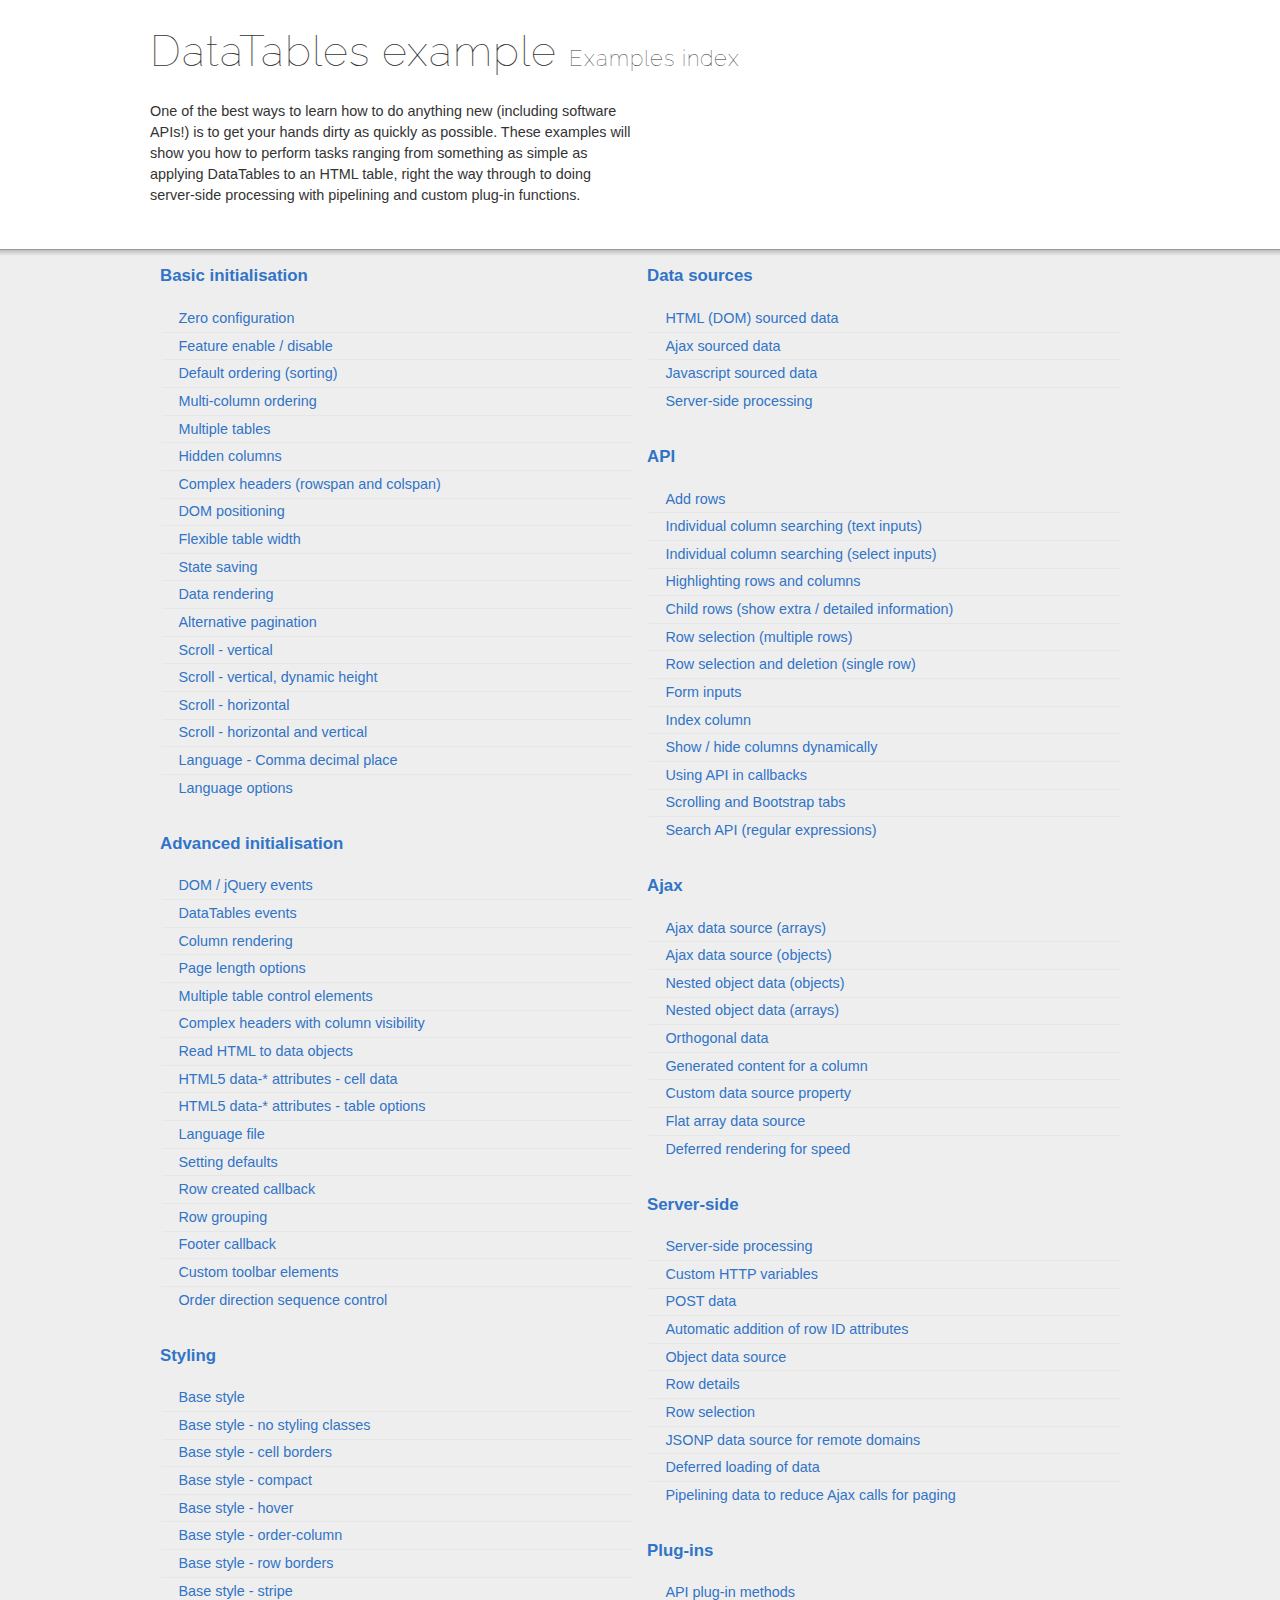
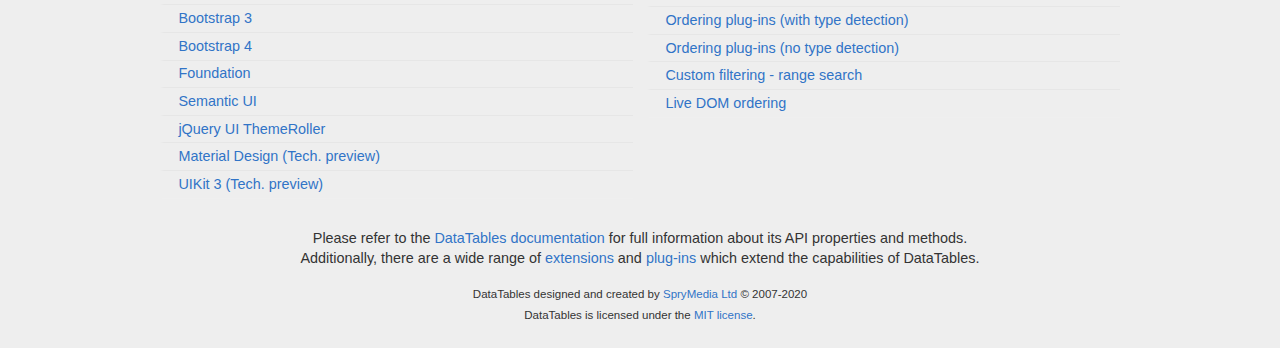
<file: vendor/datatables/datatables/examples/index.html>
<!DOCTYPE html>
<html>
<head>
	<meta charset="utf-8">
	<link rel="shortcut icon" type="image/ico" href="http://www.datatables.net/favicon.ico">
	<meta name="viewport" content="width=device-width, initial-scale=1, minimum-scale=1.0, user-scalable=no">
	<link rel="stylesheet" type="text/css" href="./resources/syntax/shCore.css">
	<link rel="stylesheet" type="text/css" href="./resources/demo.css">
	<script type="text/javascript" language="javascript" src="https://code.jquery.com/jquery-3.5.1.js"></script>
	<script type="text/javascript" language="javascript" src="./resources/syntax/shCore.js"></script>
	<script type="text/javascript" language="javascript" src="./resources/demo.js"></script>
	<title>DataTables examples - Examples index</title>
</head>
<body class="dt-example">
	<div class="container">
		<section>
			<h1>DataTables example <span>Examples index</span></h1>
			<div class="info">
				<p>One of the best ways to learn how to do anything new (including software APIs!) is to get your hands dirty as quickly as possible. These examples will show you
				how to perform tasks ranging from something as simple as applying DataTables to an HTML table, right the way through to doing server-side processing with
				pipelining and custom plug-in functions.</p>
			</div>
		</section>
	</div>
	<section>
		<div class="footer">
			<div class="gradient"></div>
			<div class="liner">
				<div class="toc">
					<div class="toc-group">
						<h3><a href="./basic_init/index.html">Basic initialisation</a></h3>
						<ul class="toc">
							<li>
								<a href="./basic_init/zero_configuration.html">Zero configuration</a>
							</li>
							<li>
								<a href="./basic_init/filter_only.html">Feature enable / disable</a>
							</li>
							<li>
								<a href="./basic_init/table_sorting.html">Default ordering (sorting)</a>
							</li>
							<li>
								<a href="./basic_init/multi_col_sort.html">Multi-column ordering</a>
							</li>
							<li>
								<a href="./basic_init/multiple_tables.html">Multiple tables</a>
							</li>
							<li>
								<a href="./basic_init/hidden_columns.html">Hidden columns</a>
							</li>
							<li>
								<a href="./basic_init/complex_header.html">Complex headers (rowspan and colspan)</a>
							</li>
							<li>
								<a href="./basic_init/dom.html">DOM positioning</a>
							</li>
							<li>
								<a href="./basic_init/flexible_width.html">Flexible table width</a>
							</li>
							<li>
								<a href="./basic_init/state_save.html">State saving</a>
							</li>
							<li>
								<a href="./basic_init/data_rendering.html">Data rendering</a>
							</li>
							<li>
								<a href="./basic_init/alt_pagination.html">Alternative pagination</a>
							</li>
							<li>
								<a href="./basic_init/scroll_y.html">Scroll - vertical</a>
							</li>
							<li>
								<a href="./basic_init/scroll_y_dynamic.html">Scroll - vertical, dynamic height</a>
							</li>
							<li>
								<a href="./basic_init/scroll_x.html">Scroll - horizontal</a>
							</li>
							<li>
								<a href="./basic_init/scroll_xy.html">Scroll - horizontal and vertical</a>
							</li>
							<li>
								<a href="./basic_init/comma-decimal.html">Language - Comma decimal place</a>
							</li>
							<li>
								<a href="./basic_init/language.html">Language options</a>
							</li>
						</ul>
					</div>
					<div class="toc-group">
						<h3><a href="./advanced_init/index.html">Advanced initialisation</a></h3>
						<ul class="toc">
							<li>
								<a href="./advanced_init/events_live.html">DOM / jQuery events</a>
							</li>
							<li>
								<a href="./advanced_init/dt_events.html">DataTables events</a>
							</li>
							<li>
								<a href="./advanced_init/column_render.html">Column rendering</a>
							</li>
							<li>
								<a href="./advanced_init/length_menu.html">Page length options</a>
							</li>
							<li>
								<a href="./advanced_init/dom_multiple_elements.html">Multiple table control elements</a>
							</li>
							<li>
								<a href="./advanced_init/complex_header.html">Complex headers with column visibility</a>
							</li>
							<li>
								<a href="./advanced_init/object_dom_read.html">Read HTML to data objects</a>
							</li>
							<li>
								<a href="./advanced_init/html5-data-attributes.html">HTML5 data-* attributes - cell data</a>
							</li>
							<li>
								<a href="./advanced_init/html5-data-options.html">HTML5 data-* attributes - table options</a>
							</li>
							<li>
								<a href="./advanced_init/language_file.html">Language file</a>
							</li>
							<li>
								<a href="./advanced_init/defaults.html">Setting defaults</a>
							</li>
							<li>
								<a href="./advanced_init/row_callback.html">Row created callback</a>
							</li>
							<li>
								<a href="./advanced_init/row_grouping.html">Row grouping</a>
							</li>
							<li>
								<a href="./advanced_init/footer_callback.html">Footer callback</a>
							</li>
							<li>
								<a href="./advanced_init/dom_toolbar.html">Custom toolbar elements</a>
							</li>
							<li>
								<a href="./advanced_init/sort_direction_control.html">Order direction sequence control</a>
							</li>
						</ul>
					</div>
					<div class="toc-group">
						<h3><a href="./styling/index.html">Styling</a></h3>
						<ul class="toc">
							<li>
								<a href="./styling/display.html">Base style</a>
							</li>
							<li>
								<a href="./styling/no-classes.html">Base style - no styling classes</a>
							</li>
							<li>
								<a href="./styling/cell-border.html">Base style - cell borders</a>
							</li>
							<li>
								<a href="./styling/compact.html">Base style - compact</a>
							</li>
							<li>
								<a href="./styling/hover.html">Base style - hover</a>
							</li>
							<li>
								<a href="./styling/order-column.html">Base style - order-column</a>
							</li>
							<li>
								<a href="./styling/row-border.html">Base style - row borders</a>
							</li>
							<li>
								<a href="./styling/stripe.html">Base style - stripe</a>
							</li>
							<li>
								<a href="./styling/bootstrap.html">Bootstrap 3</a>
							</li>
							<li>
								<a href="./styling/bootstrap4.html">Bootstrap 4</a>
							</li>
							<li>
								<a href="./styling/foundation.html">Foundation</a>
							</li>
							<li>
								<a href="./styling/semanticui.html">Semantic UI</a>
							</li>
							<li>
								<a href="./styling/jqueryUI.html">jQuery UI ThemeRoller</a>
							</li>
							<li>
								<a href="./styling/material.html">Material Design (Tech. preview)</a>
							</li>
							<li>
								<a href="./styling/uikit.html">UIKit 3 (Tech. preview)</a>
							</li>
						</ul>
					</div>
					<div class="toc-group">
						<h3><a href="./data_sources/index.html">Data sources</a></h3>
						<ul class="toc">
							<li>
								<a href="./data_sources/dom.html">HTML (DOM) sourced data</a>
							</li>
							<li>
								<a href="./data_sources/ajax.html">Ajax sourced data</a>
							</li>
							<li>
								<a href="./data_sources/js_array.html">Javascript sourced data</a>
							</li>
							<li>
								<a href="./data_sources/server_side.html">Server-side processing</a>
							</li>
						</ul>
					</div>
					<div class="toc-group">
						<h3><a href="./api/index.html">API</a></h3>
						<ul class="toc">
							<li>
								<a href="./api/add_row.html">Add rows</a>
							</li>
							<li>
								<a href="./api/multi_filter.html">Individual column searching (text inputs)</a>
							</li>
							<li>
								<a href="./api/multi_filter_select.html">Individual column searching (select inputs)</a>
							</li>
							<li>
								<a href="./api/highlight.html">Highlighting rows and columns</a>
							</li>
							<li>
								<a href="./api/row_details.html">Child rows (show extra / detailed information)</a>
							</li>
							<li>
								<a href="./api/select_row.html">Row selection (multiple rows)</a>
							</li>
							<li>
								<a href="./api/select_single_row.html">Row selection and deletion (single row)</a>
							</li>
							<li>
								<a href="./api/form.html">Form inputs</a>
							</li>
							<li>
								<a href="./api/counter_columns.html">Index column</a>
							</li>
							<li>
								<a href="./api/show_hide.html">Show / hide columns dynamically</a>
							</li>
							<li>
								<a href="./api/api_in_init.html">Using API in callbacks</a>
							</li>
							<li>
								<a href="./api/tabs_and_scrolling.html">Scrolling and Bootstrap tabs</a>
							</li>
							<li>
								<a href="./api/regex.html">Search API (regular expressions)</a>
							</li>
						</ul>
					</div>
					<div class="toc-group">
						<h3><a href="./ajax/index.html">Ajax</a></h3>
						<ul class="toc">
							<li>
								<a href="./ajax/simple.html">Ajax data source (arrays)</a>
							</li>
							<li>
								<a href="./ajax/objects.html">Ajax data source (objects)</a>
							</li>
							<li>
								<a href="./ajax/deep.html">Nested object data (objects)</a>
							</li>
							<li>
								<a href="./ajax/objects_subarrays.html">Nested object data (arrays)</a>
							</li>
							<li>
								<a href="./ajax/orthogonal-data.html">Orthogonal data</a>
							</li>
							<li>
								<a href="./ajax/null_data_source.html">Generated content for a column</a>
							</li>
							<li>
								<a href="./ajax/custom_data_property.html">Custom data source property</a>
							</li>
							<li>
								<a href="./ajax/custom_data_flat.html">Flat array data source</a>
							</li>
							<li>
								<a href="./ajax/defer_render.html">Deferred rendering for speed</a>
							</li>
						</ul>
					</div>
					<div class="toc-group">
						<h3><a href="./server_side/index.html">Server-side</a></h3>
						<ul class="toc">
							<li>
								<a href="./server_side/simple.html">Server-side processing</a>
							</li>
							<li>
								<a href="./server_side/custom_vars.html">Custom HTTP variables</a>
							</li>
							<li>
								<a href="./server_side/post.html">POST data</a>
							</li>
							<li>
								<a href="./server_side/ids.html">Automatic addition of row ID attributes</a>
							</li>
							<li>
								<a href="./server_side/object_data.html">Object data source</a>
							</li>
							<li>
								<a href="./server_side/row_details.html">Row details</a>
							</li>
							<li>
								<a href="./server_side/select_rows.html">Row selection</a>
							</li>
							<li>
								<a href="./server_side/jsonp.html">JSONP data source for remote domains</a>
							</li>
							<li>
								<a href="./server_side/defer_loading.html">Deferred loading of data</a>
							</li>
							<li>
								<a href="./server_side/pipeline.html">Pipelining data to reduce Ajax calls for paging</a>
							</li>
						</ul>
					</div>
					<div class="toc-group">
						<h3><a href="./plug-ins/index.html">Plug-ins</a></h3>
						<ul class="toc">
							<li>
								<a href="./plug-ins/api.html">API plug-in methods</a>
							</li>
							<li>
								<a href="./plug-ins/sorting_auto.html">Ordering plug-ins (with type detection)</a>
							</li>
							<li>
								<a href="./plug-ins/sorting_manual.html">Ordering plug-ins (no type detection)</a>
							</li>
							<li>
								<a href="./plug-ins/range_filtering.html">Custom filtering - range search</a>
							</li>
							<li>
								<a href="./plug-ins/dom_sort.html">Live DOM ordering</a>
							</li>
						</ul>
					</div>
				</div>
				<div class="epilogue">
					<p>Please refer to the <a href="http://www.datatables.net">DataTables documentation</a> for full information about its API properties and methods.<br>
					Additionally, there are a wide range of <a href="http://www.datatables.net/extensions">extensions</a> and <a href=
					"http://www.datatables.net/plug-ins">plug-ins</a> which extend the capabilities of DataTables.</p>
					<p class="copyright">DataTables designed and created by <a href="http://www.sprymedia.co.uk">SpryMedia Ltd</a> © 2007-2020<br>
					DataTables is licensed under the <a href="http://www.datatables.net/mit">MIT license</a>.</p>
				</div>
			</div>
		</div>
	</section>
</body>
</html>
</file>
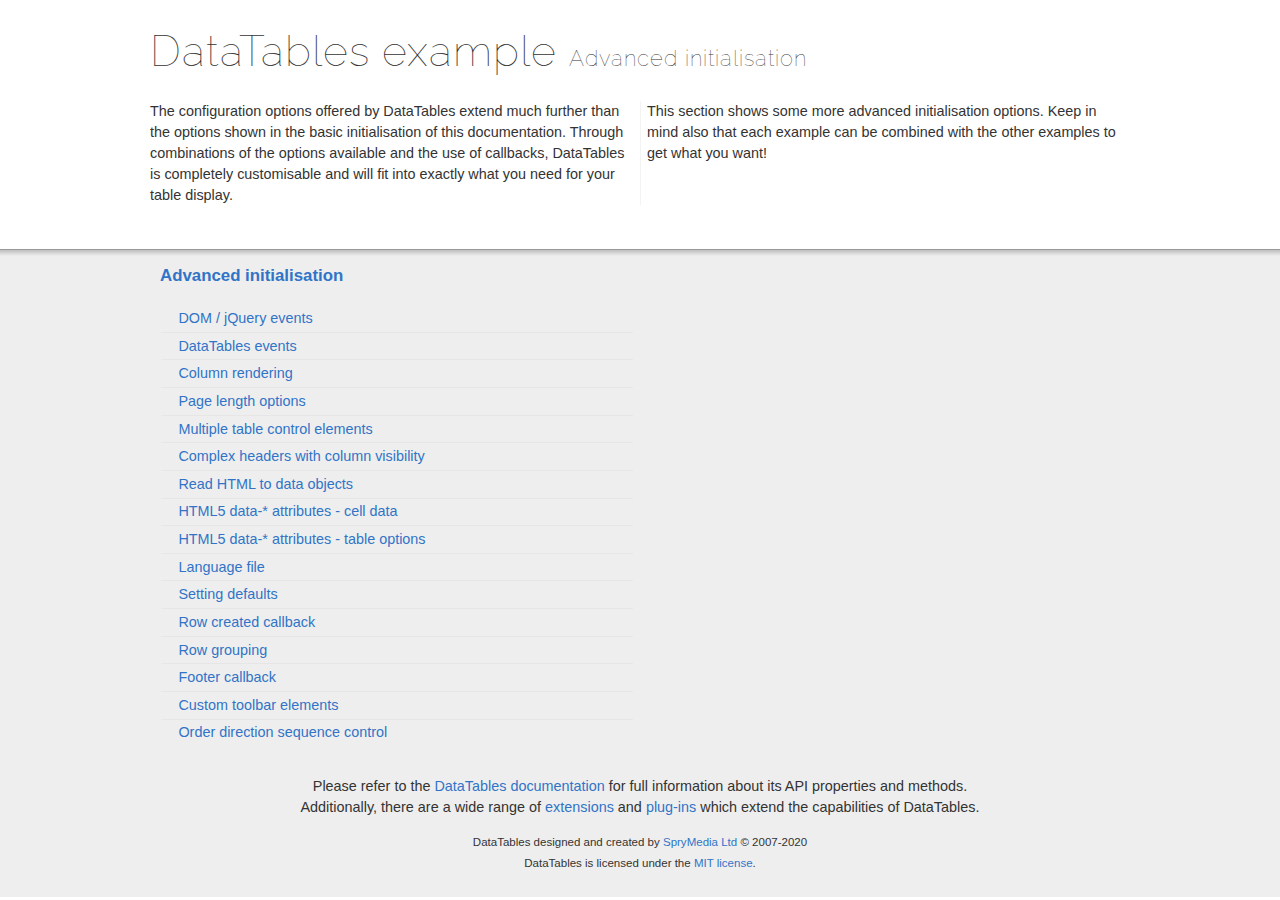
<file: vendor/datatables/datatables/examples/advanced_init/index.html>
<!DOCTYPE html>
<html>
<head>
	<meta charset="utf-8">
	<link rel="shortcut icon" type="image/ico" href="http://www.datatables.net/favicon.ico">
	<meta name="viewport" content="width=device-width, initial-scale=1, minimum-scale=1.0, user-scalable=no">
	<link rel="stylesheet" type="text/css" href="../resources/syntax/shCore.css">
	<link rel="stylesheet" type="text/css" href="../resources/demo.css">
	<script type="text/javascript" language="javascript" src="https://code.jquery.com/jquery-3.5.1.js"></script>
	<script type="text/javascript" language="javascript" src="../resources/syntax/shCore.js"></script>
	<script type="text/javascript" language="javascript" src="../resources/demo.js"></script>
	<title>DataTables examples - Advanced initialisation</title>
</head>
<body class="dt-example">
	<div class="container">
		<section>
			<h1>DataTables example <span>Advanced initialisation</span></h1>
			<div class="info">
				<p>The configuration options offered by DataTables extend much further than the options shown in the basic initialisation of this documentation. Through
				combinations of the options available and the use of callbacks, DataTables is completely customisable and will fit into exactly what you need for your table
				display.</p>
				<p>This section shows some more advanced initialisation options. Keep in mind also that each example can be combined with the other examples to get what you
				want!</p>
			</div>
		</section>
	</div>
	<section>
		<div class="footer">
			<div class="gradient"></div>
			<div class="liner">
				<div class="toc">
					<div class="toc-group">
						<h3><a href="./index.html">Advanced initialisation</a></h3>
						<ul class="toc">
							<li>
								<a href="./events_live.html">DOM / jQuery events</a>
							</li>
							<li>
								<a href="./dt_events.html">DataTables events</a>
							</li>
							<li>
								<a href="./column_render.html">Column rendering</a>
							</li>
							<li>
								<a href="./length_menu.html">Page length options</a>
							</li>
							<li>
								<a href="./dom_multiple_elements.html">Multiple table control elements</a>
							</li>
							<li>
								<a href="./complex_header.html">Complex headers with column visibility</a>
							</li>
							<li>
								<a href="./object_dom_read.html">Read HTML to data objects</a>
							</li>
							<li>
								<a href="./html5-data-attributes.html">HTML5 data-* attributes - cell data</a>
							</li>
							<li>
								<a href="./html5-data-options.html">HTML5 data-* attributes - table options</a>
							</li>
							<li>
								<a href="./language_file.html">Language file</a>
							</li>
							<li>
								<a href="./defaults.html">Setting defaults</a>
							</li>
							<li>
								<a href="./row_callback.html">Row created callback</a>
							</li>
							<li>
								<a href="./row_grouping.html">Row grouping</a>
							</li>
							<li>
								<a href="./footer_callback.html">Footer callback</a>
							</li>
							<li>
								<a href="./dom_toolbar.html">Custom toolbar elements</a>
							</li>
							<li>
								<a href="./sort_direction_control.html">Order direction sequence control</a>
							</li>
						</ul>
					</div>
				</div>
				<div class="epilogue">
					<p>Please refer to the <a href="http://www.datatables.net">DataTables documentation</a> for full information about its API properties and methods.<br>
					Additionally, there are a wide range of <a href="http://www.datatables.net/extensions">extensions</a> and <a href=
					"http://www.datatables.net/plug-ins">plug-ins</a> which extend the capabilities of DataTables.</p>
					<p class="copyright">DataTables designed and created by <a href="http://www.sprymedia.co.uk">SpryMedia Ltd</a> © 2007-2020<br>
					DataTables is licensed under the <a href="http://www.datatables.net/mit">MIT license</a>.</p>
				</div>
			</div>
		</div>
	</section>
</body>
</html>
</file>
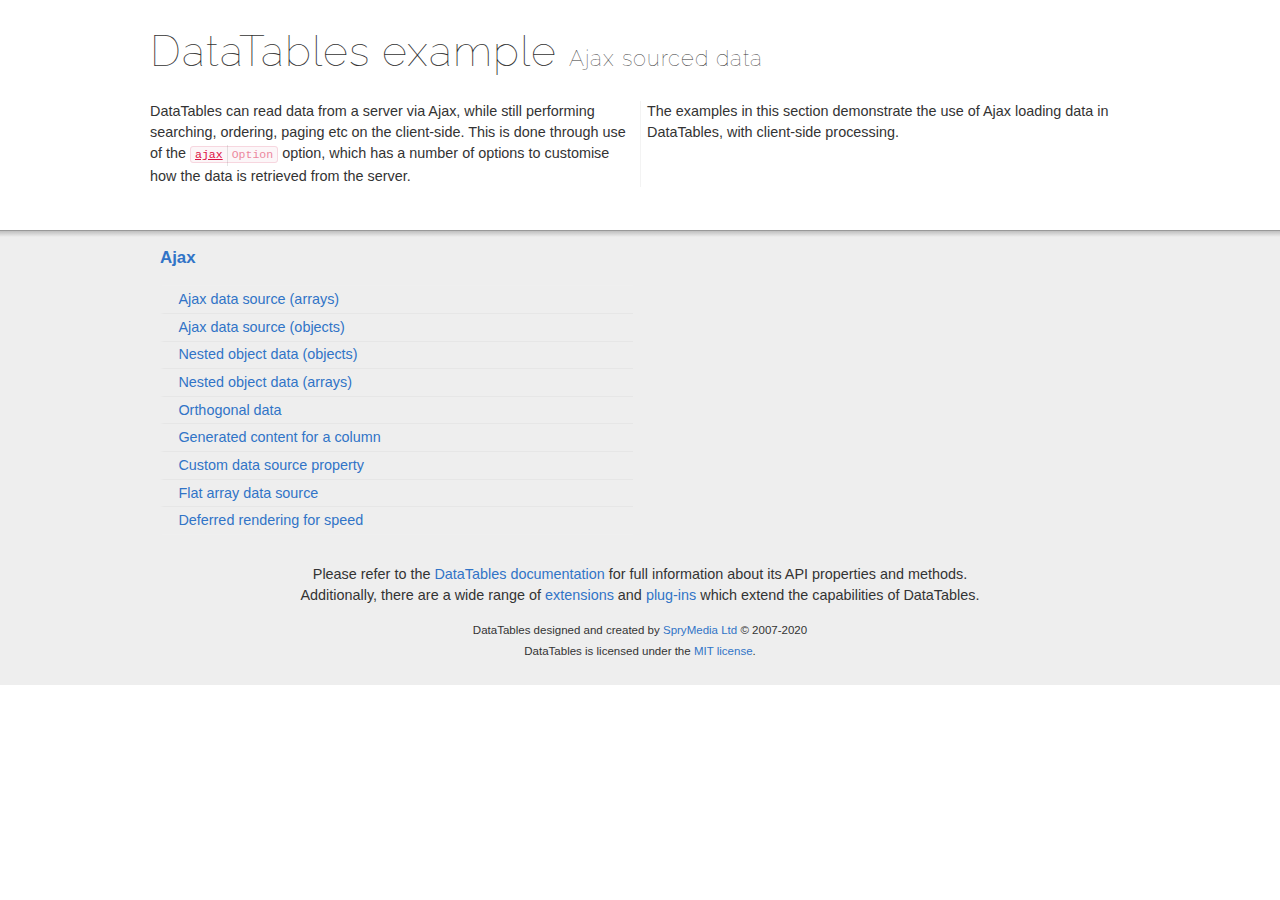
<file: vendor/datatables/datatables/examples/ajax/index.html>
<!DOCTYPE html>
<html>
<head>
	<meta charset="utf-8">
	<link rel="shortcut icon" type="image/ico" href="http://www.datatables.net/favicon.ico">
	<meta name="viewport" content="width=device-width, initial-scale=1, minimum-scale=1.0, user-scalable=no">
	<link rel="stylesheet" type="text/css" href="../resources/syntax/shCore.css">
	<link rel="stylesheet" type="text/css" href="../resources/demo.css">
	<script type="text/javascript" language="javascript" src="https://code.jquery.com/jquery-3.5.1.js"></script>
	<script type="text/javascript" language="javascript" src="../resources/syntax/shCore.js"></script>
	<script type="text/javascript" language="javascript" src="../resources/demo.js"></script>
	<title>DataTables examples - Ajax sourced data</title>
</head>
<body class="dt-example">
	<div class="container">
		<section>
			<h1>DataTables example <span>Ajax sourced data</span></h1>
			<div class="info">
				<p>DataTables can read data from a server via Ajax, while still performing searching, ordering, paging etc on the client-side. This is done through use of the
				<a href="//datatables.net/reference/option/ajax"><code class="option" title="DataTables initialisation option">ajax</code></a> option, which has a number of
				options to customise how the data is retrieved from the server.</p>
				<p>The examples in this section demonstrate the use of Ajax loading data in DataTables, with client-side processing.</p>
			</div>
		</section>
	</div>
	<section>
		<div class="footer">
			<div class="gradient"></div>
			<div class="liner">
				<div class="toc">
					<div class="toc-group">
						<h3><a href="./index.html">Ajax</a></h3>
						<ul class="toc">
							<li>
								<a href="./simple.html">Ajax data source (arrays)</a>
							</li>
							<li>
								<a href="./objects.html">Ajax data source (objects)</a>
							</li>
							<li>
								<a href="./deep.html">Nested object data (objects)</a>
							</li>
							<li>
								<a href="./objects_subarrays.html">Nested object data (arrays)</a>
							</li>
							<li>
								<a href="./orthogonal-data.html">Orthogonal data</a>
							</li>
							<li>
								<a href="./null_data_source.html">Generated content for a column</a>
							</li>
							<li>
								<a href="./custom_data_property.html">Custom data source property</a>
							</li>
							<li>
								<a href="./custom_data_flat.html">Flat array data source</a>
							</li>
							<li>
								<a href="./defer_render.html">Deferred rendering for speed</a>
							</li>
						</ul>
					</div>
				</div>
				<div class="epilogue">
					<p>Please refer to the <a href="http://www.datatables.net">DataTables documentation</a> for full information about its API properties and methods.<br>
					Additionally, there are a wide range of <a href="http://www.datatables.net/extensions">extensions</a> and <a href=
					"http://www.datatables.net/plug-ins">plug-ins</a> which extend the capabilities of DataTables.</p>
					<p class="copyright">DataTables designed and created by <a href="http://www.sprymedia.co.uk">SpryMedia Ltd</a> © 2007-2020<br>
					DataTables is licensed under the <a href="http://www.datatables.net/mit">MIT license</a>.</p>
				</div>
			</div>
		</div>
	</section>
</body>
</html>
</file>
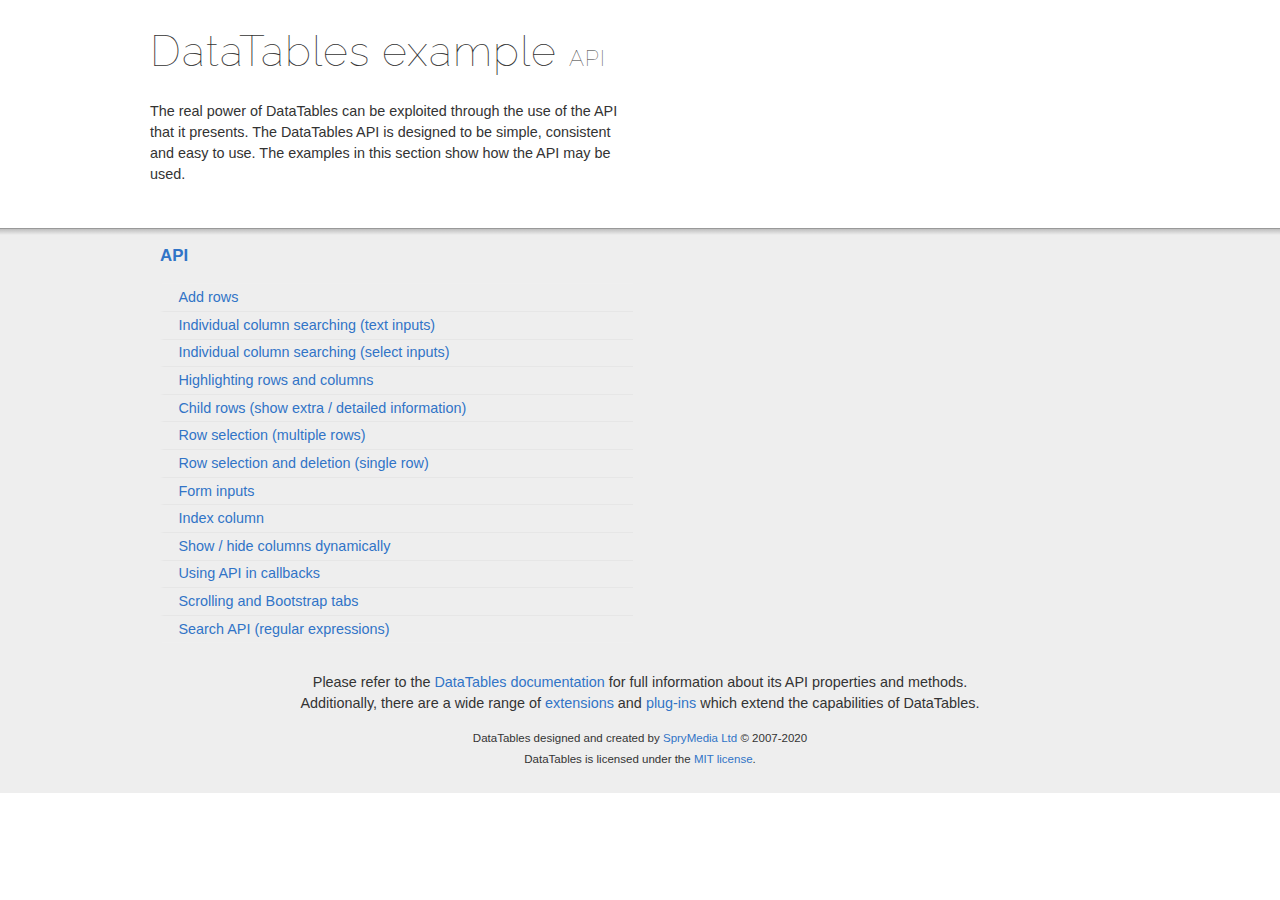
<file: vendor/datatables/datatables/examples/api/index.html>
<!DOCTYPE html>
<html>
<head>
	<meta charset="utf-8">
	<link rel="shortcut icon" type="image/ico" href="http://www.datatables.net/favicon.ico">
	<meta name="viewport" content="width=device-width, initial-scale=1, minimum-scale=1.0, user-scalable=no">
	<link rel="stylesheet" type="text/css" href="../resources/syntax/shCore.css">
	<link rel="stylesheet" type="text/css" href="../resources/demo.css">
	<script type="text/javascript" language="javascript" src="https://code.jquery.com/jquery-3.5.1.js"></script>
	<script type="text/javascript" language="javascript" src="../resources/syntax/shCore.js"></script>
	<script type="text/javascript" language="javascript" src="../resources/demo.js"></script>
	<title>DataTables examples - API</title>
</head>
<body class="dt-example">
	<div class="container">
		<section>
			<h1>DataTables example <span>API</span></h1>
			<div class="info">
				<p>The real power of DataTables can be exploited through the use of the API that it presents. The DataTables API is designed to be simple, consistent and easy to
				use. The examples in this section show how the API may be used.</p>
			</div>
		</section>
	</div>
	<section>
		<div class="footer">
			<div class="gradient"></div>
			<div class="liner">
				<div class="toc">
					<div class="toc-group">
						<h3><a href="./index.html">API</a></h3>
						<ul class="toc">
							<li>
								<a href="./add_row.html">Add rows</a>
							</li>
							<li>
								<a href="./multi_filter.html">Individual column searching (text inputs)</a>
							</li>
							<li>
								<a href="./multi_filter_select.html">Individual column searching (select inputs)</a>
							</li>
							<li>
								<a href="./highlight.html">Highlighting rows and columns</a>
							</li>
							<li>
								<a href="./row_details.html">Child rows (show extra / detailed information)</a>
							</li>
							<li>
								<a href="./select_row.html">Row selection (multiple rows)</a>
							</li>
							<li>
								<a href="./select_single_row.html">Row selection and deletion (single row)</a>
							</li>
							<li>
								<a href="./form.html">Form inputs</a>
							</li>
							<li>
								<a href="./counter_columns.html">Index column</a>
							</li>
							<li>
								<a href="./show_hide.html">Show / hide columns dynamically</a>
							</li>
							<li>
								<a href="./api_in_init.html">Using API in callbacks</a>
							</li>
							<li>
								<a href="./tabs_and_scrolling.html">Scrolling and Bootstrap tabs</a>
							</li>
							<li>
								<a href="./regex.html">Search API (regular expressions)</a>
							</li>
						</ul>
					</div>
				</div>
				<div class="epilogue">
					<p>Please refer to the <a href="http://www.datatables.net">DataTables documentation</a> for full information about its API properties and methods.<br>
					Additionally, there are a wide range of <a href="http://www.datatables.net/extensions">extensions</a> and <a href=
					"http://www.datatables.net/plug-ins">plug-ins</a> which extend the capabilities of DataTables.</p>
					<p class="copyright">DataTables designed and created by <a href="http://www.sprymedia.co.uk">SpryMedia Ltd</a> © 2007-2020<br>
					DataTables is licensed under the <a href="http://www.datatables.net/mit">MIT license</a>.</p>
				</div>
			</div>
		</div>
	</section>
</body>
</html>
</file>
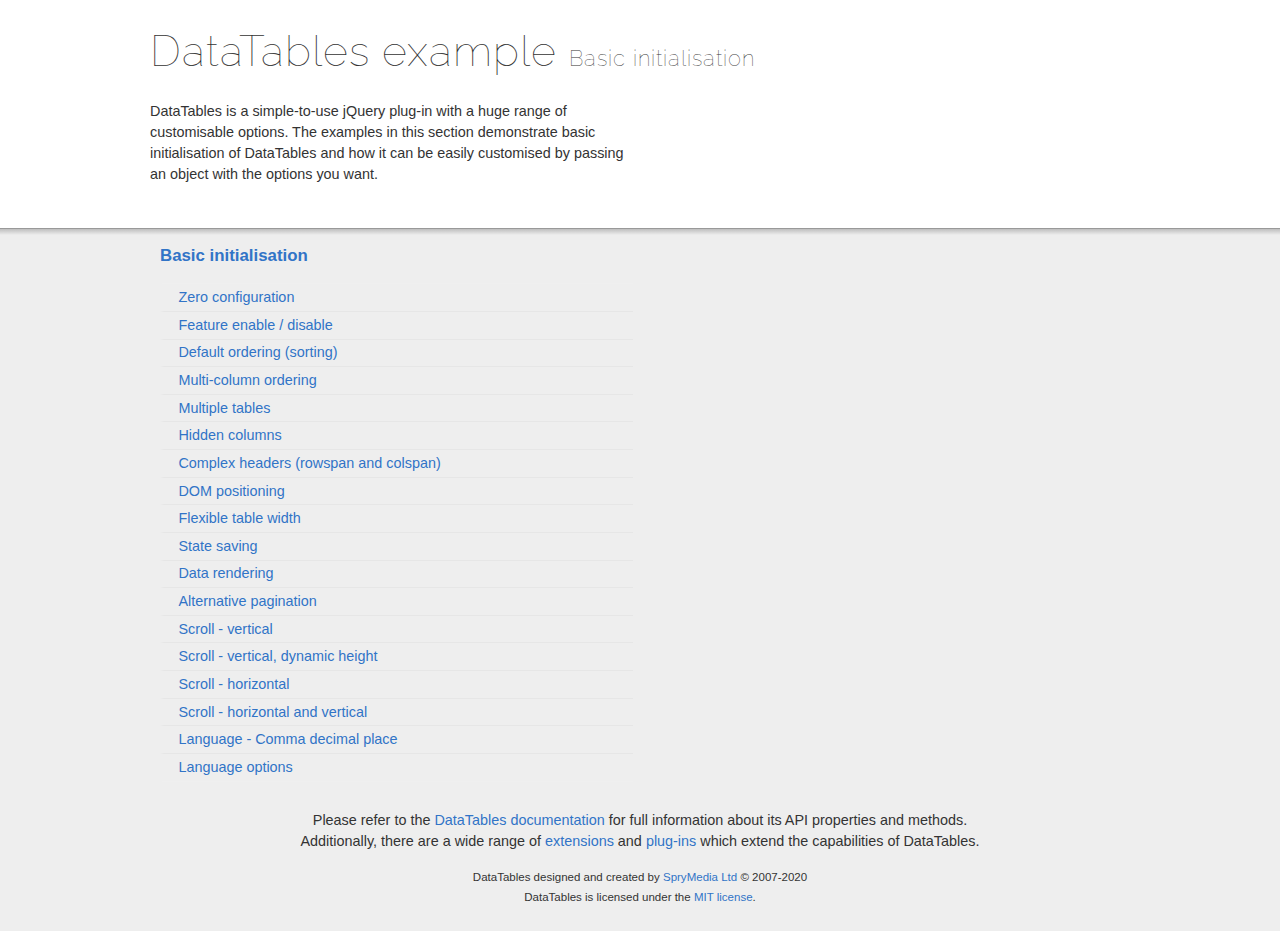
<file: vendor/datatables/datatables/examples/basic_init/index.html>
<!DOCTYPE html>
<html>
<head>
	<meta charset="utf-8">
	<link rel="shortcut icon" type="image/ico" href="http://www.datatables.net/favicon.ico">
	<meta name="viewport" content="width=device-width, initial-scale=1, minimum-scale=1.0, user-scalable=no">
	<link rel="stylesheet" type="text/css" href="../resources/syntax/shCore.css">
	<link rel="stylesheet" type="text/css" href="../resources/demo.css">
	<script type="text/javascript" language="javascript" src="https://code.jquery.com/jquery-3.5.1.js"></script>
	<script type="text/javascript" language="javascript" src="../resources/syntax/shCore.js"></script>
	<script type="text/javascript" language="javascript" src="../resources/demo.js"></script>
	<title>DataTables examples - Basic initialisation</title>
</head>
<body class="dt-example">
	<div class="container">
		<section>
			<h1>DataTables example <span>Basic initialisation</span></h1>
			<div class="info">
				<p>DataTables is a simple-to-use jQuery plug-in with a huge range of customisable options. The examples in this section demonstrate basic initialisation of
				DataTables and how it can be easily customised by passing an object with the options you want.</p>
			</div>
		</section>
	</div>
	<section>
		<div class="footer">
			<div class="gradient"></div>
			<div class="liner">
				<div class="toc">
					<div class="toc-group">
						<h3><a href="./index.html">Basic initialisation</a></h3>
						<ul class="toc">
							<li>
								<a href="./zero_configuration.html">Zero configuration</a>
							</li>
							<li>
								<a href="./filter_only.html">Feature enable / disable</a>
							</li>
							<li>
								<a href="./table_sorting.html">Default ordering (sorting)</a>
							</li>
							<li>
								<a href="./multi_col_sort.html">Multi-column ordering</a>
							</li>
							<li>
								<a href="./multiple_tables.html">Multiple tables</a>
							</li>
							<li>
								<a href="./hidden_columns.html">Hidden columns</a>
							</li>
							<li>
								<a href="./complex_header.html">Complex headers (rowspan and colspan)</a>
							</li>
							<li>
								<a href="./dom.html">DOM positioning</a>
							</li>
							<li>
								<a href="./flexible_width.html">Flexible table width</a>
							</li>
							<li>
								<a href="./state_save.html">State saving</a>
							</li>
							<li>
								<a href="./data_rendering.html">Data rendering</a>
							</li>
							<li>
								<a href="./alt_pagination.html">Alternative pagination</a>
							</li>
							<li>
								<a href="./scroll_y.html">Scroll - vertical</a>
							</li>
							<li>
								<a href="./scroll_y_dynamic.html">Scroll - vertical, dynamic height</a>
							</li>
							<li>
								<a href="./scroll_x.html">Scroll - horizontal</a>
							</li>
							<li>
								<a href="./scroll_xy.html">Scroll - horizontal and vertical</a>
							</li>
							<li>
								<a href="./comma-decimal.html">Language - Comma decimal place</a>
							</li>
							<li>
								<a href="./language.html">Language options</a>
							</li>
						</ul>
					</div>
				</div>
				<div class="epilogue">
					<p>Please refer to the <a href="http://www.datatables.net">DataTables documentation</a> for full information about its API properties and methods.<br>
					Additionally, there are a wide range of <a href="http://www.datatables.net/extensions">extensions</a> and <a href=
					"http://www.datatables.net/plug-ins">plug-ins</a> which extend the capabilities of DataTables.</p>
					<p class="copyright">DataTables designed and created by <a href="http://www.sprymedia.co.uk">SpryMedia Ltd</a> © 2007-2020<br>
					DataTables is licensed under the <a href="http://www.datatables.net/mit">MIT license</a>.</p>
				</div>
			</div>
		</div>
	</section>
</body>
</html>
</file>
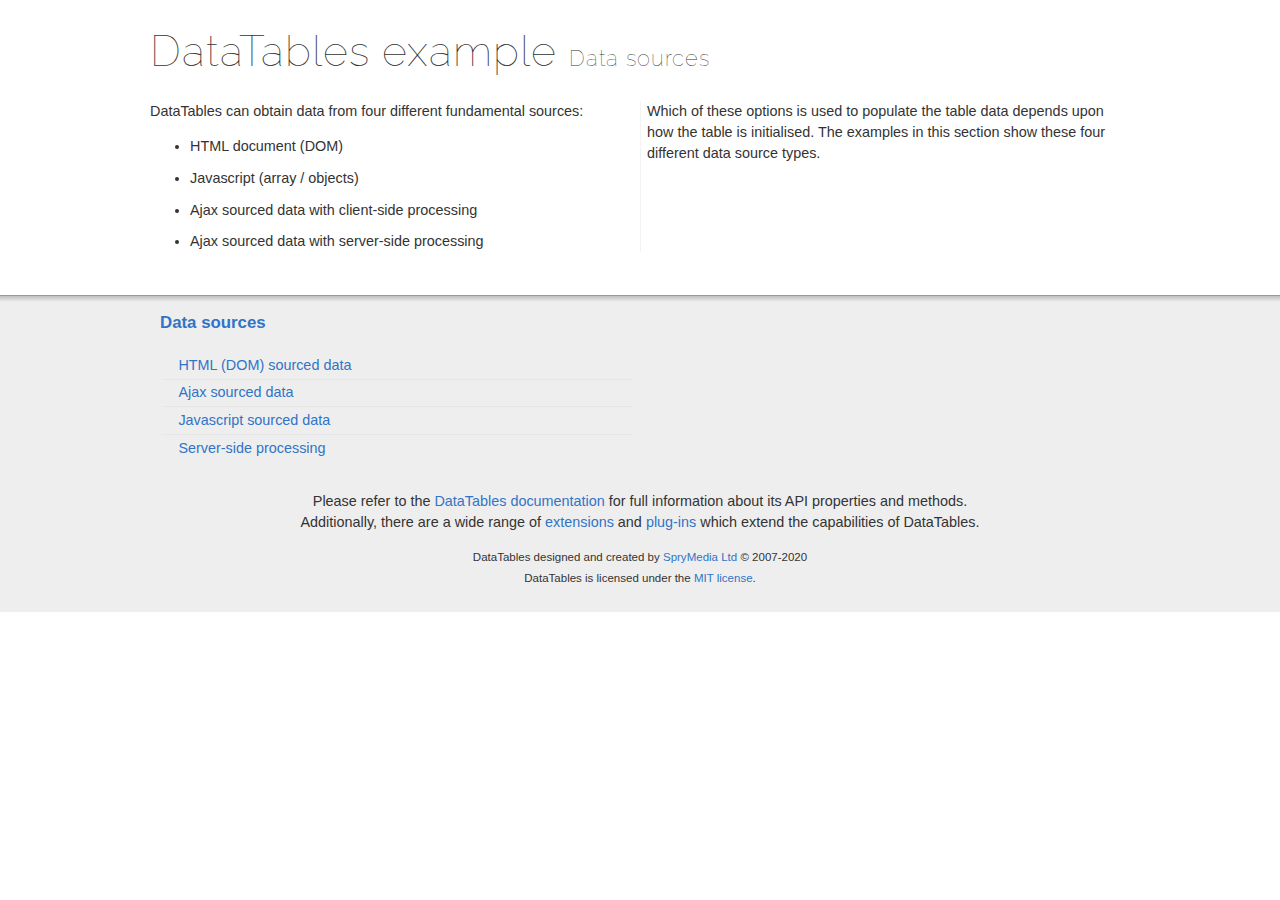
<file: vendor/datatables/datatables/examples/data_sources/index.html>
<!DOCTYPE html>
<html>
<head>
	<meta charset="utf-8">
	<link rel="shortcut icon" type="image/ico" href="http://www.datatables.net/favicon.ico">
	<meta name="viewport" content="width=device-width, initial-scale=1, minimum-scale=1.0, user-scalable=no">
	<link rel="stylesheet" type="text/css" href="../resources/syntax/shCore.css">
	<link rel="stylesheet" type="text/css" href="../resources/demo.css">
	<script type="text/javascript" language="javascript" src="https://code.jquery.com/jquery-3.5.1.js"></script>
	<script type="text/javascript" language="javascript" src="../resources/syntax/shCore.js"></script>
	<script type="text/javascript" language="javascript" src="../resources/demo.js"></script>
	<title>DataTables examples - Data sources</title>
</head>
<body class="dt-example">
	<div class="container">
		<section>
			<h1>DataTables example <span>Data sources</span></h1>
			<div class="info">
				<p>DataTables can obtain data from four different fundamental sources:</p>
				<ul class="markdown">
					<li>HTML document (DOM)</li>
					<li>Javascript (array / objects)</li>
					<li>Ajax sourced data with client-side processing</li>
					<li>Ajax sourced data with server-side processing</li>
				</ul>
				<p>Which of these options is used to populate the table data depends upon how the table is initialised. The examples in this section show these four different data
				source types.</p>
			</div>
		</section>
	</div>
	<section>
		<div class="footer">
			<div class="gradient"></div>
			<div class="liner">
				<div class="toc">
					<div class="toc-group">
						<h3><a href="./index.html">Data sources</a></h3>
						<ul class="toc">
							<li>
								<a href="./dom.html">HTML (DOM) sourced data</a>
							</li>
							<li>
								<a href="./ajax.html">Ajax sourced data</a>
							</li>
							<li>
								<a href="./js_array.html">Javascript sourced data</a>
							</li>
							<li>
								<a href="./server_side.html">Server-side processing</a>
							</li>
						</ul>
					</div>
				</div>
				<div class="epilogue">
					<p>Please refer to the <a href="http://www.datatables.net">DataTables documentation</a> for full information about its API properties and methods.<br>
					Additionally, there are a wide range of <a href="http://www.datatables.net/extensions">extensions</a> and <a href=
					"http://www.datatables.net/plug-ins">plug-ins</a> which extend the capabilities of DataTables.</p>
					<p class="copyright">DataTables designed and created by <a href="http://www.sprymedia.co.uk">SpryMedia Ltd</a> © 2007-2020<br>
					DataTables is licensed under the <a href="http://www.datatables.net/mit">MIT license</a>.</p>
				</div>
			</div>
		</div>
	</section>
</body>
</html>
</file>
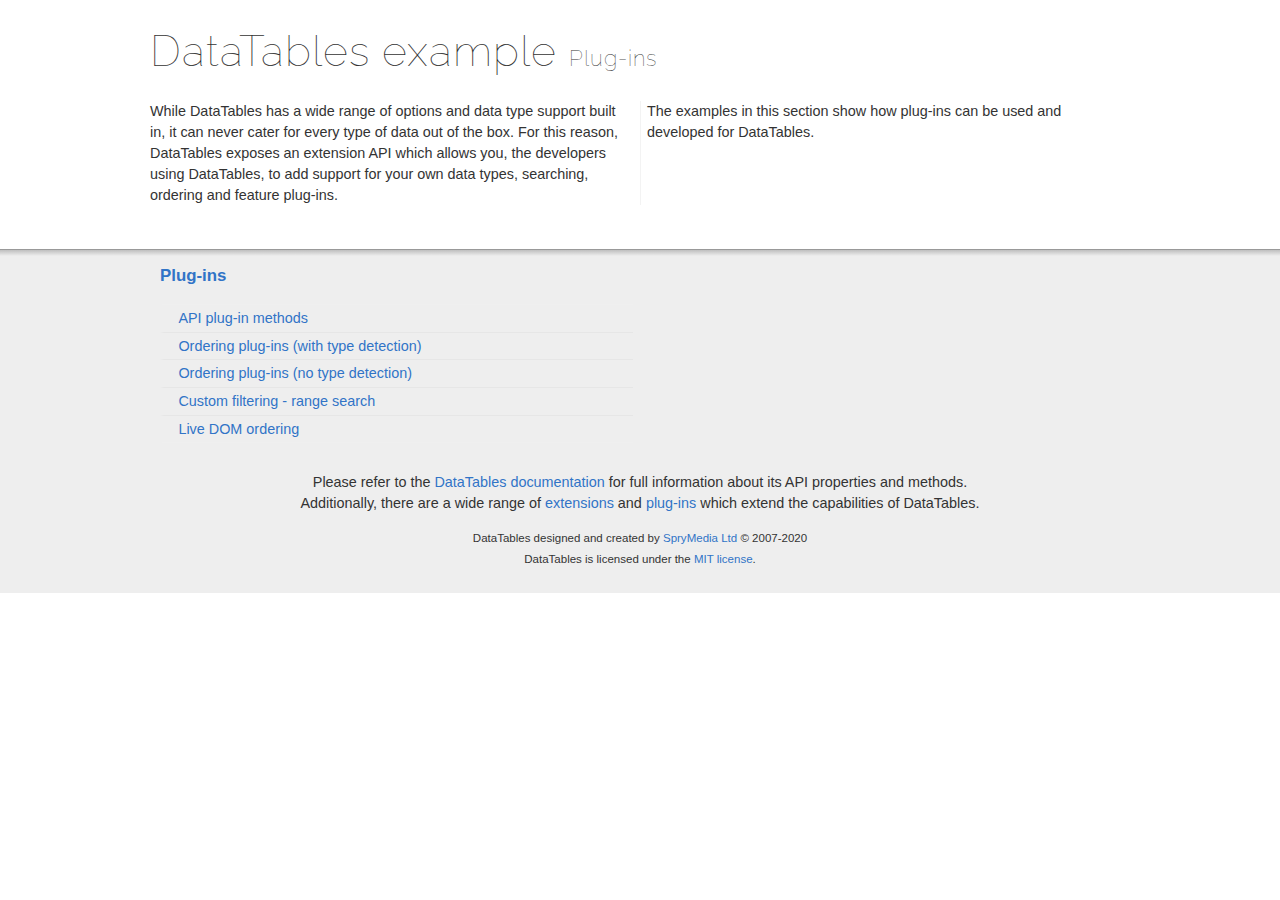
<file: vendor/datatables/datatables/examples/plug-ins/index.html>
<!DOCTYPE html>
<html>
<head>
	<meta charset="utf-8">
	<link rel="shortcut icon" type="image/ico" href="http://www.datatables.net/favicon.ico">
	<meta name="viewport" content="width=device-width, initial-scale=1, minimum-scale=1.0, user-scalable=no">
	<link rel="stylesheet" type="text/css" href="../resources/syntax/shCore.css">
	<link rel="stylesheet" type="text/css" href="../resources/demo.css">
	<script type="text/javascript" language="javascript" src="https://code.jquery.com/jquery-3.5.1.js"></script>
	<script type="text/javascript" language="javascript" src="../resources/syntax/shCore.js"></script>
	<script type="text/javascript" language="javascript" src="../resources/demo.js"></script>
	<title>DataTables examples - Plug-ins</title>
</head>
<body class="dt-example">
	<div class="container">
		<section>
			<h1>DataTables example <span>Plug-ins</span></h1>
			<div class="info">
				<p>While DataTables has a wide range of options and data type support built in, it can never cater for every type of data out of the box. For this reason,
				DataTables exposes an extension API which allows you, the developers using DataTables, to add support for your own data types, searching, ordering and feature
				plug-ins.</p>
				<p>The examples in this section show how plug-ins can be used and developed for DataTables.</p>
			</div>
		</section>
	</div>
	<section>
		<div class="footer">
			<div class="gradient"></div>
			<div class="liner">
				<div class="toc">
					<div class="toc-group">
						<h3><a href="./index.html">Plug-ins</a></h3>
						<ul class="toc">
							<li>
								<a href="./api.html">API plug-in methods</a>
							</li>
							<li>
								<a href="./sorting_auto.html">Ordering plug-ins (with type detection)</a>
							</li>
							<li>
								<a href="./sorting_manual.html">Ordering plug-ins (no type detection)</a>
							</li>
							<li>
								<a href="./range_filtering.html">Custom filtering - range search</a>
							</li>
							<li>
								<a href="./dom_sort.html">Live DOM ordering</a>
							</li>
						</ul>
					</div>
				</div>
				<div class="epilogue">
					<p>Please refer to the <a href="http://www.datatables.net">DataTables documentation</a> for full information about its API properties and methods.<br>
					Additionally, there are a wide range of <a href="http://www.datatables.net/extensions">extensions</a> and <a href=
					"http://www.datatables.net/plug-ins">plug-ins</a> which extend the capabilities of DataTables.</p>
					<p class="copyright">DataTables designed and created by <a href="http://www.sprymedia.co.uk">SpryMedia Ltd</a> © 2007-2020<br>
					DataTables is licensed under the <a href="http://www.datatables.net/mit">MIT license</a>.</p>
				</div>
			</div>
		</div>
	</section>
</body>
</html>
</file>
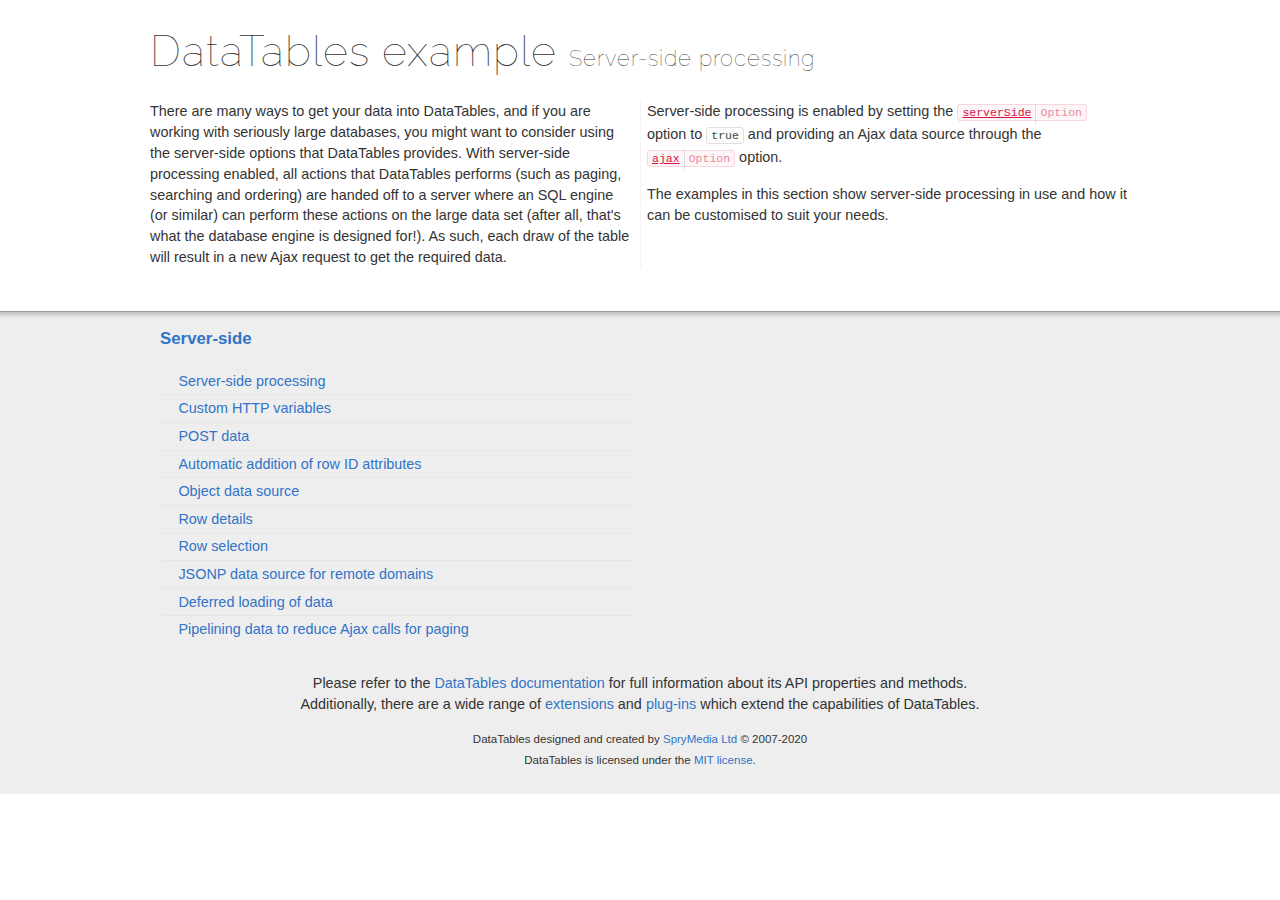
<file: vendor/datatables/datatables/examples/server_side/index.html>
<!DOCTYPE html>
<html>
<head>
	<meta charset="utf-8">
	<link rel="shortcut icon" type="image/ico" href="http://www.datatables.net/favicon.ico">
	<meta name="viewport" content="width=device-width, initial-scale=1, minimum-scale=1.0, user-scalable=no">
	<link rel="stylesheet" type="text/css" href="../resources/syntax/shCore.css">
	<link rel="stylesheet" type="text/css" href="../resources/demo.css">
	<script type="text/javascript" language="javascript" src="https://code.jquery.com/jquery-3.5.1.js"></script>
	<script type="text/javascript" language="javascript" src="../resources/syntax/shCore.js"></script>
	<script type="text/javascript" language="javascript" src="../resources/demo.js"></script>
	<title>DataTables examples - Server-side processing</title>
</head>
<body class="dt-example">
	<div class="container">
		<section>
			<h1>DataTables example <span>Server-side processing</span></h1>
			<div class="info">
				<p>There are many ways to get your data into DataTables, and if you are working with seriously large databases, you might want to consider using the server-side
				options that DataTables provides. With server-side processing enabled, all actions that DataTables performs (such as paging, searching and ordering) are handed off
				to a server where an SQL engine (or similar) can perform these actions on the large data set (after all, that's what the database engine is designed for!). As
				such, each draw of the table will result in a new Ajax request to get the required data.</p>
				<p>Server-side processing is enabled by setting the <a href="//datatables.net/reference/option/serverSide"><code class="option" title=
				"DataTables initialisation option">serverSide</code></a> option to <code>true</code> and providing an Ajax data source through the <a href=
				"//datatables.net/reference/option/ajax"><code class="option" title="DataTables initialisation option">ajax</code></a> option.</p>
				<p>The examples in this section show server-side processing in use and how it can be customised to suit your needs.</p>
			</div>
		</section>
	</div>
	<section>
		<div class="footer">
			<div class="gradient"></div>
			<div class="liner">
				<div class="toc">
					<div class="toc-group">
						<h3><a href="./index.html">Server-side</a></h3>
						<ul class="toc">
							<li>
								<a href="./simple.html">Server-side processing</a>
							</li>
							<li>
								<a href="./custom_vars.html">Custom HTTP variables</a>
							</li>
							<li>
								<a href="./post.html">POST data</a>
							</li>
							<li>
								<a href="./ids.html">Automatic addition of row ID attributes</a>
							</li>
							<li>
								<a href="./object_data.html">Object data source</a>
							</li>
							<li>
								<a href="./row_details.html">Row details</a>
							</li>
							<li>
								<a href="./select_rows.html">Row selection</a>
							</li>
							<li>
								<a href="./jsonp.html">JSONP data source for remote domains</a>
							</li>
							<li>
								<a href="./defer_loading.html">Deferred loading of data</a>
							</li>
							<li>
								<a href="./pipeline.html">Pipelining data to reduce Ajax calls for paging</a>
							</li>
						</ul>
					</div>
				</div>
				<div class="epilogue">
					<p>Please refer to the <a href="http://www.datatables.net">DataTables documentation</a> for full information about its API properties and methods.<br>
					Additionally, there are a wide range of <a href="http://www.datatables.net/extensions">extensions</a> and <a href=
					"http://www.datatables.net/plug-ins">plug-ins</a> which extend the capabilities of DataTables.</p>
					<p class="copyright">DataTables designed and created by <a href="http://www.sprymedia.co.uk">SpryMedia Ltd</a> © 2007-2020<br>
					DataTables is licensed under the <a href="http://www.datatables.net/mit">MIT license</a>.</p>
				</div>
			</div>
		</div>
	</section>
</body>
</html>
</file>
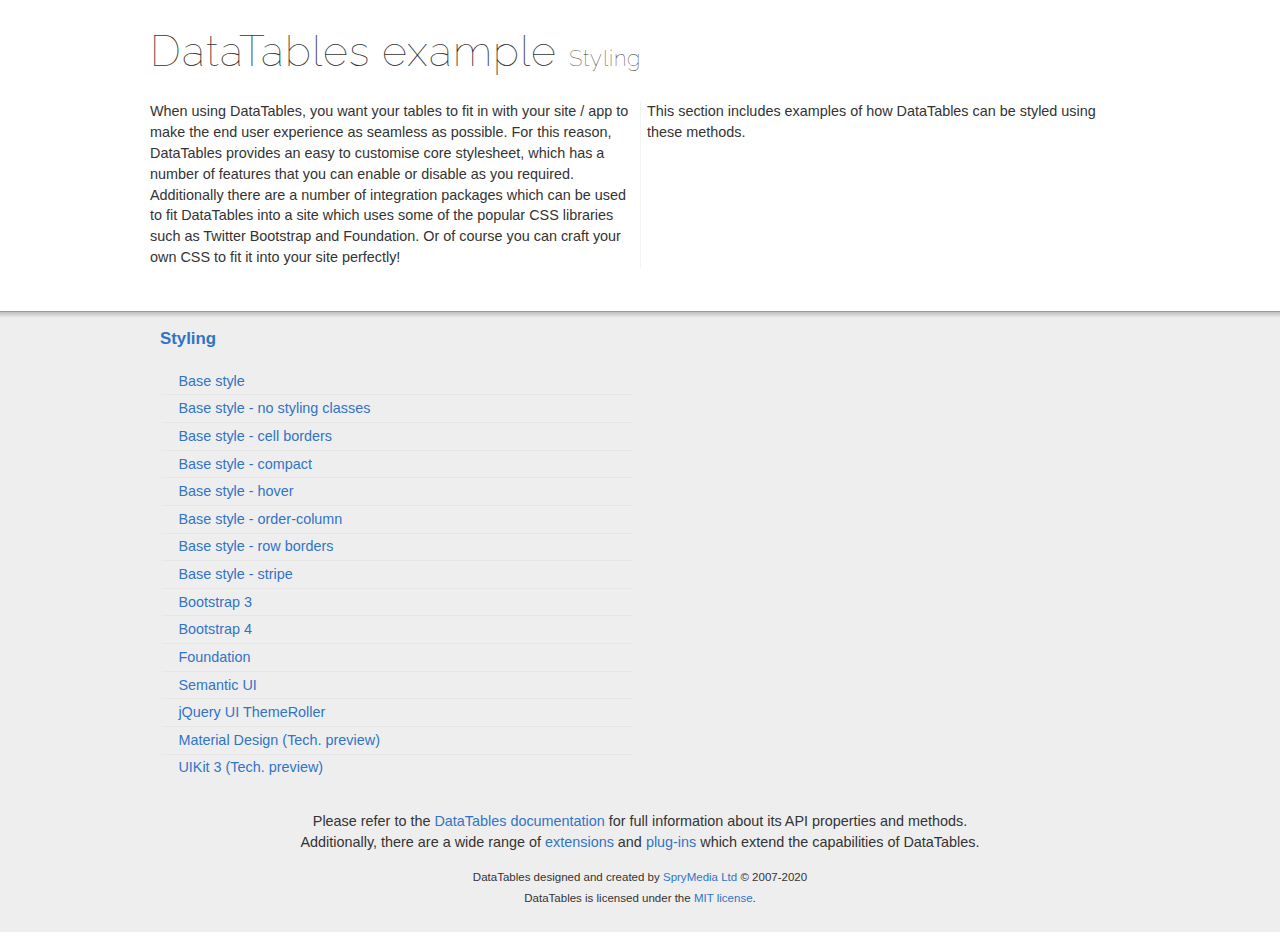
<file: vendor/datatables/datatables/examples/styling/index.html>
<!DOCTYPE html>
<html>
<head>
	<meta charset="utf-8">
	<link rel="shortcut icon" type="image/ico" href="http://www.datatables.net/favicon.ico">
	<meta name="viewport" content="width=device-width, initial-scale=1, minimum-scale=1.0, user-scalable=no">
	<link rel="stylesheet" type="text/css" href="../resources/syntax/shCore.css">
	<link rel="stylesheet" type="text/css" href="../resources/demo.css">
	<script type="text/javascript" language="javascript" src="https://code.jquery.com/jquery-3.5.1.js"></script>
	<script type="text/javascript" language="javascript" src="../resources/syntax/shCore.js"></script>
	<script type="text/javascript" language="javascript" src="../resources/demo.js"></script>
	<title>DataTables examples - Styling</title>
</head>
<body class="dt-example">
	<div class="container">
		<section>
			<h1>DataTables example <span>Styling</span></h1>
			<div class="info">
				<p>When using DataTables, you want your tables to fit in with your site / app to make the end user experience as seamless as possible. For this reason, DataTables
				provides an easy to customise core stylesheet, which has a number of features that you can enable or disable as you required. Additionally there are a number of
				integration packages which can be used to fit DataTables into a site which uses some of the popular CSS libraries such as Twitter Bootstrap and Foundation. Or of
				course you can craft your own CSS to fit it into your site perfectly!</p>
				<p>This section includes examples of how DataTables can be styled using these methods.</p>
			</div>
		</section>
	</div>
	<section>
		<div class="footer">
			<div class="gradient"></div>
			<div class="liner">
				<div class="toc">
					<div class="toc-group">
						<h3><a href="./index.html">Styling</a></h3>
						<ul class="toc">
							<li>
								<a href="./display.html">Base style</a>
							</li>
							<li>
								<a href="./no-classes.html">Base style - no styling classes</a>
							</li>
							<li>
								<a href="./cell-border.html">Base style - cell borders</a>
							</li>
							<li>
								<a href="./compact.html">Base style - compact</a>
							</li>
							<li>
								<a href="./hover.html">Base style - hover</a>
							</li>
							<li>
								<a href="./order-column.html">Base style - order-column</a>
							</li>
							<li>
								<a href="./row-border.html">Base style - row borders</a>
							</li>
							<li>
								<a href="./stripe.html">Base style - stripe</a>
							</li>
							<li>
								<a href="./bootstrap.html">Bootstrap 3</a>
							</li>
							<li>
								<a href="./bootstrap4.html">Bootstrap 4</a>
							</li>
							<li>
								<a href="./foundation.html">Foundation</a>
							</li>
							<li>
								<a href="./semanticui.html">Semantic UI</a>
							</li>
							<li>
								<a href="./jqueryUI.html">jQuery UI ThemeRoller</a>
							</li>
							<li>
								<a href="./material.html">Material Design (Tech. preview)</a>
							</li>
							<li>
								<a href="./uikit.html">UIKit 3 (Tech. preview)</a>
							</li>
						</ul>
					</div>
				</div>
				<div class="epilogue">
					<p>Please refer to the <a href="http://www.datatables.net">DataTables documentation</a> for full information about its API properties and methods.<br>
					Additionally, there are a wide range of <a href="http://www.datatables.net/extensions">extensions</a> and <a href=
					"http://www.datatables.net/plug-ins">plug-ins</a> which extend the capabilities of DataTables.</p>
					<p class="copyright">DataTables designed and created by <a href="http://www.sprymedia.co.uk">SpryMedia Ltd</a> © 2007-2020<br>
					DataTables is licensed under the <a href="http://www.datatables.net/mit">MIT license</a>.</p>
				</div>
			</div>
		</div>
	</section>
</body>
</html>
</file>
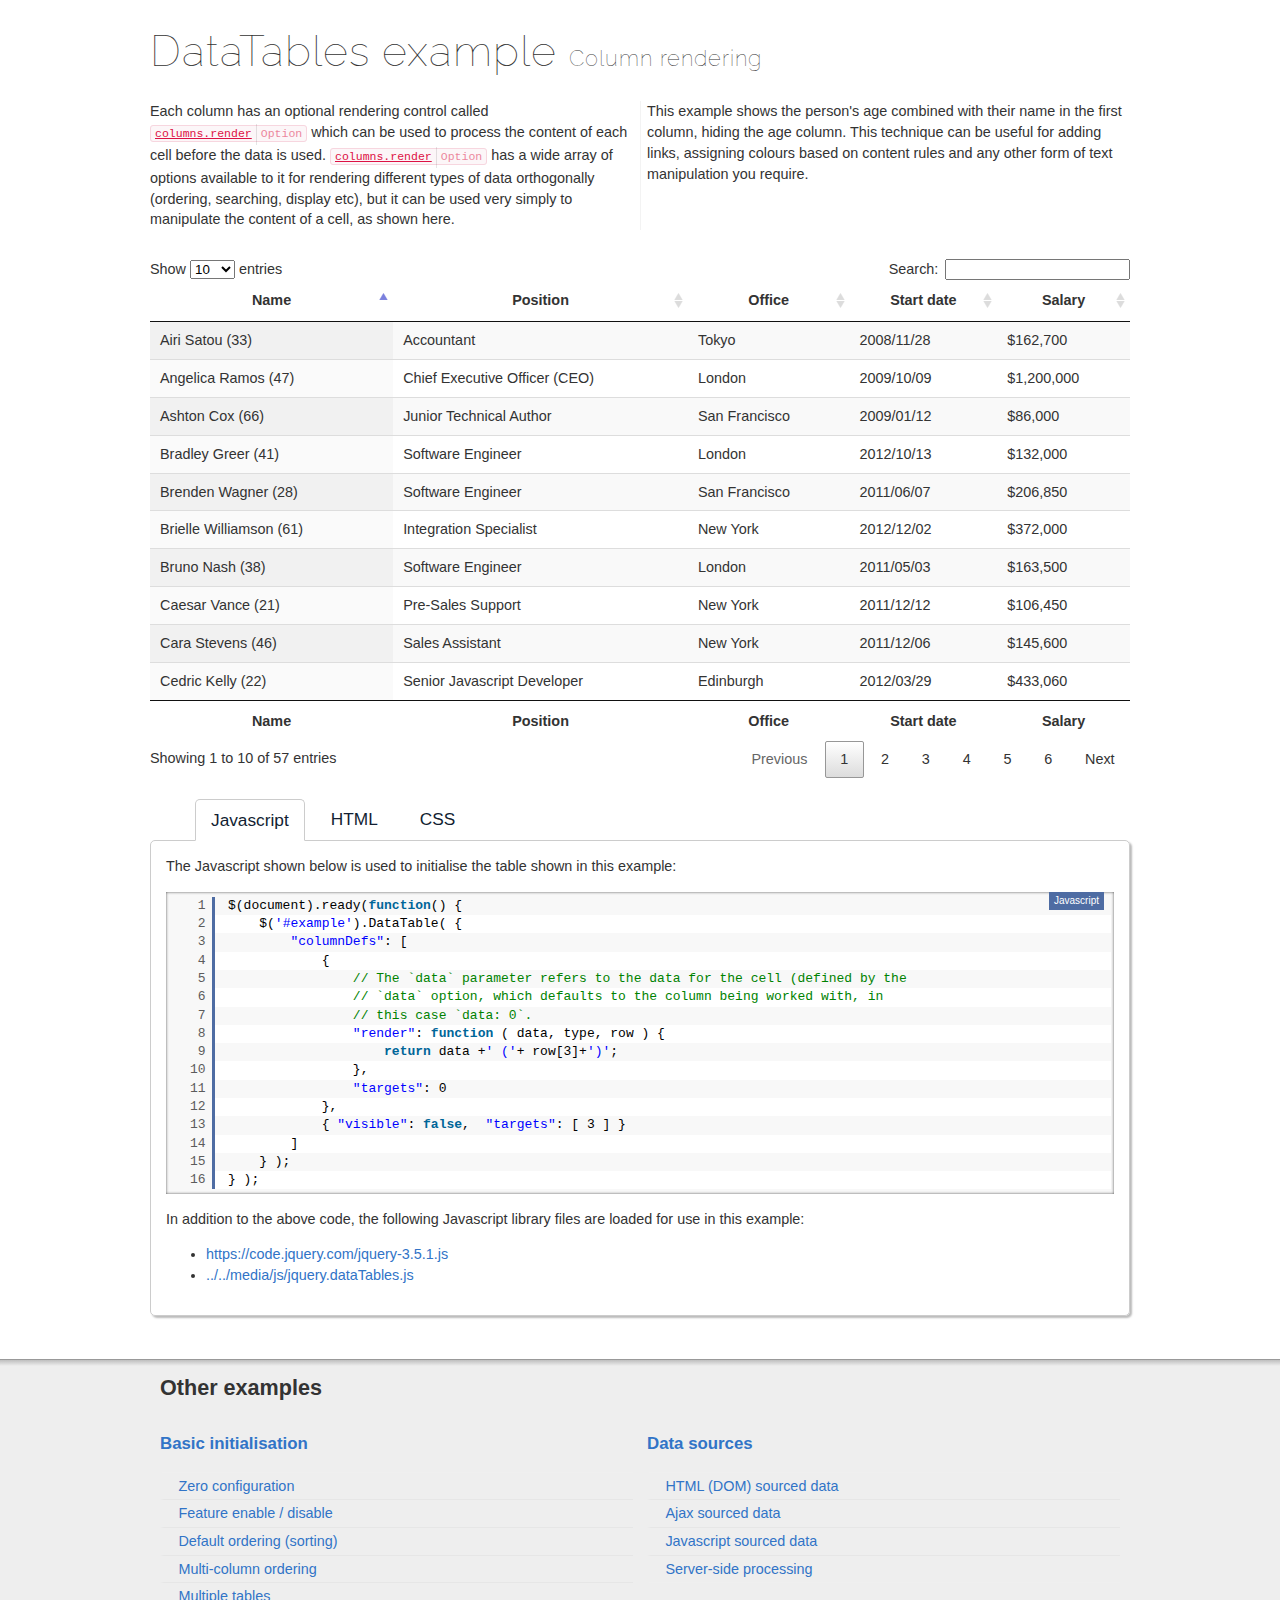
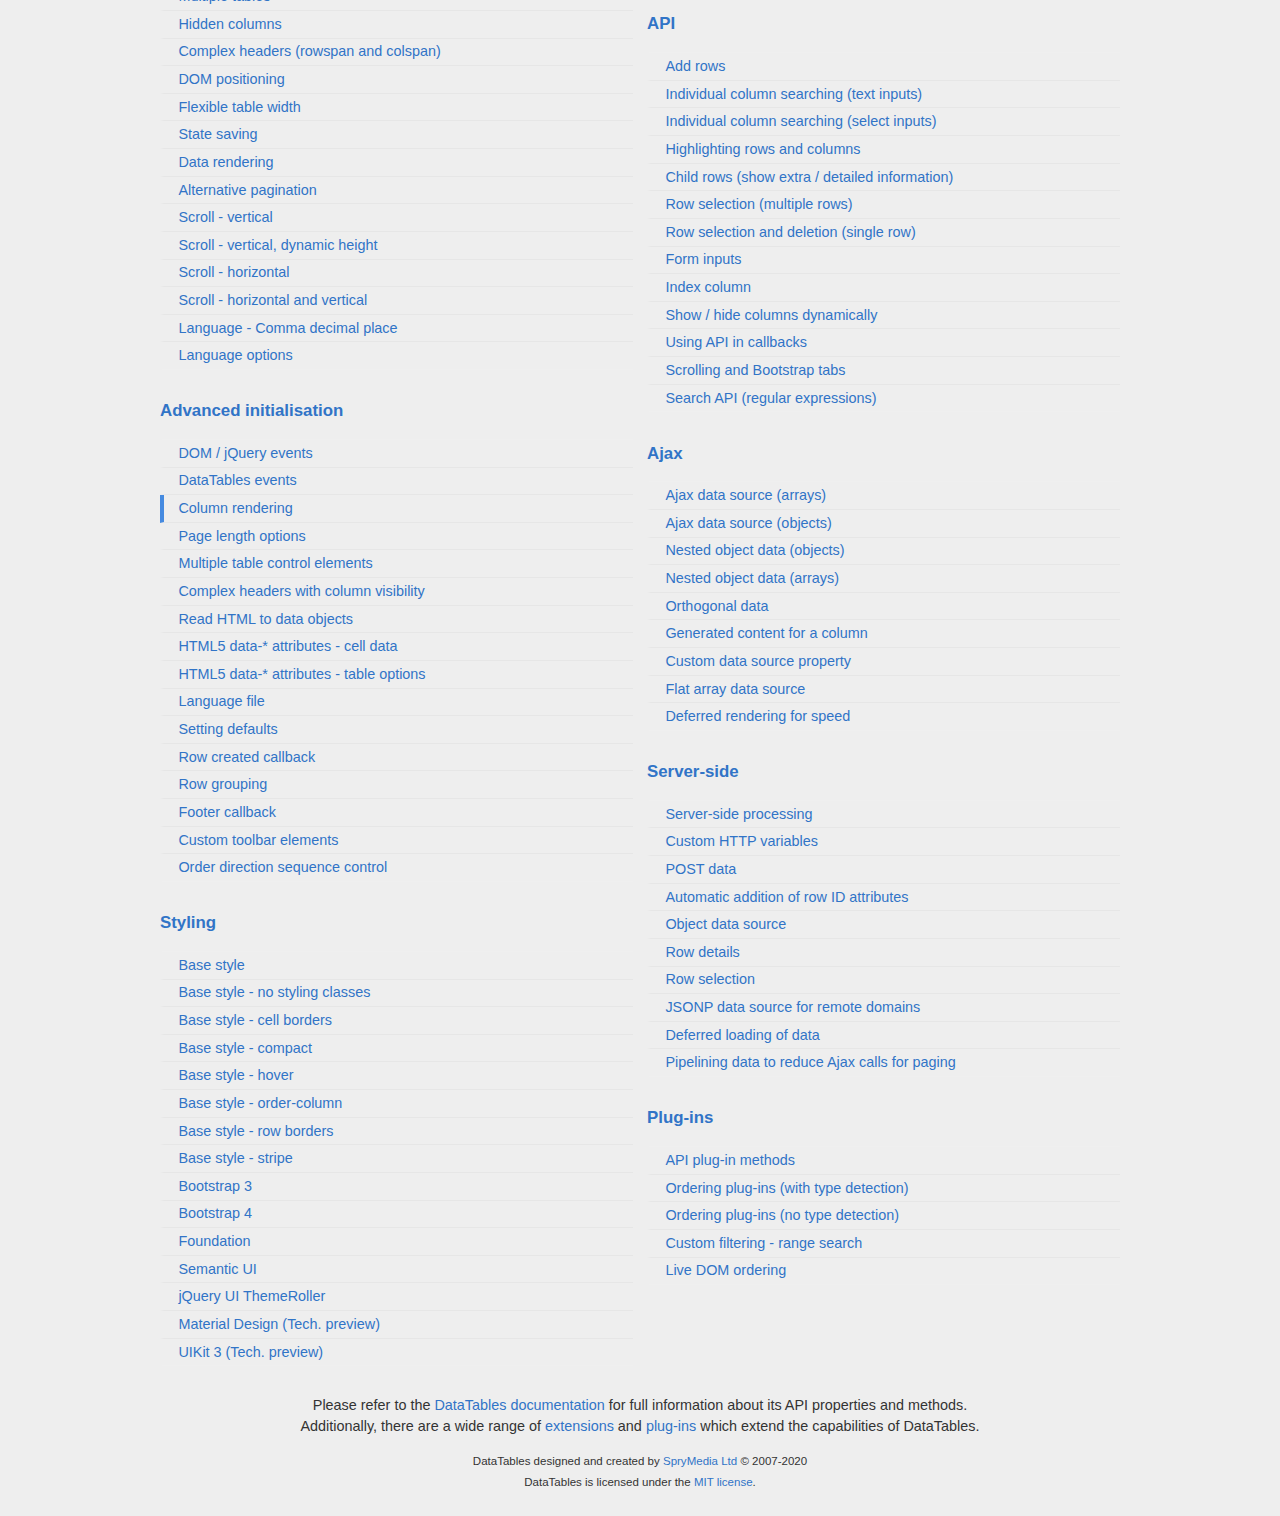
<file: vendor/datatables/datatables/examples/advanced_init/column_render.html>
<!DOCTYPE html>
<html>
<head>
	<meta charset="utf-8">
	<link rel="shortcut icon" type="image/ico" href="http://www.datatables.net/favicon.ico">
	<meta name="viewport" content="width=device-width, initial-scale=1, minimum-scale=1.0, user-scalable=no">
	<title>DataTables example - Column rendering</title>
	<link rel="stylesheet" type="text/css" href="../../media/css/jquery.dataTables.css">
	<link rel="stylesheet" type="text/css" href="../resources/syntax/shCore.css">
	<link rel="stylesheet" type="text/css" href="../resources/demo.css">
	<style type="text/css" class="init">
	
	</style>
	<script type="text/javascript" language="javascript" src="https://code.jquery.com/jquery-3.5.1.js"></script>
	<script type="text/javascript" language="javascript" src="../../media/js/jquery.dataTables.js"></script>
	<script type="text/javascript" language="javascript" src="../resources/syntax/shCore.js"></script>
	<script type="text/javascript" language="javascript" src="../resources/demo.js"></script>
	<script type="text/javascript" language="javascript" class="init">
	

$(document).ready(function() {
	$('#example').DataTable( {
		"columnDefs": [ 
			{
				// The `data` parameter refers to the data for the cell (defined by the
				// `data` option, which defaults to the column being worked with, in
				// this case `data: 0`.
				"render": function ( data, type, row ) {
					return data +' ('+ row[3]+')';
				},
				"targets": 0
			},
			{ "visible": false,  "targets": [ 3 ] }
		]
	} );
} );


	</script>
</head>
<body class="dt-example">
	<div class="container">
		<section>
			<h1>DataTables example <span>Column rendering</span></h1>
			<div class="info">
				<p>Each column has an optional rendering control called <a href="//datatables.net/reference/option/columns.render"><code class="option" title=
				"DataTables initialisation option">columns.render</code></a> which can be used to process the content of each cell before the data is used. <a href=
				"//datatables.net/reference/option/columns.render"><code class="option" title="DataTables initialisation option">columns.render</code></a> has a wide array of
				options available to it for rendering different types of data orthogonally (ordering, searching, display etc), but it can be used very simply to manipulate the
				content of a cell, as shown here.</p>
				<p>This example shows the person's age combined with their name in the first column, hiding the age column. This technique can be useful for adding links,
				assigning colours based on content rules and any other form of text manipulation you require.</p>
			</div>
			<div class="demo-html"></div>
			<table id="example" class="display" style="width:100%">
				<thead>
					<tr>
						<th>Name</th>
						<th>Position</th>
						<th>Office</th>
						<th>Age</th>
						<th>Start date</th>
						<th>Salary</th>
					</tr>
				</thead>
				<tbody>
					<tr>
						<td>Tiger Nixon</td>
						<td>System Architect</td>
						<td>Edinburgh</td>
						<td>61</td>
						<td>2011/04/25</td>
						<td>$320,800</td>
					</tr>
					<tr>
						<td>Garrett Winters</td>
						<td>Accountant</td>
						<td>Tokyo</td>
						<td>63</td>
						<td>2011/07/25</td>
						<td>$170,750</td>
					</tr>
					<tr>
						<td>Ashton Cox</td>
						<td>Junior Technical Author</td>
						<td>San Francisco</td>
						<td>66</td>
						<td>2009/01/12</td>
						<td>$86,000</td>
					</tr>
					<tr>
						<td>Cedric Kelly</td>
						<td>Senior Javascript Developer</td>
						<td>Edinburgh</td>
						<td>22</td>
						<td>2012/03/29</td>
						<td>$433,060</td>
					</tr>
					<tr>
						<td>Airi Satou</td>
						<td>Accountant</td>
						<td>Tokyo</td>
						<td>33</td>
						<td>2008/11/28</td>
						<td>$162,700</td>
					</tr>
					<tr>
						<td>Brielle Williamson</td>
						<td>Integration Specialist</td>
						<td>New York</td>
						<td>61</td>
						<td>2012/12/02</td>
						<td>$372,000</td>
					</tr>
					<tr>
						<td>Herrod Chandler</td>
						<td>Sales Assistant</td>
						<td>San Francisco</td>
						<td>59</td>
						<td>2012/08/06</td>
						<td>$137,500</td>
					</tr>
					<tr>
						<td>Rhona Davidson</td>
						<td>Integration Specialist</td>
						<td>Tokyo</td>
						<td>55</td>
						<td>2010/10/14</td>
						<td>$327,900</td>
					</tr>
					<tr>
						<td>Colleen Hurst</td>
						<td>Javascript Developer</td>
						<td>San Francisco</td>
						<td>39</td>
						<td>2009/09/15</td>
						<td>$205,500</td>
					</tr>
					<tr>
						<td>Sonya Frost</td>
						<td>Software Engineer</td>
						<td>Edinburgh</td>
						<td>23</td>
						<td>2008/12/13</td>
						<td>$103,600</td>
					</tr>
					<tr>
						<td>Jena Gaines</td>
						<td>Office Manager</td>
						<td>London</td>
						<td>30</td>
						<td>2008/12/19</td>
						<td>$90,560</td>
					</tr>
					<tr>
						<td>Quinn Flynn</td>
						<td>Support Lead</td>
						<td>Edinburgh</td>
						<td>22</td>
						<td>2013/03/03</td>
						<td>$342,000</td>
					</tr>
					<tr>
						<td>Charde Marshall</td>
						<td>Regional Director</td>
						<td>San Francisco</td>
						<td>36</td>
						<td>2008/10/16</td>
						<td>$470,600</td>
					</tr>
					<tr>
						<td>Haley Kennedy</td>
						<td>Senior Marketing Designer</td>
						<td>London</td>
						<td>43</td>
						<td>2012/12/18</td>
						<td>$313,500</td>
					</tr>
					<tr>
						<td>Tatyana Fitzpatrick</td>
						<td>Regional Director</td>
						<td>London</td>
						<td>19</td>
						<td>2010/03/17</td>
						<td>$385,750</td>
					</tr>
					<tr>
						<td>Michael Silva</td>
						<td>Marketing Designer</td>
						<td>London</td>
						<td>66</td>
						<td>2012/11/27</td>
						<td>$198,500</td>
					</tr>
					<tr>
						<td>Paul Byrd</td>
						<td>Chief Financial Officer (CFO)</td>
						<td>New York</td>
						<td>64</td>
						<td>2010/06/09</td>
						<td>$725,000</td>
					</tr>
					<tr>
						<td>Gloria Little</td>
						<td>Systems Administrator</td>
						<td>New York</td>
						<td>59</td>
						<td>2009/04/10</td>
						<td>$237,500</td>
					</tr>
					<tr>
						<td>Bradley Greer</td>
						<td>Software Engineer</td>
						<td>London</td>
						<td>41</td>
						<td>2012/10/13</td>
						<td>$132,000</td>
					</tr>
					<tr>
						<td>Dai Rios</td>
						<td>Personnel Lead</td>
						<td>Edinburgh</td>
						<td>35</td>
						<td>2012/09/26</td>
						<td>$217,500</td>
					</tr>
					<tr>
						<td>Jenette Caldwell</td>
						<td>Development Lead</td>
						<td>New York</td>
						<td>30</td>
						<td>2011/09/03</td>
						<td>$345,000</td>
					</tr>
					<tr>
						<td>Yuri Berry</td>
						<td>Chief Marketing Officer (CMO)</td>
						<td>New York</td>
						<td>40</td>
						<td>2009/06/25</td>
						<td>$675,000</td>
					</tr>
					<tr>
						<td>Caesar Vance</td>
						<td>Pre-Sales Support</td>
						<td>New York</td>
						<td>21</td>
						<td>2011/12/12</td>
						<td>$106,450</td>
					</tr>
					<tr>
						<td>Doris Wilder</td>
						<td>Sales Assistant</td>
						<td>Sydney</td>
						<td>23</td>
						<td>2010/09/20</td>
						<td>$85,600</td>
					</tr>
					<tr>
						<td>Angelica Ramos</td>
						<td>Chief Executive Officer (CEO)</td>
						<td>London</td>
						<td>47</td>
						<td>2009/10/09</td>
						<td>$1,200,000</td>
					</tr>
					<tr>
						<td>Gavin Joyce</td>
						<td>Developer</td>
						<td>Edinburgh</td>
						<td>42</td>
						<td>2010/12/22</td>
						<td>$92,575</td>
					</tr>
					<tr>
						<td>Jennifer Chang</td>
						<td>Regional Director</td>
						<td>Singapore</td>
						<td>28</td>
						<td>2010/11/14</td>
						<td>$357,650</td>
					</tr>
					<tr>
						<td>Brenden Wagner</td>
						<td>Software Engineer</td>
						<td>San Francisco</td>
						<td>28</td>
						<td>2011/06/07</td>
						<td>$206,850</td>
					</tr>
					<tr>
						<td>Fiona Green</td>
						<td>Chief Operating Officer (COO)</td>
						<td>San Francisco</td>
						<td>48</td>
						<td>2010/03/11</td>
						<td>$850,000</td>
					</tr>
					<tr>
						<td>Shou Itou</td>
						<td>Regional Marketing</td>
						<td>Tokyo</td>
						<td>20</td>
						<td>2011/08/14</td>
						<td>$163,000</td>
					</tr>
					<tr>
						<td>Michelle House</td>
						<td>Integration Specialist</td>
						<td>Sydney</td>
						<td>37</td>
						<td>2011/06/02</td>
						<td>$95,400</td>
					</tr>
					<tr>
						<td>Suki Burks</td>
						<td>Developer</td>
						<td>London</td>
						<td>53</td>
						<td>2009/10/22</td>
						<td>$114,500</td>
					</tr>
					<tr>
						<td>Prescott Bartlett</td>
						<td>Technical Author</td>
						<td>London</td>
						<td>27</td>
						<td>2011/05/07</td>
						<td>$145,000</td>
					</tr>
					<tr>
						<td>Gavin Cortez</td>
						<td>Team Leader</td>
						<td>San Francisco</td>
						<td>22</td>
						<td>2008/10/26</td>
						<td>$235,500</td>
					</tr>
					<tr>
						<td>Martena Mccray</td>
						<td>Post-Sales support</td>
						<td>Edinburgh</td>
						<td>46</td>
						<td>2011/03/09</td>
						<td>$324,050</td>
					</tr>
					<tr>
						<td>Unity Butler</td>
						<td>Marketing Designer</td>
						<td>San Francisco</td>
						<td>47</td>
						<td>2009/12/09</td>
						<td>$85,675</td>
					</tr>
					<tr>
						<td>Howard Hatfield</td>
						<td>Office Manager</td>
						<td>San Francisco</td>
						<td>51</td>
						<td>2008/12/16</td>
						<td>$164,500</td>
					</tr>
					<tr>
						<td>Hope Fuentes</td>
						<td>Secretary</td>
						<td>San Francisco</td>
						<td>41</td>
						<td>2010/02/12</td>
						<td>$109,850</td>
					</tr>
					<tr>
						<td>Vivian Harrell</td>
						<td>Financial Controller</td>
						<td>San Francisco</td>
						<td>62</td>
						<td>2009/02/14</td>
						<td>$452,500</td>
					</tr>
					<tr>
						<td>Timothy Mooney</td>
						<td>Office Manager</td>
						<td>London</td>
						<td>37</td>
						<td>2008/12/11</td>
						<td>$136,200</td>
					</tr>
					<tr>
						<td>Jackson Bradshaw</td>
						<td>Director</td>
						<td>New York</td>
						<td>65</td>
						<td>2008/09/26</td>
						<td>$645,750</td>
					</tr>
					<tr>
						<td>Olivia Liang</td>
						<td>Support Engineer</td>
						<td>Singapore</td>
						<td>64</td>
						<td>2011/02/03</td>
						<td>$234,500</td>
					</tr>
					<tr>
						<td>Bruno Nash</td>
						<td>Software Engineer</td>
						<td>London</td>
						<td>38</td>
						<td>2011/05/03</td>
						<td>$163,500</td>
					</tr>
					<tr>
						<td>Sakura Yamamoto</td>
						<td>Support Engineer</td>
						<td>Tokyo</td>
						<td>37</td>
						<td>2009/08/19</td>
						<td>$139,575</td>
					</tr>
					<tr>
						<td>Thor Walton</td>
						<td>Developer</td>
						<td>New York</td>
						<td>61</td>
						<td>2013/08/11</td>
						<td>$98,540</td>
					</tr>
					<tr>
						<td>Finn Camacho</td>
						<td>Support Engineer</td>
						<td>San Francisco</td>
						<td>47</td>
						<td>2009/07/07</td>
						<td>$87,500</td>
					</tr>
					<tr>
						<td>Serge Baldwin</td>
						<td>Data Coordinator</td>
						<td>Singapore</td>
						<td>64</td>
						<td>2012/04/09</td>
						<td>$138,575</td>
					</tr>
					<tr>
						<td>Zenaida Frank</td>
						<td>Software Engineer</td>
						<td>New York</td>
						<td>63</td>
						<td>2010/01/04</td>
						<td>$125,250</td>
					</tr>
					<tr>
						<td>Zorita Serrano</td>
						<td>Software Engineer</td>
						<td>San Francisco</td>
						<td>56</td>
						<td>2012/06/01</td>
						<td>$115,000</td>
					</tr>
					<tr>
						<td>Jennifer Acosta</td>
						<td>Junior Javascript Developer</td>
						<td>Edinburgh</td>
						<td>43</td>
						<td>2013/02/01</td>
						<td>$75,650</td>
					</tr>
					<tr>
						<td>Cara Stevens</td>
						<td>Sales Assistant</td>
						<td>New York</td>
						<td>46</td>
						<td>2011/12/06</td>
						<td>$145,600</td>
					</tr>
					<tr>
						<td>Hermione Butler</td>
						<td>Regional Director</td>
						<td>London</td>
						<td>47</td>
						<td>2011/03/21</td>
						<td>$356,250</td>
					</tr>
					<tr>
						<td>Lael Greer</td>
						<td>Systems Administrator</td>
						<td>London</td>
						<td>21</td>
						<td>2009/02/27</td>
						<td>$103,500</td>
					</tr>
					<tr>
						<td>Jonas Alexander</td>
						<td>Developer</td>
						<td>San Francisco</td>
						<td>30</td>
						<td>2010/07/14</td>
						<td>$86,500</td>
					</tr>
					<tr>
						<td>Shad Decker</td>
						<td>Regional Director</td>
						<td>Edinburgh</td>
						<td>51</td>
						<td>2008/11/13</td>
						<td>$183,000</td>
					</tr>
					<tr>
						<td>Michael Bruce</td>
						<td>Javascript Developer</td>
						<td>Singapore</td>
						<td>29</td>
						<td>2011/06/27</td>
						<td>$183,000</td>
					</tr>
					<tr>
						<td>Donna Snider</td>
						<td>Customer Support</td>
						<td>New York</td>
						<td>27</td>
						<td>2011/01/25</td>
						<td>$112,000</td>
					</tr>
				</tbody>
				<tfoot>
					<tr>
						<th>Name</th>
						<th>Position</th>
						<th>Office</th>
						<th>Age</th>
						<th>Start date</th>
						<th>Salary</th>
					</tr>
				</tfoot>
			</table>
			<ul class="tabs">
				<li class="active">Javascript</li>
				<li>HTML</li>
				<li>CSS</li>
				<li>Ajax</li>
				<li>Server-side script</li>
			</ul>
			<div class="tabs">
				<div class="js">
					<p>The Javascript shown below is used to initialise the table shown in this example:</p><code class="multiline language-js">$(document).ready(function() {
	$('#example').DataTable( {
		&quot;columnDefs&quot;: [ 
			{
				// The `data` parameter refers to the data for the cell (defined by the
				// `data` option, which defaults to the column being worked with, in
				// this case `data: 0`.
				&quot;render&quot;: function ( data, type, row ) {
					return data +' ('+ row[3]+')';
				},
				&quot;targets&quot;: 0
			},
			{ &quot;visible&quot;: false,  &quot;targets&quot;: [ 3 ] }
		]
	} );
} );</code>
					<p>In addition to the above code, the following Javascript library files are loaded for use in this example:</p>
					<ul>
						<li>
							<a href="https://code.jquery.com/jquery-3.5.1.js">https://code.jquery.com/jquery-3.5.1.js</a>
						</li>
						<li>
							<a href="../../media/js/jquery.dataTables.js">../../media/js/jquery.dataTables.js</a>
						</li>
					</ul>
				</div>
				<div class="table">
					<p>The HTML shown below is the raw HTML table element, before it has been enhanced by DataTables:</p>
				</div>
				<div class="css">
					<div>
						<p>This example uses a little bit of additional CSS beyond what is loaded from the library files (below), in order to correctly display the table. The
						additional CSS used is shown below:</p><code class="multiline language-css"></code>
					</div>
					<p>The following CSS library files are loaded for use in this example to provide the styling of the table:</p>
					<ul>
						<li>
							<a href="../../media/css/jquery.dataTables.css">../../media/css/jquery.dataTables.css</a>
						</li>
					</ul>
				</div>
				<div class="ajax">
					<p>This table loads data by Ajax. The latest data that has been loaded is shown below. This data will update automatically as any additional data is
					loaded.</p>
				</div>
				<div class="php">
					<p>The script used to perform the server-side processing for this table is shown below. Please note that this is just an example script using PHP. Server-side
					processing scripts can be written in any language, using <a href="//datatables.net/manual/server-side">the protocol described in the DataTables
					documentation</a>.</p>
				</div>
			</div>
		</section>
	</div>
	<section>
		<div class="footer">
			<div class="gradient"></div>
			<div class="liner">
				<h2>Other examples</h2>
				<div class="toc">
					<div class="toc-group">
						<h3><a href="../basic_init/index.html">Basic initialisation</a></h3>
						<ul class="toc">
							<li>
								<a href="../basic_init/zero_configuration.html">Zero configuration</a>
							</li>
							<li>
								<a href="../basic_init/filter_only.html">Feature enable / disable</a>
							</li>
							<li>
								<a href="../basic_init/table_sorting.html">Default ordering (sorting)</a>
							</li>
							<li>
								<a href="../basic_init/multi_col_sort.html">Multi-column ordering</a>
							</li>
							<li>
								<a href="../basic_init/multiple_tables.html">Multiple tables</a>
							</li>
							<li>
								<a href="../basic_init/hidden_columns.html">Hidden columns</a>
							</li>
							<li>
								<a href="../basic_init/complex_header.html">Complex headers (rowspan and colspan)</a>
							</li>
							<li>
								<a href="../basic_init/dom.html">DOM positioning</a>
							</li>
							<li>
								<a href="../basic_init/flexible_width.html">Flexible table width</a>
							</li>
							<li>
								<a href="../basic_init/state_save.html">State saving</a>
							</li>
							<li>
								<a href="../basic_init/data_rendering.html">Data rendering</a>
							</li>
							<li>
								<a href="../basic_init/alt_pagination.html">Alternative pagination</a>
							</li>
							<li>
								<a href="../basic_init/scroll_y.html">Scroll - vertical</a>
							</li>
							<li>
								<a href="../basic_init/scroll_y_dynamic.html">Scroll - vertical, dynamic height</a>
							</li>
							<li>
								<a href="../basic_init/scroll_x.html">Scroll - horizontal</a>
							</li>
							<li>
								<a href="../basic_init/scroll_xy.html">Scroll - horizontal and vertical</a>
							</li>
							<li>
								<a href="../basic_init/comma-decimal.html">Language - Comma decimal place</a>
							</li>
							<li>
								<a href="../basic_init/language.html">Language options</a>
							</li>
						</ul>
					</div>
					<div class="toc-group">
						<h3><a href="./index.html">Advanced initialisation</a></h3>
						<ul class="toc active">
							<li>
								<a href="./events_live.html">DOM / jQuery events</a>
							</li>
							<li>
								<a href="./dt_events.html">DataTables events</a>
							</li>
							<li class="active">
								<a href="./column_render.html">Column rendering</a>
							</li>
							<li>
								<a href="./length_menu.html">Page length options</a>
							</li>
							<li>
								<a href="./dom_multiple_elements.html">Multiple table control elements</a>
							</li>
							<li>
								<a href="./complex_header.html">Complex headers with column visibility</a>
							</li>
							<li>
								<a href="./object_dom_read.html">Read HTML to data objects</a>
							</li>
							<li>
								<a href="./html5-data-attributes.html">HTML5 data-* attributes - cell data</a>
							</li>
							<li>
								<a href="./html5-data-options.html">HTML5 data-* attributes - table options</a>
							</li>
							<li>
								<a href="./language_file.html">Language file</a>
							</li>
							<li>
								<a href="./defaults.html">Setting defaults</a>
							</li>
							<li>
								<a href="./row_callback.html">Row created callback</a>
							</li>
							<li>
								<a href="./row_grouping.html">Row grouping</a>
							</li>
							<li>
								<a href="./footer_callback.html">Footer callback</a>
							</li>
							<li>
								<a href="./dom_toolbar.html">Custom toolbar elements</a>
							</li>
							<li>
								<a href="./sort_direction_control.html">Order direction sequence control</a>
							</li>
						</ul>
					</div>
					<div class="toc-group">
						<h3><a href="../styling/index.html">Styling</a></h3>
						<ul class="toc">
							<li>
								<a href="../styling/display.html">Base style</a>
							</li>
							<li>
								<a href="../styling/no-classes.html">Base style - no styling classes</a>
							</li>
							<li>
								<a href="../styling/cell-border.html">Base style - cell borders</a>
							</li>
							<li>
								<a href="../styling/compact.html">Base style - compact</a>
							</li>
							<li>
								<a href="../styling/hover.html">Base style - hover</a>
							</li>
							<li>
								<a href="../styling/order-column.html">Base style - order-column</a>
							</li>
							<li>
								<a href="../styling/row-border.html">Base style - row borders</a>
							</li>
							<li>
								<a href="../styling/stripe.html">Base style - stripe</a>
							</li>
							<li>
								<a href="../styling/bootstrap.html">Bootstrap 3</a>
							</li>
							<li>
								<a href="../styling/bootstrap4.html">Bootstrap 4</a>
							</li>
							<li>
								<a href="../styling/foundation.html">Foundation</a>
							</li>
							<li>
								<a href="../styling/semanticui.html">Semantic UI</a>
							</li>
							<li>
								<a href="../styling/jqueryUI.html">jQuery UI ThemeRoller</a>
							</li>
							<li>
								<a href="../styling/material.html">Material Design (Tech. preview)</a>
							</li>
							<li>
								<a href="../styling/uikit.html">UIKit 3 (Tech. preview)</a>
							</li>
						</ul>
					</div>
					<div class="toc-group">
						<h3><a href="../data_sources/index.html">Data sources</a></h3>
						<ul class="toc">
							<li>
								<a href="../data_sources/dom.html">HTML (DOM) sourced data</a>
							</li>
							<li>
								<a href="../data_sources/ajax.html">Ajax sourced data</a>
							</li>
							<li>
								<a href="../data_sources/js_array.html">Javascript sourced data</a>
							</li>
							<li>
								<a href="../data_sources/server_side.html">Server-side processing</a>
							</li>
						</ul>
					</div>
					<div class="toc-group">
						<h3><a href="../api/index.html">API</a></h3>
						<ul class="toc">
							<li>
								<a href="../api/add_row.html">Add rows</a>
							</li>
							<li>
								<a href="../api/multi_filter.html">Individual column searching (text inputs)</a>
							</li>
							<li>
								<a href="../api/multi_filter_select.html">Individual column searching (select inputs)</a>
							</li>
							<li>
								<a href="../api/highlight.html">Highlighting rows and columns</a>
							</li>
							<li>
								<a href="../api/row_details.html">Child rows (show extra / detailed information)</a>
							</li>
							<li>
								<a href="../api/select_row.html">Row selection (multiple rows)</a>
							</li>
							<li>
								<a href="../api/select_single_row.html">Row selection and deletion (single row)</a>
							</li>
							<li>
								<a href="../api/form.html">Form inputs</a>
							</li>
							<li>
								<a href="../api/counter_columns.html">Index column</a>
							</li>
							<li>
								<a href="../api/show_hide.html">Show / hide columns dynamically</a>
							</li>
							<li>
								<a href="../api/api_in_init.html">Using API in callbacks</a>
							</li>
							<li>
								<a href="../api/tabs_and_scrolling.html">Scrolling and Bootstrap tabs</a>
							</li>
							<li>
								<a href="../api/regex.html">Search API (regular expressions)</a>
							</li>
						</ul>
					</div>
					<div class="toc-group">
						<h3><a href="../ajax/index.html">Ajax</a></h3>
						<ul class="toc">
							<li>
								<a href="../ajax/simple.html">Ajax data source (arrays)</a>
							</li>
							<li>
								<a href="../ajax/objects.html">Ajax data source (objects)</a>
							</li>
							<li>
								<a href="../ajax/deep.html">Nested object data (objects)</a>
							</li>
							<li>
								<a href="../ajax/objects_subarrays.html">Nested object data (arrays)</a>
							</li>
							<li>
								<a href="../ajax/orthogonal-data.html">Orthogonal data</a>
							</li>
							<li>
								<a href="../ajax/null_data_source.html">Generated content for a column</a>
							</li>
							<li>
								<a href="../ajax/custom_data_property.html">Custom data source property</a>
							</li>
							<li>
								<a href="../ajax/custom_data_flat.html">Flat array data source</a>
							</li>
							<li>
								<a href="../ajax/defer_render.html">Deferred rendering for speed</a>
							</li>
						</ul>
					</div>
					<div class="toc-group">
						<h3><a href="../server_side/index.html">Server-side</a></h3>
						<ul class="toc">
							<li>
								<a href="../server_side/simple.html">Server-side processing</a>
							</li>
							<li>
								<a href="../server_side/custom_vars.html">Custom HTTP variables</a>
							</li>
							<li>
								<a href="../server_side/post.html">POST data</a>
							</li>
							<li>
								<a href="../server_side/ids.html">Automatic addition of row ID attributes</a>
							</li>
							<li>
								<a href="../server_side/object_data.html">Object data source</a>
							</li>
							<li>
								<a href="../server_side/row_details.html">Row details</a>
							</li>
							<li>
								<a href="../server_side/select_rows.html">Row selection</a>
							</li>
							<li>
								<a href="../server_side/jsonp.html">JSONP data source for remote domains</a>
							</li>
							<li>
								<a href="../server_side/defer_loading.html">Deferred loading of data</a>
							</li>
							<li>
								<a href="../server_side/pipeline.html">Pipelining data to reduce Ajax calls for paging</a>
							</li>
						</ul>
					</div>
					<div class="toc-group">
						<h3><a href="../plug-ins/index.html">Plug-ins</a></h3>
						<ul class="toc">
							<li>
								<a href="../plug-ins/api.html">API plug-in methods</a>
							</li>
							<li>
								<a href="../plug-ins/sorting_auto.html">Ordering plug-ins (with type detection)</a>
							</li>
							<li>
								<a href="../plug-ins/sorting_manual.html">Ordering plug-ins (no type detection)</a>
							</li>
							<li>
								<a href="../plug-ins/range_filtering.html">Custom filtering - range search</a>
							</li>
							<li>
								<a href="../plug-ins/dom_sort.html">Live DOM ordering</a>
							</li>
						</ul>
					</div>
				</div>
				<div class="epilogue">
					<p>Please refer to the <a href="http://www.datatables.net">DataTables documentation</a> for full information about its API properties and methods.<br>
					Additionally, there are a wide range of <a href="http://www.datatables.net/extensions">extensions</a> and <a href=
					"http://www.datatables.net/plug-ins">plug-ins</a> which extend the capabilities of DataTables.</p>
					<p class="copyright">DataTables designed and created by <a href="http://www.sprymedia.co.uk">SpryMedia Ltd</a> © 2007-2020<br>
					DataTables is licensed under the <a href="http://www.datatables.net/mit">MIT license</a>.</p>
				</div>
			</div>
		</div>
	</section>
</body>
</html>
</file>
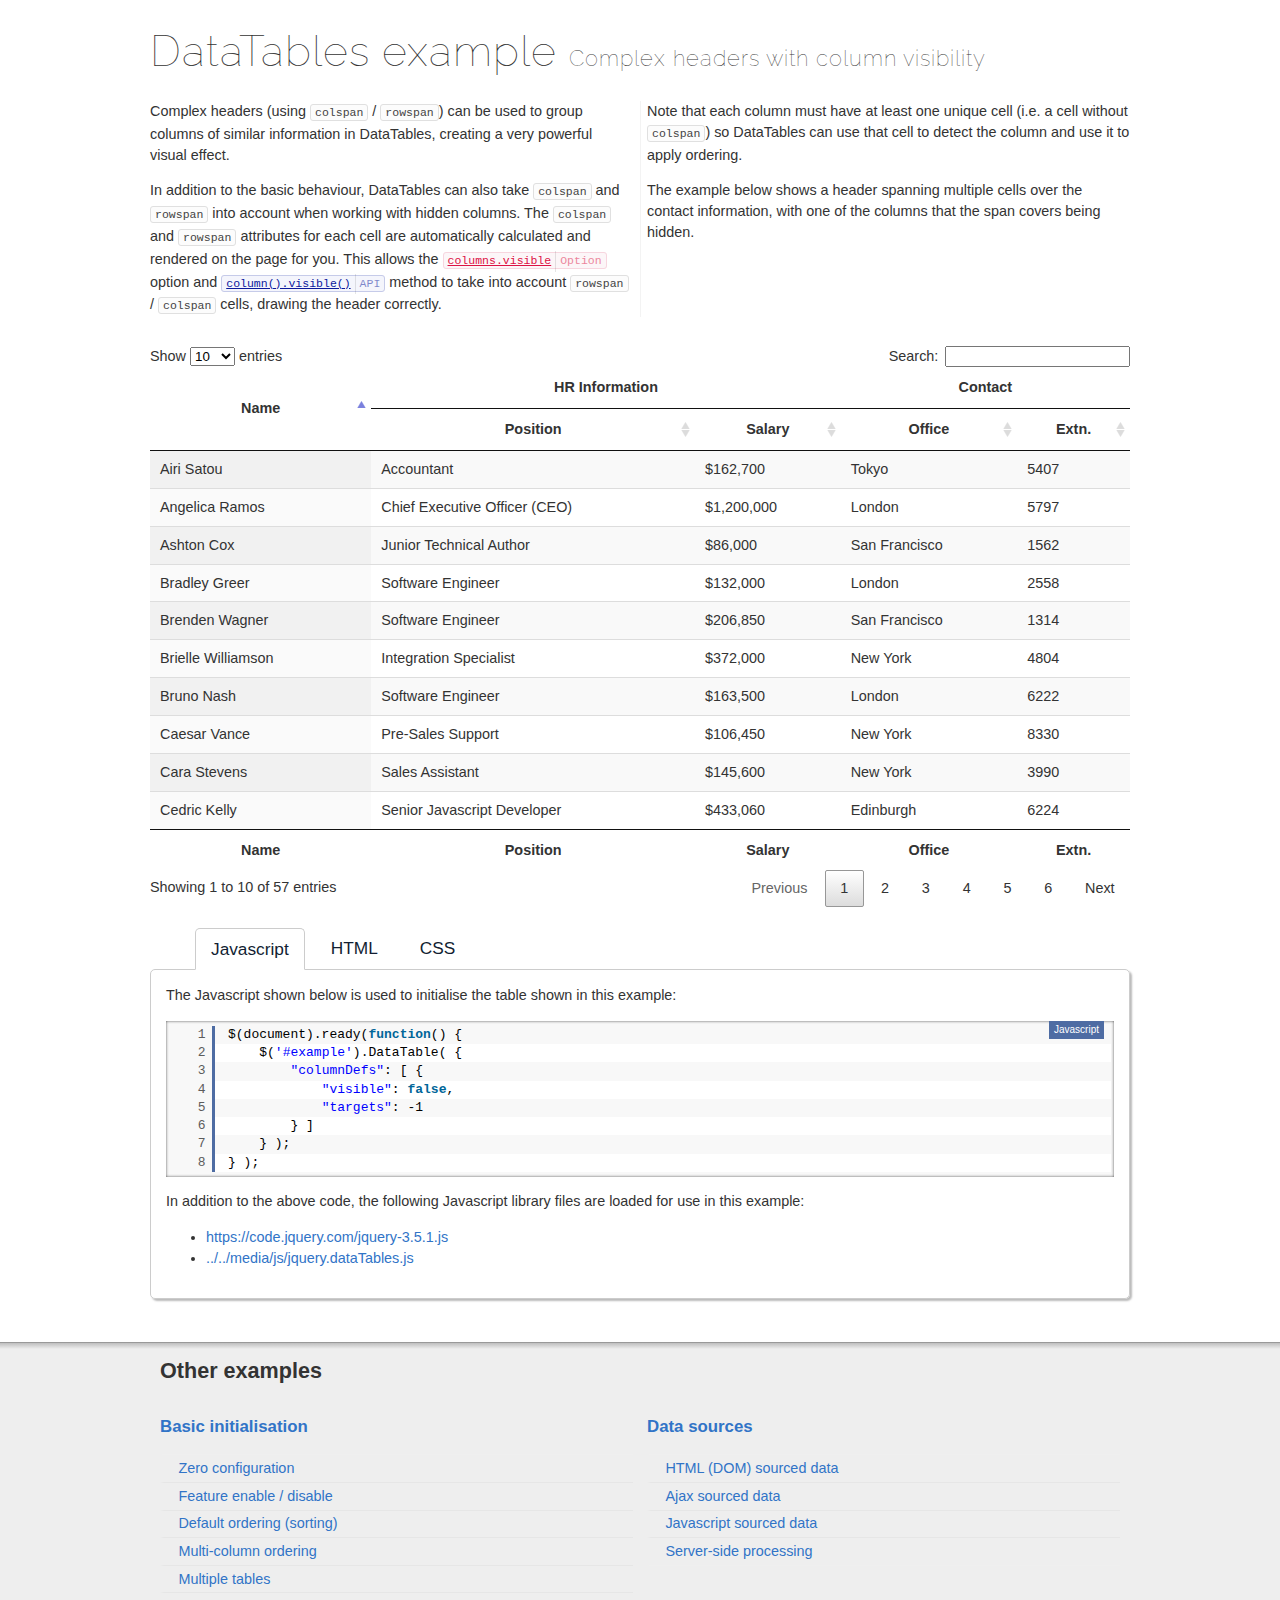
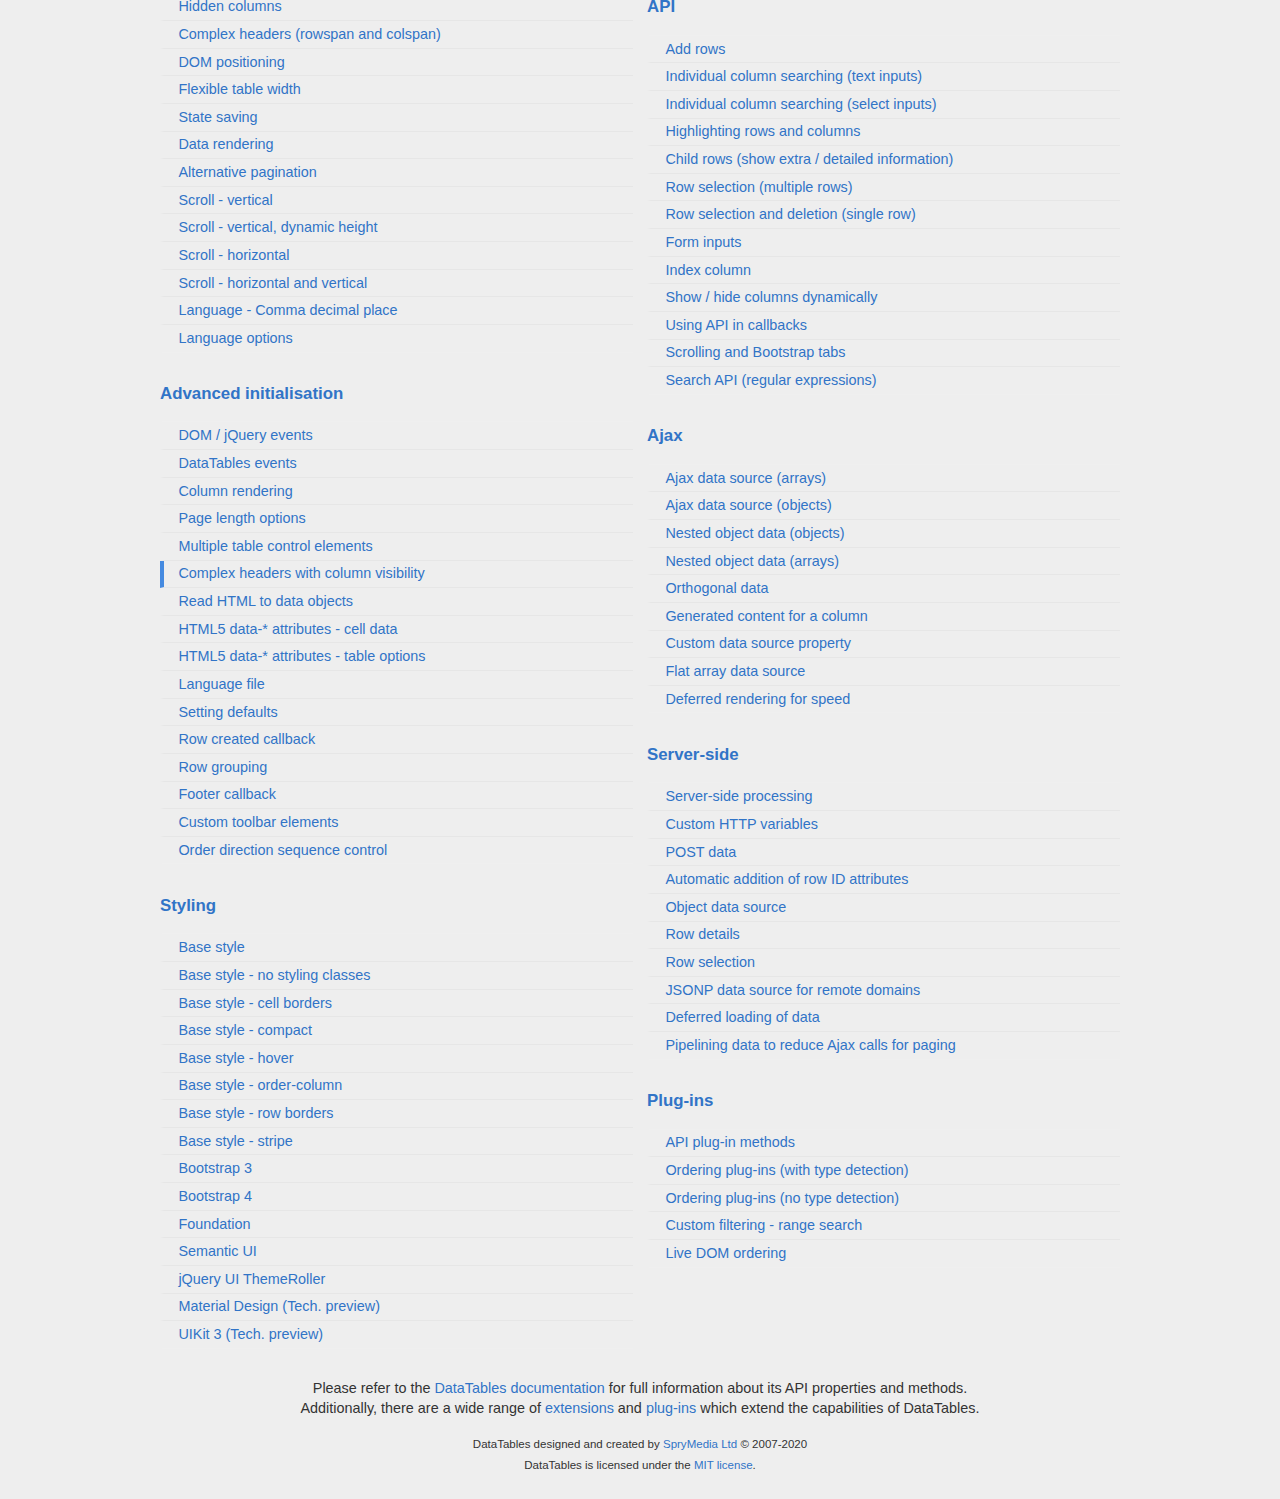
<file: vendor/datatables/datatables/examples/advanced_init/complex_header.html>
<!DOCTYPE html>
<html>
<head>
	<meta charset="utf-8">
	<link rel="shortcut icon" type="image/ico" href="http://www.datatables.net/favicon.ico">
	<meta name="viewport" content="width=device-width, initial-scale=1, minimum-scale=1.0, user-scalable=no">
	<title>DataTables example - Complex headers with column visibility</title>
	<link rel="stylesheet" type="text/css" href="../../media/css/jquery.dataTables.css">
	<link rel="stylesheet" type="text/css" href="../resources/syntax/shCore.css">
	<link rel="stylesheet" type="text/css" href="../resources/demo.css">
	<style type="text/css" class="init">
	
	</style>
	<script type="text/javascript" language="javascript" src="https://code.jquery.com/jquery-3.5.1.js"></script>
	<script type="text/javascript" language="javascript" src="../../media/js/jquery.dataTables.js"></script>
	<script type="text/javascript" language="javascript" src="../resources/syntax/shCore.js"></script>
	<script type="text/javascript" language="javascript" src="../resources/demo.js"></script>
	<script type="text/javascript" language="javascript" class="init">
	

$(document).ready(function() {
	$('#example').DataTable( {
		"columnDefs": [ {
			"visible": false,
			"targets": -1
		} ]
	} );
} );


	</script>
</head>
<body class="dt-example">
	<div class="container">
		<section>
			<h1>DataTables example <span>Complex headers with column visibility</span></h1>
			<div class="info">
				<p>Complex headers (using <code>colspan</code> / <code>rowspan</code>) can be used to group columns of similar information in DataTables, creating a very powerful
				visual effect.</p>
				<p>In addition to the basic behaviour, DataTables can also take <code>colspan</code> and <code>rowspan</code> into account when working with hidden columns. The
				<code>colspan</code> and <code>rowspan</code> attributes for each cell are automatically calculated and rendered on the page for you. This allows the <a href=
				"//datatables.net/reference/option/columns.visible"><code class="option" title="DataTables initialisation option">columns.visible</code></a> option and <a href=
				"//datatables.net/reference/api/column().visible()"><code class="api" title="DataTables API method">column().visible()</code></a> method to take into account
				<code>rowspan</code> / <code>colspan</code> cells, drawing the header correctly.</p>
				<p>Note that each column must have at least one unique cell (i.e. a cell without <code>colspan</code>) so DataTables can use that cell to detect the column and use
				it to apply ordering.</p>
				<p>The example below shows a header spanning multiple cells over the contact information, with one of the columns that the span covers being hidden.</p>
			</div>
			<div class="demo-html"></div>
			<table id="example" class="display" style="width:100%">
				<thead>
					<tr>
						<th rowspan="2">Name</th>
						<th colspan="2">HR Information</th>
						<th colspan="3">Contact</th>
					</tr>
					<tr>
						<th>Position</th>
						<th>Salary</th>
						<th>Office</th>
						<th>Extn.</th>
						<th>E-mail</th>
					</tr>
				</thead>
				<tbody>
					<tr>
						<td>Tiger Nixon</td>
						<td>System Architect</td>
						<td>$320,800</td>
						<td>Edinburgh</td>
						<td>5421</td>
						<td>t.nixon@datatables.net</td>
					</tr>
					<tr>
						<td>Garrett Winters</td>
						<td>Accountant</td>
						<td>$170,750</td>
						<td>Tokyo</td>
						<td>8422</td>
						<td>g.winters@datatables.net</td>
					</tr>
					<tr>
						<td>Ashton Cox</td>
						<td>Junior Technical Author</td>
						<td>$86,000</td>
						<td>San Francisco</td>
						<td>1562</td>
						<td>a.cox@datatables.net</td>
					</tr>
					<tr>
						<td>Cedric Kelly</td>
						<td>Senior Javascript Developer</td>
						<td>$433,060</td>
						<td>Edinburgh</td>
						<td>6224</td>
						<td>c.kelly@datatables.net</td>
					</tr>
					<tr>
						<td>Airi Satou</td>
						<td>Accountant</td>
						<td>$162,700</td>
						<td>Tokyo</td>
						<td>5407</td>
						<td>a.satou@datatables.net</td>
					</tr>
					<tr>
						<td>Brielle Williamson</td>
						<td>Integration Specialist</td>
						<td>$372,000</td>
						<td>New York</td>
						<td>4804</td>
						<td>b.williamson@datatables.net</td>
					</tr>
					<tr>
						<td>Herrod Chandler</td>
						<td>Sales Assistant</td>
						<td>$137,500</td>
						<td>San Francisco</td>
						<td>9608</td>
						<td>h.chandler@datatables.net</td>
					</tr>
					<tr>
						<td>Rhona Davidson</td>
						<td>Integration Specialist</td>
						<td>$327,900</td>
						<td>Tokyo</td>
						<td>6200</td>
						<td>r.davidson@datatables.net</td>
					</tr>
					<tr>
						<td>Colleen Hurst</td>
						<td>Javascript Developer</td>
						<td>$205,500</td>
						<td>San Francisco</td>
						<td>2360</td>
						<td>c.hurst@datatables.net</td>
					</tr>
					<tr>
						<td>Sonya Frost</td>
						<td>Software Engineer</td>
						<td>$103,600</td>
						<td>Edinburgh</td>
						<td>1667</td>
						<td>s.frost@datatables.net</td>
					</tr>
					<tr>
						<td>Jena Gaines</td>
						<td>Office Manager</td>
						<td>$90,560</td>
						<td>London</td>
						<td>3814</td>
						<td>j.gaines@datatables.net</td>
					</tr>
					<tr>
						<td>Quinn Flynn</td>
						<td>Support Lead</td>
						<td>$342,000</td>
						<td>Edinburgh</td>
						<td>9497</td>
						<td>q.flynn@datatables.net</td>
					</tr>
					<tr>
						<td>Charde Marshall</td>
						<td>Regional Director</td>
						<td>$470,600</td>
						<td>San Francisco</td>
						<td>6741</td>
						<td>c.marshall@datatables.net</td>
					</tr>
					<tr>
						<td>Haley Kennedy</td>
						<td>Senior Marketing Designer</td>
						<td>$313,500</td>
						<td>London</td>
						<td>3597</td>
						<td>h.kennedy@datatables.net</td>
					</tr>
					<tr>
						<td>Tatyana Fitzpatrick</td>
						<td>Regional Director</td>
						<td>$385,750</td>
						<td>London</td>
						<td>1965</td>
						<td>t.fitzpatrick@datatables.net</td>
					</tr>
					<tr>
						<td>Michael Silva</td>
						<td>Marketing Designer</td>
						<td>$198,500</td>
						<td>London</td>
						<td>1581</td>
						<td>m.silva@datatables.net</td>
					</tr>
					<tr>
						<td>Paul Byrd</td>
						<td>Chief Financial Officer (CFO)</td>
						<td>$725,000</td>
						<td>New York</td>
						<td>3059</td>
						<td>p.byrd@datatables.net</td>
					</tr>
					<tr>
						<td>Gloria Little</td>
						<td>Systems Administrator</td>
						<td>$237,500</td>
						<td>New York</td>
						<td>1721</td>
						<td>g.little@datatables.net</td>
					</tr>
					<tr>
						<td>Bradley Greer</td>
						<td>Software Engineer</td>
						<td>$132,000</td>
						<td>London</td>
						<td>2558</td>
						<td>b.greer@datatables.net</td>
					</tr>
					<tr>
						<td>Dai Rios</td>
						<td>Personnel Lead</td>
						<td>$217,500</td>
						<td>Edinburgh</td>
						<td>2290</td>
						<td>d.rios@datatables.net</td>
					</tr>
					<tr>
						<td>Jenette Caldwell</td>
						<td>Development Lead</td>
						<td>$345,000</td>
						<td>New York</td>
						<td>1937</td>
						<td>j.caldwell@datatables.net</td>
					</tr>
					<tr>
						<td>Yuri Berry</td>
						<td>Chief Marketing Officer (CMO)</td>
						<td>$675,000</td>
						<td>New York</td>
						<td>6154</td>
						<td>y.berry@datatables.net</td>
					</tr>
					<tr>
						<td>Caesar Vance</td>
						<td>Pre-Sales Support</td>
						<td>$106,450</td>
						<td>New York</td>
						<td>8330</td>
						<td>c.vance@datatables.net</td>
					</tr>
					<tr>
						<td>Doris Wilder</td>
						<td>Sales Assistant</td>
						<td>$85,600</td>
						<td>Sydney</td>
						<td>3023</td>
						<td>d.wilder@datatables.net</td>
					</tr>
					<tr>
						<td>Angelica Ramos</td>
						<td>Chief Executive Officer (CEO)</td>
						<td>$1,200,000</td>
						<td>London</td>
						<td>5797</td>
						<td>a.ramos@datatables.net</td>
					</tr>
					<tr>
						<td>Gavin Joyce</td>
						<td>Developer</td>
						<td>$92,575</td>
						<td>Edinburgh</td>
						<td>8822</td>
						<td>g.joyce@datatables.net</td>
					</tr>
					<tr>
						<td>Jennifer Chang</td>
						<td>Regional Director</td>
						<td>$357,650</td>
						<td>Singapore</td>
						<td>9239</td>
						<td>j.chang@datatables.net</td>
					</tr>
					<tr>
						<td>Brenden Wagner</td>
						<td>Software Engineer</td>
						<td>$206,850</td>
						<td>San Francisco</td>
						<td>1314</td>
						<td>b.wagner@datatables.net</td>
					</tr>
					<tr>
						<td>Fiona Green</td>
						<td>Chief Operating Officer (COO)</td>
						<td>$850,000</td>
						<td>San Francisco</td>
						<td>2947</td>
						<td>f.green@datatables.net</td>
					</tr>
					<tr>
						<td>Shou Itou</td>
						<td>Regional Marketing</td>
						<td>$163,000</td>
						<td>Tokyo</td>
						<td>8899</td>
						<td>s.itou@datatables.net</td>
					</tr>
					<tr>
						<td>Michelle House</td>
						<td>Integration Specialist</td>
						<td>$95,400</td>
						<td>Sydney</td>
						<td>2769</td>
						<td>m.house@datatables.net</td>
					</tr>
					<tr>
						<td>Suki Burks</td>
						<td>Developer</td>
						<td>$114,500</td>
						<td>London</td>
						<td>6832</td>
						<td>s.burks@datatables.net</td>
					</tr>
					<tr>
						<td>Prescott Bartlett</td>
						<td>Technical Author</td>
						<td>$145,000</td>
						<td>London</td>
						<td>3606</td>
						<td>p.bartlett@datatables.net</td>
					</tr>
					<tr>
						<td>Gavin Cortez</td>
						<td>Team Leader</td>
						<td>$235,500</td>
						<td>San Francisco</td>
						<td>2860</td>
						<td>g.cortez@datatables.net</td>
					</tr>
					<tr>
						<td>Martena Mccray</td>
						<td>Post-Sales support</td>
						<td>$324,050</td>
						<td>Edinburgh</td>
						<td>8240</td>
						<td>m.mccray@datatables.net</td>
					</tr>
					<tr>
						<td>Unity Butler</td>
						<td>Marketing Designer</td>
						<td>$85,675</td>
						<td>San Francisco</td>
						<td>5384</td>
						<td>u.butler@datatables.net</td>
					</tr>
					<tr>
						<td>Howard Hatfield</td>
						<td>Office Manager</td>
						<td>$164,500</td>
						<td>San Francisco</td>
						<td>7031</td>
						<td>h.hatfield@datatables.net</td>
					</tr>
					<tr>
						<td>Hope Fuentes</td>
						<td>Secretary</td>
						<td>$109,850</td>
						<td>San Francisco</td>
						<td>6318</td>
						<td>h.fuentes@datatables.net</td>
					</tr>
					<tr>
						<td>Vivian Harrell</td>
						<td>Financial Controller</td>
						<td>$452,500</td>
						<td>San Francisco</td>
						<td>9422</td>
						<td>v.harrell@datatables.net</td>
					</tr>
					<tr>
						<td>Timothy Mooney</td>
						<td>Office Manager</td>
						<td>$136,200</td>
						<td>London</td>
						<td>7580</td>
						<td>t.mooney@datatables.net</td>
					</tr>
					<tr>
						<td>Jackson Bradshaw</td>
						<td>Director</td>
						<td>$645,750</td>
						<td>New York</td>
						<td>1042</td>
						<td>j.bradshaw@datatables.net</td>
					</tr>
					<tr>
						<td>Olivia Liang</td>
						<td>Support Engineer</td>
						<td>$234,500</td>
						<td>Singapore</td>
						<td>2120</td>
						<td>o.liang@datatables.net</td>
					</tr>
					<tr>
						<td>Bruno Nash</td>
						<td>Software Engineer</td>
						<td>$163,500</td>
						<td>London</td>
						<td>6222</td>
						<td>b.nash@datatables.net</td>
					</tr>
					<tr>
						<td>Sakura Yamamoto</td>
						<td>Support Engineer</td>
						<td>$139,575</td>
						<td>Tokyo</td>
						<td>9383</td>
						<td>s.yamamoto@datatables.net</td>
					</tr>
					<tr>
						<td>Thor Walton</td>
						<td>Developer</td>
						<td>$98,540</td>
						<td>New York</td>
						<td>8327</td>
						<td>t.walton@datatables.net</td>
					</tr>
					<tr>
						<td>Finn Camacho</td>
						<td>Support Engineer</td>
						<td>$87,500</td>
						<td>San Francisco</td>
						<td>2927</td>
						<td>f.camacho@datatables.net</td>
					</tr>
					<tr>
						<td>Serge Baldwin</td>
						<td>Data Coordinator</td>
						<td>$138,575</td>
						<td>Singapore</td>
						<td>8352</td>
						<td>s.baldwin@datatables.net</td>
					</tr>
					<tr>
						<td>Zenaida Frank</td>
						<td>Software Engineer</td>
						<td>$125,250</td>
						<td>New York</td>
						<td>7439</td>
						<td>z.frank@datatables.net</td>
					</tr>
					<tr>
						<td>Zorita Serrano</td>
						<td>Software Engineer</td>
						<td>$115,000</td>
						<td>San Francisco</td>
						<td>4389</td>
						<td>z.serrano@datatables.net</td>
					</tr>
					<tr>
						<td>Jennifer Acosta</td>
						<td>Junior Javascript Developer</td>
						<td>$75,650</td>
						<td>Edinburgh</td>
						<td>3431</td>
						<td>j.acosta@datatables.net</td>
					</tr>
					<tr>
						<td>Cara Stevens</td>
						<td>Sales Assistant</td>
						<td>$145,600</td>
						<td>New York</td>
						<td>3990</td>
						<td>c.stevens@datatables.net</td>
					</tr>
					<tr>
						<td>Hermione Butler</td>
						<td>Regional Director</td>
						<td>$356,250</td>
						<td>London</td>
						<td>1016</td>
						<td>h.butler@datatables.net</td>
					</tr>
					<tr>
						<td>Lael Greer</td>
						<td>Systems Administrator</td>
						<td>$103,500</td>
						<td>London</td>
						<td>6733</td>
						<td>l.greer@datatables.net</td>
					</tr>
					<tr>
						<td>Jonas Alexander</td>
						<td>Developer</td>
						<td>$86,500</td>
						<td>San Francisco</td>
						<td>8196</td>
						<td>j.alexander@datatables.net</td>
					</tr>
					<tr>
						<td>Shad Decker</td>
						<td>Regional Director</td>
						<td>$183,000</td>
						<td>Edinburgh</td>
						<td>6373</td>
						<td>s.decker@datatables.net</td>
					</tr>
					<tr>
						<td>Michael Bruce</td>
						<td>Javascript Developer</td>
						<td>$183,000</td>
						<td>Singapore</td>
						<td>5384</td>
						<td>m.bruce@datatables.net</td>
					</tr>
					<tr>
						<td>Donna Snider</td>
						<td>Customer Support</td>
						<td>$112,000</td>
						<td>New York</td>
						<td>4226</td>
						<td>d.snider@datatables.net</td>
					</tr>
				</tbody>
				<tfoot>
					<tr>
						<th>Name</th>
						<th>Position</th>
						<th>Salary</th>
						<th>Office</th>
						<th>Extn.</th>
						<th>E-mail</th>
					</tr>
				</tfoot>
			</table>
			<ul class="tabs">
				<li class="active">Javascript</li>
				<li>HTML</li>
				<li>CSS</li>
				<li>Ajax</li>
				<li>Server-side script</li>
			</ul>
			<div class="tabs">
				<div class="js">
					<p>The Javascript shown below is used to initialise the table shown in this example:</p><code class="multiline language-js">$(document).ready(function() {
	$('#example').DataTable( {
		&quot;columnDefs&quot;: [ {
			&quot;visible&quot;: false,
			&quot;targets&quot;: -1
		} ]
	} );
} );</code>
					<p>In addition to the above code, the following Javascript library files are loaded for use in this example:</p>
					<ul>
						<li>
							<a href="https://code.jquery.com/jquery-3.5.1.js">https://code.jquery.com/jquery-3.5.1.js</a>
						</li>
						<li>
							<a href="../../media/js/jquery.dataTables.js">../../media/js/jquery.dataTables.js</a>
						</li>
					</ul>
				</div>
				<div class="table">
					<p>The HTML shown below is the raw HTML table element, before it has been enhanced by DataTables:</p>
				</div>
				<div class="css">
					<div>
						<p>This example uses a little bit of additional CSS beyond what is loaded from the library files (below), in order to correctly display the table. The
						additional CSS used is shown below:</p><code class="multiline language-css"></code>
					</div>
					<p>The following CSS library files are loaded for use in this example to provide the styling of the table:</p>
					<ul>
						<li>
							<a href="../../media/css/jquery.dataTables.css">../../media/css/jquery.dataTables.css</a>
						</li>
					</ul>
				</div>
				<div class="ajax">
					<p>This table loads data by Ajax. The latest data that has been loaded is shown below. This data will update automatically as any additional data is
					loaded.</p>
				</div>
				<div class="php">
					<p>The script used to perform the server-side processing for this table is shown below. Please note that this is just an example script using PHP. Server-side
					processing scripts can be written in any language, using <a href="//datatables.net/manual/server-side">the protocol described in the DataTables
					documentation</a>.</p>
				</div>
			</div>
		</section>
	</div>
	<section>
		<div class="footer">
			<div class="gradient"></div>
			<div class="liner">
				<h2>Other examples</h2>
				<div class="toc">
					<div class="toc-group">
						<h3><a href="../basic_init/index.html">Basic initialisation</a></h3>
						<ul class="toc">
							<li>
								<a href="../basic_init/zero_configuration.html">Zero configuration</a>
							</li>
							<li>
								<a href="../basic_init/filter_only.html">Feature enable / disable</a>
							</li>
							<li>
								<a href="../basic_init/table_sorting.html">Default ordering (sorting)</a>
							</li>
							<li>
								<a href="../basic_init/multi_col_sort.html">Multi-column ordering</a>
							</li>
							<li>
								<a href="../basic_init/multiple_tables.html">Multiple tables</a>
							</li>
							<li>
								<a href="../basic_init/hidden_columns.html">Hidden columns</a>
							</li>
							<li>
								<a href="../basic_init/complex_header.html">Complex headers (rowspan and colspan)</a>
							</li>
							<li>
								<a href="../basic_init/dom.html">DOM positioning</a>
							</li>
							<li>
								<a href="../basic_init/flexible_width.html">Flexible table width</a>
							</li>
							<li>
								<a href="../basic_init/state_save.html">State saving</a>
							</li>
							<li>
								<a href="../basic_init/data_rendering.html">Data rendering</a>
							</li>
							<li>
								<a href="../basic_init/alt_pagination.html">Alternative pagination</a>
							</li>
							<li>
								<a href="../basic_init/scroll_y.html">Scroll - vertical</a>
							</li>
							<li>
								<a href="../basic_init/scroll_y_dynamic.html">Scroll - vertical, dynamic height</a>
							</li>
							<li>
								<a href="../basic_init/scroll_x.html">Scroll - horizontal</a>
							</li>
							<li>
								<a href="../basic_init/scroll_xy.html">Scroll - horizontal and vertical</a>
							</li>
							<li>
								<a href="../basic_init/comma-decimal.html">Language - Comma decimal place</a>
							</li>
							<li>
								<a href="../basic_init/language.html">Language options</a>
							</li>
						</ul>
					</div>
					<div class="toc-group">
						<h3><a href="./index.html">Advanced initialisation</a></h3>
						<ul class="toc active">
							<li>
								<a href="./events_live.html">DOM / jQuery events</a>
							</li>
							<li>
								<a href="./dt_events.html">DataTables events</a>
							</li>
							<li>
								<a href="./column_render.html">Column rendering</a>
							</li>
							<li>
								<a href="./length_menu.html">Page length options</a>
							</li>
							<li>
								<a href="./dom_multiple_elements.html">Multiple table control elements</a>
							</li>
							<li class="active">
								<a href="./complex_header.html">Complex headers with column visibility</a>
							</li>
							<li>
								<a href="./object_dom_read.html">Read HTML to data objects</a>
							</li>
							<li>
								<a href="./html5-data-attributes.html">HTML5 data-* attributes - cell data</a>
							</li>
							<li>
								<a href="./html5-data-options.html">HTML5 data-* attributes - table options</a>
							</li>
							<li>
								<a href="./language_file.html">Language file</a>
							</li>
							<li>
								<a href="./defaults.html">Setting defaults</a>
							</li>
							<li>
								<a href="./row_callback.html">Row created callback</a>
							</li>
							<li>
								<a href="./row_grouping.html">Row grouping</a>
							</li>
							<li>
								<a href="./footer_callback.html">Footer callback</a>
							</li>
							<li>
								<a href="./dom_toolbar.html">Custom toolbar elements</a>
							</li>
							<li>
								<a href="./sort_direction_control.html">Order direction sequence control</a>
							</li>
						</ul>
					</div>
					<div class="toc-group">
						<h3><a href="../styling/index.html">Styling</a></h3>
						<ul class="toc">
							<li>
								<a href="../styling/display.html">Base style</a>
							</li>
							<li>
								<a href="../styling/no-classes.html">Base style - no styling classes</a>
							</li>
							<li>
								<a href="../styling/cell-border.html">Base style - cell borders</a>
							</li>
							<li>
								<a href="../styling/compact.html">Base style - compact</a>
							</li>
							<li>
								<a href="../styling/hover.html">Base style - hover</a>
							</li>
							<li>
								<a href="../styling/order-column.html">Base style - order-column</a>
							</li>
							<li>
								<a href="../styling/row-border.html">Base style - row borders</a>
							</li>
							<li>
								<a href="../styling/stripe.html">Base style - stripe</a>
							</li>
							<li>
								<a href="../styling/bootstrap.html">Bootstrap 3</a>
							</li>
							<li>
								<a href="../styling/bootstrap4.html">Bootstrap 4</a>
							</li>
							<li>
								<a href="../styling/foundation.html">Foundation</a>
							</li>
							<li>
								<a href="../styling/semanticui.html">Semantic UI</a>
							</li>
							<li>
								<a href="../styling/jqueryUI.html">jQuery UI ThemeRoller</a>
							</li>
							<li>
								<a href="../styling/material.html">Material Design (Tech. preview)</a>
							</li>
							<li>
								<a href="../styling/uikit.html">UIKit 3 (Tech. preview)</a>
							</li>
						</ul>
					</div>
					<div class="toc-group">
						<h3><a href="../data_sources/index.html">Data sources</a></h3>
						<ul class="toc">
							<li>
								<a href="../data_sources/dom.html">HTML (DOM) sourced data</a>
							</li>
							<li>
								<a href="../data_sources/ajax.html">Ajax sourced data</a>
							</li>
							<li>
								<a href="../data_sources/js_array.html">Javascript sourced data</a>
							</li>
							<li>
								<a href="../data_sources/server_side.html">Server-side processing</a>
							</li>
						</ul>
					</div>
					<div class="toc-group">
						<h3><a href="../api/index.html">API</a></h3>
						<ul class="toc">
							<li>
								<a href="../api/add_row.html">Add rows</a>
							</li>
							<li>
								<a href="../api/multi_filter.html">Individual column searching (text inputs)</a>
							</li>
							<li>
								<a href="../api/multi_filter_select.html">Individual column searching (select inputs)</a>
							</li>
							<li>
								<a href="../api/highlight.html">Highlighting rows and columns</a>
							</li>
							<li>
								<a href="../api/row_details.html">Child rows (show extra / detailed information)</a>
							</li>
							<li>
								<a href="../api/select_row.html">Row selection (multiple rows)</a>
							</li>
							<li>
								<a href="../api/select_single_row.html">Row selection and deletion (single row)</a>
							</li>
							<li>
								<a href="../api/form.html">Form inputs</a>
							</li>
							<li>
								<a href="../api/counter_columns.html">Index column</a>
							</li>
							<li>
								<a href="../api/show_hide.html">Show / hide columns dynamically</a>
							</li>
							<li>
								<a href="../api/api_in_init.html">Using API in callbacks</a>
							</li>
							<li>
								<a href="../api/tabs_and_scrolling.html">Scrolling and Bootstrap tabs</a>
							</li>
							<li>
								<a href="../api/regex.html">Search API (regular expressions)</a>
							</li>
						</ul>
					</div>
					<div class="toc-group">
						<h3><a href="../ajax/index.html">Ajax</a></h3>
						<ul class="toc">
							<li>
								<a href="../ajax/simple.html">Ajax data source (arrays)</a>
							</li>
							<li>
								<a href="../ajax/objects.html">Ajax data source (objects)</a>
							</li>
							<li>
								<a href="../ajax/deep.html">Nested object data (objects)</a>
							</li>
							<li>
								<a href="../ajax/objects_subarrays.html">Nested object data (arrays)</a>
							</li>
							<li>
								<a href="../ajax/orthogonal-data.html">Orthogonal data</a>
							</li>
							<li>
								<a href="../ajax/null_data_source.html">Generated content for a column</a>
							</li>
							<li>
								<a href="../ajax/custom_data_property.html">Custom data source property</a>
							</li>
							<li>
								<a href="../ajax/custom_data_flat.html">Flat array data source</a>
							</li>
							<li>
								<a href="../ajax/defer_render.html">Deferred rendering for speed</a>
							</li>
						</ul>
					</div>
					<div class="toc-group">
						<h3><a href="../server_side/index.html">Server-side</a></h3>
						<ul class="toc">
							<li>
								<a href="../server_side/simple.html">Server-side processing</a>
							</li>
							<li>
								<a href="../server_side/custom_vars.html">Custom HTTP variables</a>
							</li>
							<li>
								<a href="../server_side/post.html">POST data</a>
							</li>
							<li>
								<a href="../server_side/ids.html">Automatic addition of row ID attributes</a>
							</li>
							<li>
								<a href="../server_side/object_data.html">Object data source</a>
							</li>
							<li>
								<a href="../server_side/row_details.html">Row details</a>
							</li>
							<li>
								<a href="../server_side/select_rows.html">Row selection</a>
							</li>
							<li>
								<a href="../server_side/jsonp.html">JSONP data source for remote domains</a>
							</li>
							<li>
								<a href="../server_side/defer_loading.html">Deferred loading of data</a>
							</li>
							<li>
								<a href="../server_side/pipeline.html">Pipelining data to reduce Ajax calls for paging</a>
							</li>
						</ul>
					</div>
					<div class="toc-group">
						<h3><a href="../plug-ins/index.html">Plug-ins</a></h3>
						<ul class="toc">
							<li>
								<a href="../plug-ins/api.html">API plug-in methods</a>
							</li>
							<li>
								<a href="../plug-ins/sorting_auto.html">Ordering plug-ins (with type detection)</a>
							</li>
							<li>
								<a href="../plug-ins/sorting_manual.html">Ordering plug-ins (no type detection)</a>
							</li>
							<li>
								<a href="../plug-ins/range_filtering.html">Custom filtering - range search</a>
							</li>
							<li>
								<a href="../plug-ins/dom_sort.html">Live DOM ordering</a>
							</li>
						</ul>
					</div>
				</div>
				<div class="epilogue">
					<p>Please refer to the <a href="http://www.datatables.net">DataTables documentation</a> for full information about its API properties and methods.<br>
					Additionally, there are a wide range of <a href="http://www.datatables.net/extensions">extensions</a> and <a href=
					"http://www.datatables.net/plug-ins">plug-ins</a> which extend the capabilities of DataTables.</p>
					<p class="copyright">DataTables designed and created by <a href="http://www.sprymedia.co.uk">SpryMedia Ltd</a> © 2007-2020<br>
					DataTables is licensed under the <a href="http://www.datatables.net/mit">MIT license</a>.</p>
				</div>
			</div>
		</div>
	</section>
</body>
</html>
</file>
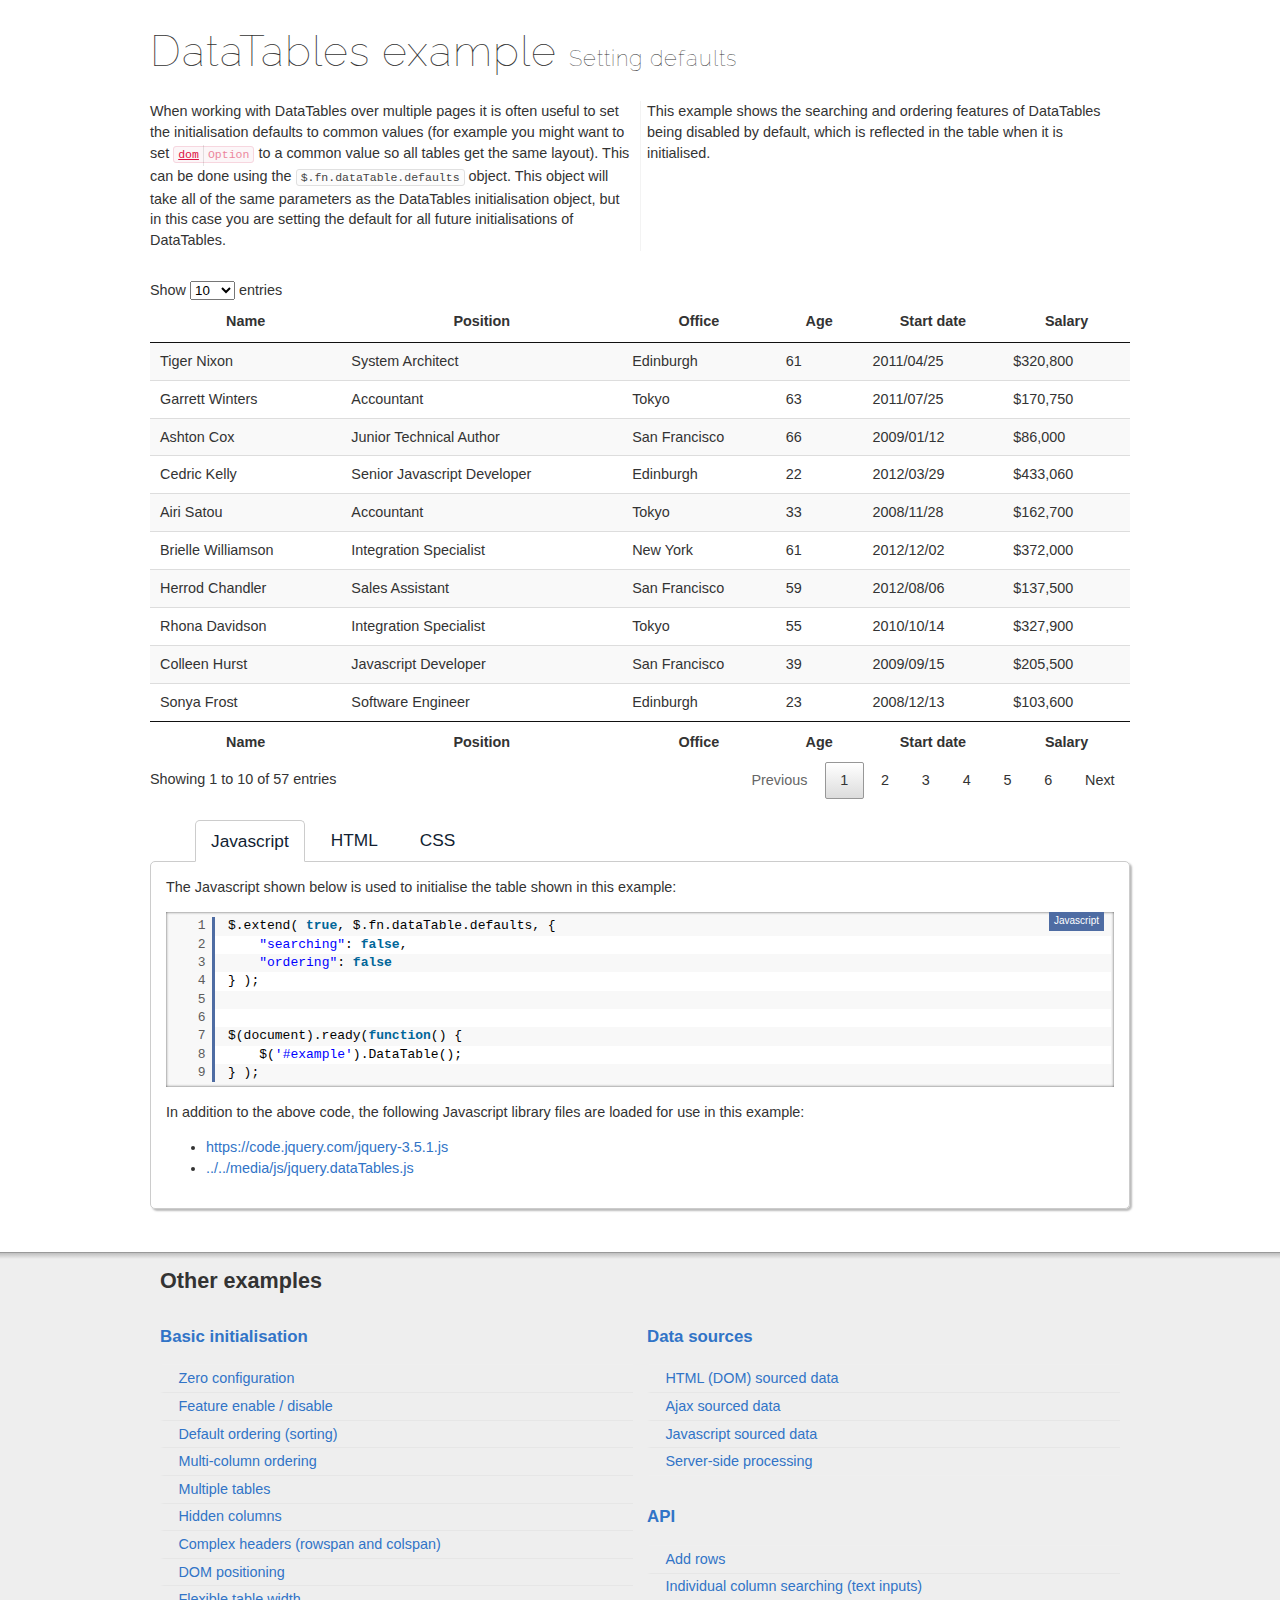
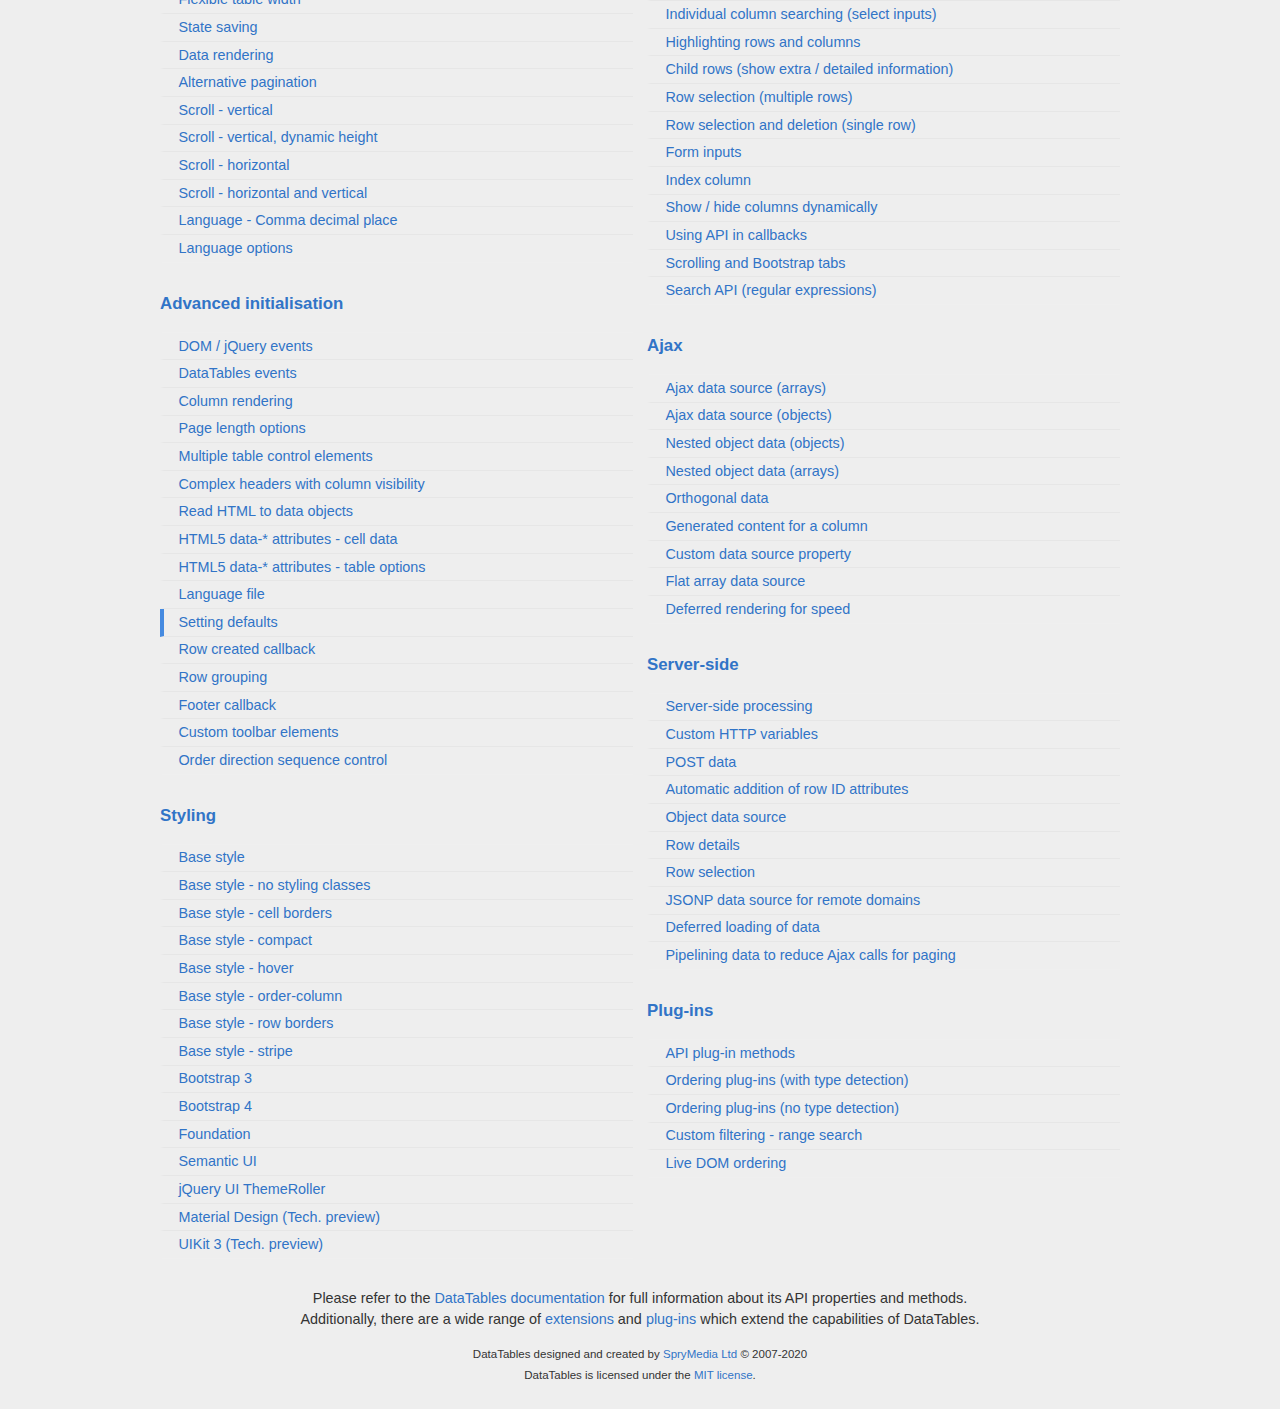
<file: vendor/datatables/datatables/examples/advanced_init/defaults.html>
<!DOCTYPE html>
<html>
<head>
	<meta charset="utf-8">
	<link rel="shortcut icon" type="image/ico" href="http://www.datatables.net/favicon.ico">
	<meta name="viewport" content="width=device-width, initial-scale=1, minimum-scale=1.0, user-scalable=no">
	<title>DataTables example - Setting defaults</title>
	<link rel="stylesheet" type="text/css" href="../../media/css/jquery.dataTables.css">
	<link rel="stylesheet" type="text/css" href="../resources/syntax/shCore.css">
	<link rel="stylesheet" type="text/css" href="../resources/demo.css">
	<style type="text/css" class="init">
	
	</style>
	<script type="text/javascript" language="javascript" src="https://code.jquery.com/jquery-3.5.1.js"></script>
	<script type="text/javascript" language="javascript" src="../../media/js/jquery.dataTables.js"></script>
	<script type="text/javascript" language="javascript" src="../resources/syntax/shCore.js"></script>
	<script type="text/javascript" language="javascript" src="../resources/demo.js"></script>
	<script type="text/javascript" language="javascript" class="init">
	

$.extend( true, $.fn.dataTable.defaults, {
	"searching": false,
	"ordering": false
} );


$(document).ready(function() {
	$('#example').DataTable();
} );


	</script>
</head>
<body class="dt-example">
	<div class="container">
		<section>
			<h1>DataTables example <span>Setting defaults</span></h1>
			<div class="info">
				<p>When working with DataTables over multiple pages it is often useful to set the initialisation defaults to common values (for example you might want to set
				<a href="//datatables.net/reference/option/dom"><code class="option" title="DataTables initialisation option">dom</code></a> to a common value so all tables get
				the same layout). This can be done using the <code>$.fn.dataTable.defaults</code> object. This object will take all of the same parameters as the DataTables
				initialisation object, but in this case you are setting the default for all future initialisations of DataTables.</p>
				<p>This example shows the searching and ordering features of DataTables being disabled by default, which is reflected in the table when it is initialised.</p>
			</div>
			<div class="demo-html"></div>
			<table id="example" class="display" style="width:100%">
				<thead>
					<tr>
						<th>Name</th>
						<th>Position</th>
						<th>Office</th>
						<th>Age</th>
						<th>Start date</th>
						<th>Salary</th>
					</tr>
				</thead>
				<tbody>
					<tr>
						<td>Tiger Nixon</td>
						<td>System Architect</td>
						<td>Edinburgh</td>
						<td>61</td>
						<td>2011/04/25</td>
						<td>$320,800</td>
					</tr>
					<tr>
						<td>Garrett Winters</td>
						<td>Accountant</td>
						<td>Tokyo</td>
						<td>63</td>
						<td>2011/07/25</td>
						<td>$170,750</td>
					</tr>
					<tr>
						<td>Ashton Cox</td>
						<td>Junior Technical Author</td>
						<td>San Francisco</td>
						<td>66</td>
						<td>2009/01/12</td>
						<td>$86,000</td>
					</tr>
					<tr>
						<td>Cedric Kelly</td>
						<td>Senior Javascript Developer</td>
						<td>Edinburgh</td>
						<td>22</td>
						<td>2012/03/29</td>
						<td>$433,060</td>
					</tr>
					<tr>
						<td>Airi Satou</td>
						<td>Accountant</td>
						<td>Tokyo</td>
						<td>33</td>
						<td>2008/11/28</td>
						<td>$162,700</td>
					</tr>
					<tr>
						<td>Brielle Williamson</td>
						<td>Integration Specialist</td>
						<td>New York</td>
						<td>61</td>
						<td>2012/12/02</td>
						<td>$372,000</td>
					</tr>
					<tr>
						<td>Herrod Chandler</td>
						<td>Sales Assistant</td>
						<td>San Francisco</td>
						<td>59</td>
						<td>2012/08/06</td>
						<td>$137,500</td>
					</tr>
					<tr>
						<td>Rhona Davidson</td>
						<td>Integration Specialist</td>
						<td>Tokyo</td>
						<td>55</td>
						<td>2010/10/14</td>
						<td>$327,900</td>
					</tr>
					<tr>
						<td>Colleen Hurst</td>
						<td>Javascript Developer</td>
						<td>San Francisco</td>
						<td>39</td>
						<td>2009/09/15</td>
						<td>$205,500</td>
					</tr>
					<tr>
						<td>Sonya Frost</td>
						<td>Software Engineer</td>
						<td>Edinburgh</td>
						<td>23</td>
						<td>2008/12/13</td>
						<td>$103,600</td>
					</tr>
					<tr>
						<td>Jena Gaines</td>
						<td>Office Manager</td>
						<td>London</td>
						<td>30</td>
						<td>2008/12/19</td>
						<td>$90,560</td>
					</tr>
					<tr>
						<td>Quinn Flynn</td>
						<td>Support Lead</td>
						<td>Edinburgh</td>
						<td>22</td>
						<td>2013/03/03</td>
						<td>$342,000</td>
					</tr>
					<tr>
						<td>Charde Marshall</td>
						<td>Regional Director</td>
						<td>San Francisco</td>
						<td>36</td>
						<td>2008/10/16</td>
						<td>$470,600</td>
					</tr>
					<tr>
						<td>Haley Kennedy</td>
						<td>Senior Marketing Designer</td>
						<td>London</td>
						<td>43</td>
						<td>2012/12/18</td>
						<td>$313,500</td>
					</tr>
					<tr>
						<td>Tatyana Fitzpatrick</td>
						<td>Regional Director</td>
						<td>London</td>
						<td>19</td>
						<td>2010/03/17</td>
						<td>$385,750</td>
					</tr>
					<tr>
						<td>Michael Silva</td>
						<td>Marketing Designer</td>
						<td>London</td>
						<td>66</td>
						<td>2012/11/27</td>
						<td>$198,500</td>
					</tr>
					<tr>
						<td>Paul Byrd</td>
						<td>Chief Financial Officer (CFO)</td>
						<td>New York</td>
						<td>64</td>
						<td>2010/06/09</td>
						<td>$725,000</td>
					</tr>
					<tr>
						<td>Gloria Little</td>
						<td>Systems Administrator</td>
						<td>New York</td>
						<td>59</td>
						<td>2009/04/10</td>
						<td>$237,500</td>
					</tr>
					<tr>
						<td>Bradley Greer</td>
						<td>Software Engineer</td>
						<td>London</td>
						<td>41</td>
						<td>2012/10/13</td>
						<td>$132,000</td>
					</tr>
					<tr>
						<td>Dai Rios</td>
						<td>Personnel Lead</td>
						<td>Edinburgh</td>
						<td>35</td>
						<td>2012/09/26</td>
						<td>$217,500</td>
					</tr>
					<tr>
						<td>Jenette Caldwell</td>
						<td>Development Lead</td>
						<td>New York</td>
						<td>30</td>
						<td>2011/09/03</td>
						<td>$345,000</td>
					</tr>
					<tr>
						<td>Yuri Berry</td>
						<td>Chief Marketing Officer (CMO)</td>
						<td>New York</td>
						<td>40</td>
						<td>2009/06/25</td>
						<td>$675,000</td>
					</tr>
					<tr>
						<td>Caesar Vance</td>
						<td>Pre-Sales Support</td>
						<td>New York</td>
						<td>21</td>
						<td>2011/12/12</td>
						<td>$106,450</td>
					</tr>
					<tr>
						<td>Doris Wilder</td>
						<td>Sales Assistant</td>
						<td>Sydney</td>
						<td>23</td>
						<td>2010/09/20</td>
						<td>$85,600</td>
					</tr>
					<tr>
						<td>Angelica Ramos</td>
						<td>Chief Executive Officer (CEO)</td>
						<td>London</td>
						<td>47</td>
						<td>2009/10/09</td>
						<td>$1,200,000</td>
					</tr>
					<tr>
						<td>Gavin Joyce</td>
						<td>Developer</td>
						<td>Edinburgh</td>
						<td>42</td>
						<td>2010/12/22</td>
						<td>$92,575</td>
					</tr>
					<tr>
						<td>Jennifer Chang</td>
						<td>Regional Director</td>
						<td>Singapore</td>
						<td>28</td>
						<td>2010/11/14</td>
						<td>$357,650</td>
					</tr>
					<tr>
						<td>Brenden Wagner</td>
						<td>Software Engineer</td>
						<td>San Francisco</td>
						<td>28</td>
						<td>2011/06/07</td>
						<td>$206,850</td>
					</tr>
					<tr>
						<td>Fiona Green</td>
						<td>Chief Operating Officer (COO)</td>
						<td>San Francisco</td>
						<td>48</td>
						<td>2010/03/11</td>
						<td>$850,000</td>
					</tr>
					<tr>
						<td>Shou Itou</td>
						<td>Regional Marketing</td>
						<td>Tokyo</td>
						<td>20</td>
						<td>2011/08/14</td>
						<td>$163,000</td>
					</tr>
					<tr>
						<td>Michelle House</td>
						<td>Integration Specialist</td>
						<td>Sydney</td>
						<td>37</td>
						<td>2011/06/02</td>
						<td>$95,400</td>
					</tr>
					<tr>
						<td>Suki Burks</td>
						<td>Developer</td>
						<td>London</td>
						<td>53</td>
						<td>2009/10/22</td>
						<td>$114,500</td>
					</tr>
					<tr>
						<td>Prescott Bartlett</td>
						<td>Technical Author</td>
						<td>London</td>
						<td>27</td>
						<td>2011/05/07</td>
						<td>$145,000</td>
					</tr>
					<tr>
						<td>Gavin Cortez</td>
						<td>Team Leader</td>
						<td>San Francisco</td>
						<td>22</td>
						<td>2008/10/26</td>
						<td>$235,500</td>
					</tr>
					<tr>
						<td>Martena Mccray</td>
						<td>Post-Sales support</td>
						<td>Edinburgh</td>
						<td>46</td>
						<td>2011/03/09</td>
						<td>$324,050</td>
					</tr>
					<tr>
						<td>Unity Butler</td>
						<td>Marketing Designer</td>
						<td>San Francisco</td>
						<td>47</td>
						<td>2009/12/09</td>
						<td>$85,675</td>
					</tr>
					<tr>
						<td>Howard Hatfield</td>
						<td>Office Manager</td>
						<td>San Francisco</td>
						<td>51</td>
						<td>2008/12/16</td>
						<td>$164,500</td>
					</tr>
					<tr>
						<td>Hope Fuentes</td>
						<td>Secretary</td>
						<td>San Francisco</td>
						<td>41</td>
						<td>2010/02/12</td>
						<td>$109,850</td>
					</tr>
					<tr>
						<td>Vivian Harrell</td>
						<td>Financial Controller</td>
						<td>San Francisco</td>
						<td>62</td>
						<td>2009/02/14</td>
						<td>$452,500</td>
					</tr>
					<tr>
						<td>Timothy Mooney</td>
						<td>Office Manager</td>
						<td>London</td>
						<td>37</td>
						<td>2008/12/11</td>
						<td>$136,200</td>
					</tr>
					<tr>
						<td>Jackson Bradshaw</td>
						<td>Director</td>
						<td>New York</td>
						<td>65</td>
						<td>2008/09/26</td>
						<td>$645,750</td>
					</tr>
					<tr>
						<td>Olivia Liang</td>
						<td>Support Engineer</td>
						<td>Singapore</td>
						<td>64</td>
						<td>2011/02/03</td>
						<td>$234,500</td>
					</tr>
					<tr>
						<td>Bruno Nash</td>
						<td>Software Engineer</td>
						<td>London</td>
						<td>38</td>
						<td>2011/05/03</td>
						<td>$163,500</td>
					</tr>
					<tr>
						<td>Sakura Yamamoto</td>
						<td>Support Engineer</td>
						<td>Tokyo</td>
						<td>37</td>
						<td>2009/08/19</td>
						<td>$139,575</td>
					</tr>
					<tr>
						<td>Thor Walton</td>
						<td>Developer</td>
						<td>New York</td>
						<td>61</td>
						<td>2013/08/11</td>
						<td>$98,540</td>
					</tr>
					<tr>
						<td>Finn Camacho</td>
						<td>Support Engineer</td>
						<td>San Francisco</td>
						<td>47</td>
						<td>2009/07/07</td>
						<td>$87,500</td>
					</tr>
					<tr>
						<td>Serge Baldwin</td>
						<td>Data Coordinator</td>
						<td>Singapore</td>
						<td>64</td>
						<td>2012/04/09</td>
						<td>$138,575</td>
					</tr>
					<tr>
						<td>Zenaida Frank</td>
						<td>Software Engineer</td>
						<td>New York</td>
						<td>63</td>
						<td>2010/01/04</td>
						<td>$125,250</td>
					</tr>
					<tr>
						<td>Zorita Serrano</td>
						<td>Software Engineer</td>
						<td>San Francisco</td>
						<td>56</td>
						<td>2012/06/01</td>
						<td>$115,000</td>
					</tr>
					<tr>
						<td>Jennifer Acosta</td>
						<td>Junior Javascript Developer</td>
						<td>Edinburgh</td>
						<td>43</td>
						<td>2013/02/01</td>
						<td>$75,650</td>
					</tr>
					<tr>
						<td>Cara Stevens</td>
						<td>Sales Assistant</td>
						<td>New York</td>
						<td>46</td>
						<td>2011/12/06</td>
						<td>$145,600</td>
					</tr>
					<tr>
						<td>Hermione Butler</td>
						<td>Regional Director</td>
						<td>London</td>
						<td>47</td>
						<td>2011/03/21</td>
						<td>$356,250</td>
					</tr>
					<tr>
						<td>Lael Greer</td>
						<td>Systems Administrator</td>
						<td>London</td>
						<td>21</td>
						<td>2009/02/27</td>
						<td>$103,500</td>
					</tr>
					<tr>
						<td>Jonas Alexander</td>
						<td>Developer</td>
						<td>San Francisco</td>
						<td>30</td>
						<td>2010/07/14</td>
						<td>$86,500</td>
					</tr>
					<tr>
						<td>Shad Decker</td>
						<td>Regional Director</td>
						<td>Edinburgh</td>
						<td>51</td>
						<td>2008/11/13</td>
						<td>$183,000</td>
					</tr>
					<tr>
						<td>Michael Bruce</td>
						<td>Javascript Developer</td>
						<td>Singapore</td>
						<td>29</td>
						<td>2011/06/27</td>
						<td>$183,000</td>
					</tr>
					<tr>
						<td>Donna Snider</td>
						<td>Customer Support</td>
						<td>New York</td>
						<td>27</td>
						<td>2011/01/25</td>
						<td>$112,000</td>
					</tr>
				</tbody>
				<tfoot>
					<tr>
						<th>Name</th>
						<th>Position</th>
						<th>Office</th>
						<th>Age</th>
						<th>Start date</th>
						<th>Salary</th>
					</tr>
				</tfoot>
			</table>
			<ul class="tabs">
				<li class="active">Javascript</li>
				<li>HTML</li>
				<li>CSS</li>
				<li>Ajax</li>
				<li>Server-side script</li>
			</ul>
			<div class="tabs">
				<div class="js">
					<p>The Javascript shown below is used to initialise the table shown in this example:</p><code class="multiline language-js">$.extend( true, $.fn.dataTable.defaults, {
	&quot;searching&quot;: false,
	&quot;ordering&quot;: false
} );


$(document).ready(function() {
	$('#example').DataTable();
} );</code>
					<p>In addition to the above code, the following Javascript library files are loaded for use in this example:</p>
					<ul>
						<li>
							<a href="https://code.jquery.com/jquery-3.5.1.js">https://code.jquery.com/jquery-3.5.1.js</a>
						</li>
						<li>
							<a href="../../media/js/jquery.dataTables.js">../../media/js/jquery.dataTables.js</a>
						</li>
					</ul>
				</div>
				<div class="table">
					<p>The HTML shown below is the raw HTML table element, before it has been enhanced by DataTables:</p>
				</div>
				<div class="css">
					<div>
						<p>This example uses a little bit of additional CSS beyond what is loaded from the library files (below), in order to correctly display the table. The
						additional CSS used is shown below:</p><code class="multiline language-css"></code>
					</div>
					<p>The following CSS library files are loaded for use in this example to provide the styling of the table:</p>
					<ul>
						<li>
							<a href="../../media/css/jquery.dataTables.css">../../media/css/jquery.dataTables.css</a>
						</li>
					</ul>
				</div>
				<div class="ajax">
					<p>This table loads data by Ajax. The latest data that has been loaded is shown below. This data will update automatically as any additional data is
					loaded.</p>
				</div>
				<div class="php">
					<p>The script used to perform the server-side processing for this table is shown below. Please note that this is just an example script using PHP. Server-side
					processing scripts can be written in any language, using <a href="//datatables.net/manual/server-side">the protocol described in the DataTables
					documentation</a>.</p>
				</div>
			</div>
		</section>
	</div>
	<section>
		<div class="footer">
			<div class="gradient"></div>
			<div class="liner">
				<h2>Other examples</h2>
				<div class="toc">
					<div class="toc-group">
						<h3><a href="../basic_init/index.html">Basic initialisation</a></h3>
						<ul class="toc">
							<li>
								<a href="../basic_init/zero_configuration.html">Zero configuration</a>
							</li>
							<li>
								<a href="../basic_init/filter_only.html">Feature enable / disable</a>
							</li>
							<li>
								<a href="../basic_init/table_sorting.html">Default ordering (sorting)</a>
							</li>
							<li>
								<a href="../basic_init/multi_col_sort.html">Multi-column ordering</a>
							</li>
							<li>
								<a href="../basic_init/multiple_tables.html">Multiple tables</a>
							</li>
							<li>
								<a href="../basic_init/hidden_columns.html">Hidden columns</a>
							</li>
							<li>
								<a href="../basic_init/complex_header.html">Complex headers (rowspan and colspan)</a>
							</li>
							<li>
								<a href="../basic_init/dom.html">DOM positioning</a>
							</li>
							<li>
								<a href="../basic_init/flexible_width.html">Flexible table width</a>
							</li>
							<li>
								<a href="../basic_init/state_save.html">State saving</a>
							</li>
							<li>
								<a href="../basic_init/data_rendering.html">Data rendering</a>
							</li>
							<li>
								<a href="../basic_init/alt_pagination.html">Alternative pagination</a>
							</li>
							<li>
								<a href="../basic_init/scroll_y.html">Scroll - vertical</a>
							</li>
							<li>
								<a href="../basic_init/scroll_y_dynamic.html">Scroll - vertical, dynamic height</a>
							</li>
							<li>
								<a href="../basic_init/scroll_x.html">Scroll - horizontal</a>
							</li>
							<li>
								<a href="../basic_init/scroll_xy.html">Scroll - horizontal and vertical</a>
							</li>
							<li>
								<a href="../basic_init/comma-decimal.html">Language - Comma decimal place</a>
							</li>
							<li>
								<a href="../basic_init/language.html">Language options</a>
							</li>
						</ul>
					</div>
					<div class="toc-group">
						<h3><a href="./index.html">Advanced initialisation</a></h3>
						<ul class="toc active">
							<li>
								<a href="./events_live.html">DOM / jQuery events</a>
							</li>
							<li>
								<a href="./dt_events.html">DataTables events</a>
							</li>
							<li>
								<a href="./column_render.html">Column rendering</a>
							</li>
							<li>
								<a href="./length_menu.html">Page length options</a>
							</li>
							<li>
								<a href="./dom_multiple_elements.html">Multiple table control elements</a>
							</li>
							<li>
								<a href="./complex_header.html">Complex headers with column visibility</a>
							</li>
							<li>
								<a href="./object_dom_read.html">Read HTML to data objects</a>
							</li>
							<li>
								<a href="./html5-data-attributes.html">HTML5 data-* attributes - cell data</a>
							</li>
							<li>
								<a href="./html5-data-options.html">HTML5 data-* attributes - table options</a>
							</li>
							<li>
								<a href="./language_file.html">Language file</a>
							</li>
							<li class="active">
								<a href="./defaults.html">Setting defaults</a>
							</li>
							<li>
								<a href="./row_callback.html">Row created callback</a>
							</li>
							<li>
								<a href="./row_grouping.html">Row grouping</a>
							</li>
							<li>
								<a href="./footer_callback.html">Footer callback</a>
							</li>
							<li>
								<a href="./dom_toolbar.html">Custom toolbar elements</a>
							</li>
							<li>
								<a href="./sort_direction_control.html">Order direction sequence control</a>
							</li>
						</ul>
					</div>
					<div class="toc-group">
						<h3><a href="../styling/index.html">Styling</a></h3>
						<ul class="toc">
							<li>
								<a href="../styling/display.html">Base style</a>
							</li>
							<li>
								<a href="../styling/no-classes.html">Base style - no styling classes</a>
							</li>
							<li>
								<a href="../styling/cell-border.html">Base style - cell borders</a>
							</li>
							<li>
								<a href="../styling/compact.html">Base style - compact</a>
							</li>
							<li>
								<a href="../styling/hover.html">Base style - hover</a>
							</li>
							<li>
								<a href="../styling/order-column.html">Base style - order-column</a>
							</li>
							<li>
								<a href="../styling/row-border.html">Base style - row borders</a>
							</li>
							<li>
								<a href="../styling/stripe.html">Base style - stripe</a>
							</li>
							<li>
								<a href="../styling/bootstrap.html">Bootstrap 3</a>
							</li>
							<li>
								<a href="../styling/bootstrap4.html">Bootstrap 4</a>
							</li>
							<li>
								<a href="../styling/foundation.html">Foundation</a>
							</li>
							<li>
								<a href="../styling/semanticui.html">Semantic UI</a>
							</li>
							<li>
								<a href="../styling/jqueryUI.html">jQuery UI ThemeRoller</a>
							</li>
							<li>
								<a href="../styling/material.html">Material Design (Tech. preview)</a>
							</li>
							<li>
								<a href="../styling/uikit.html">UIKit 3 (Tech. preview)</a>
							</li>
						</ul>
					</div>
					<div class="toc-group">
						<h3><a href="../data_sources/index.html">Data sources</a></h3>
						<ul class="toc">
							<li>
								<a href="../data_sources/dom.html">HTML (DOM) sourced data</a>
							</li>
							<li>
								<a href="../data_sources/ajax.html">Ajax sourced data</a>
							</li>
							<li>
								<a href="../data_sources/js_array.html">Javascript sourced data</a>
							</li>
							<li>
								<a href="../data_sources/server_side.html">Server-side processing</a>
							</li>
						</ul>
					</div>
					<div class="toc-group">
						<h3><a href="../api/index.html">API</a></h3>
						<ul class="toc">
							<li>
								<a href="../api/add_row.html">Add rows</a>
							</li>
							<li>
								<a href="../api/multi_filter.html">Individual column searching (text inputs)</a>
							</li>
							<li>
								<a href="../api/multi_filter_select.html">Individual column searching (select inputs)</a>
							</li>
							<li>
								<a href="../api/highlight.html">Highlighting rows and columns</a>
							</li>
							<li>
								<a href="../api/row_details.html">Child rows (show extra / detailed information)</a>
							</li>
							<li>
								<a href="../api/select_row.html">Row selection (multiple rows)</a>
							</li>
							<li>
								<a href="../api/select_single_row.html">Row selection and deletion (single row)</a>
							</li>
							<li>
								<a href="../api/form.html">Form inputs</a>
							</li>
							<li>
								<a href="../api/counter_columns.html">Index column</a>
							</li>
							<li>
								<a href="../api/show_hide.html">Show / hide columns dynamically</a>
							</li>
							<li>
								<a href="../api/api_in_init.html">Using API in callbacks</a>
							</li>
							<li>
								<a href="../api/tabs_and_scrolling.html">Scrolling and Bootstrap tabs</a>
							</li>
							<li>
								<a href="../api/regex.html">Search API (regular expressions)</a>
							</li>
						</ul>
					</div>
					<div class="toc-group">
						<h3><a href="../ajax/index.html">Ajax</a></h3>
						<ul class="toc">
							<li>
								<a href="../ajax/simple.html">Ajax data source (arrays)</a>
							</li>
							<li>
								<a href="../ajax/objects.html">Ajax data source (objects)</a>
							</li>
							<li>
								<a href="../ajax/deep.html">Nested object data (objects)</a>
							</li>
							<li>
								<a href="../ajax/objects_subarrays.html">Nested object data (arrays)</a>
							</li>
							<li>
								<a href="../ajax/orthogonal-data.html">Orthogonal data</a>
							</li>
							<li>
								<a href="../ajax/null_data_source.html">Generated content for a column</a>
							</li>
							<li>
								<a href="../ajax/custom_data_property.html">Custom data source property</a>
							</li>
							<li>
								<a href="../ajax/custom_data_flat.html">Flat array data source</a>
							</li>
							<li>
								<a href="../ajax/defer_render.html">Deferred rendering for speed</a>
							</li>
						</ul>
					</div>
					<div class="toc-group">
						<h3><a href="../server_side/index.html">Server-side</a></h3>
						<ul class="toc">
							<li>
								<a href="../server_side/simple.html">Server-side processing</a>
							</li>
							<li>
								<a href="../server_side/custom_vars.html">Custom HTTP variables</a>
							</li>
							<li>
								<a href="../server_side/post.html">POST data</a>
							</li>
							<li>
								<a href="../server_side/ids.html">Automatic addition of row ID attributes</a>
							</li>
							<li>
								<a href="../server_side/object_data.html">Object data source</a>
							</li>
							<li>
								<a href="../server_side/row_details.html">Row details</a>
							</li>
							<li>
								<a href="../server_side/select_rows.html">Row selection</a>
							</li>
							<li>
								<a href="../server_side/jsonp.html">JSONP data source for remote domains</a>
							</li>
							<li>
								<a href="../server_side/defer_loading.html">Deferred loading of data</a>
							</li>
							<li>
								<a href="../server_side/pipeline.html">Pipelining data to reduce Ajax calls for paging</a>
							</li>
						</ul>
					</div>
					<div class="toc-group">
						<h3><a href="../plug-ins/index.html">Plug-ins</a></h3>
						<ul class="toc">
							<li>
								<a href="../plug-ins/api.html">API plug-in methods</a>
							</li>
							<li>
								<a href="../plug-ins/sorting_auto.html">Ordering plug-ins (with type detection)</a>
							</li>
							<li>
								<a href="../plug-ins/sorting_manual.html">Ordering plug-ins (no type detection)</a>
							</li>
							<li>
								<a href="../plug-ins/range_filtering.html">Custom filtering - range search</a>
							</li>
							<li>
								<a href="../plug-ins/dom_sort.html">Live DOM ordering</a>
							</li>
						</ul>
					</div>
				</div>
				<div class="epilogue">
					<p>Please refer to the <a href="http://www.datatables.net">DataTables documentation</a> for full information about its API properties and methods.<br>
					Additionally, there are a wide range of <a href="http://www.datatables.net/extensions">extensions</a> and <a href=
					"http://www.datatables.net/plug-ins">plug-ins</a> which extend the capabilities of DataTables.</p>
					<p class="copyright">DataTables designed and created by <a href="http://www.sprymedia.co.uk">SpryMedia Ltd</a> © 2007-2020<br>
					DataTables is licensed under the <a href="http://www.datatables.net/mit">MIT license</a>.</p>
				</div>
			</div>
		</div>
	</section>
</body>
</html>
</file>
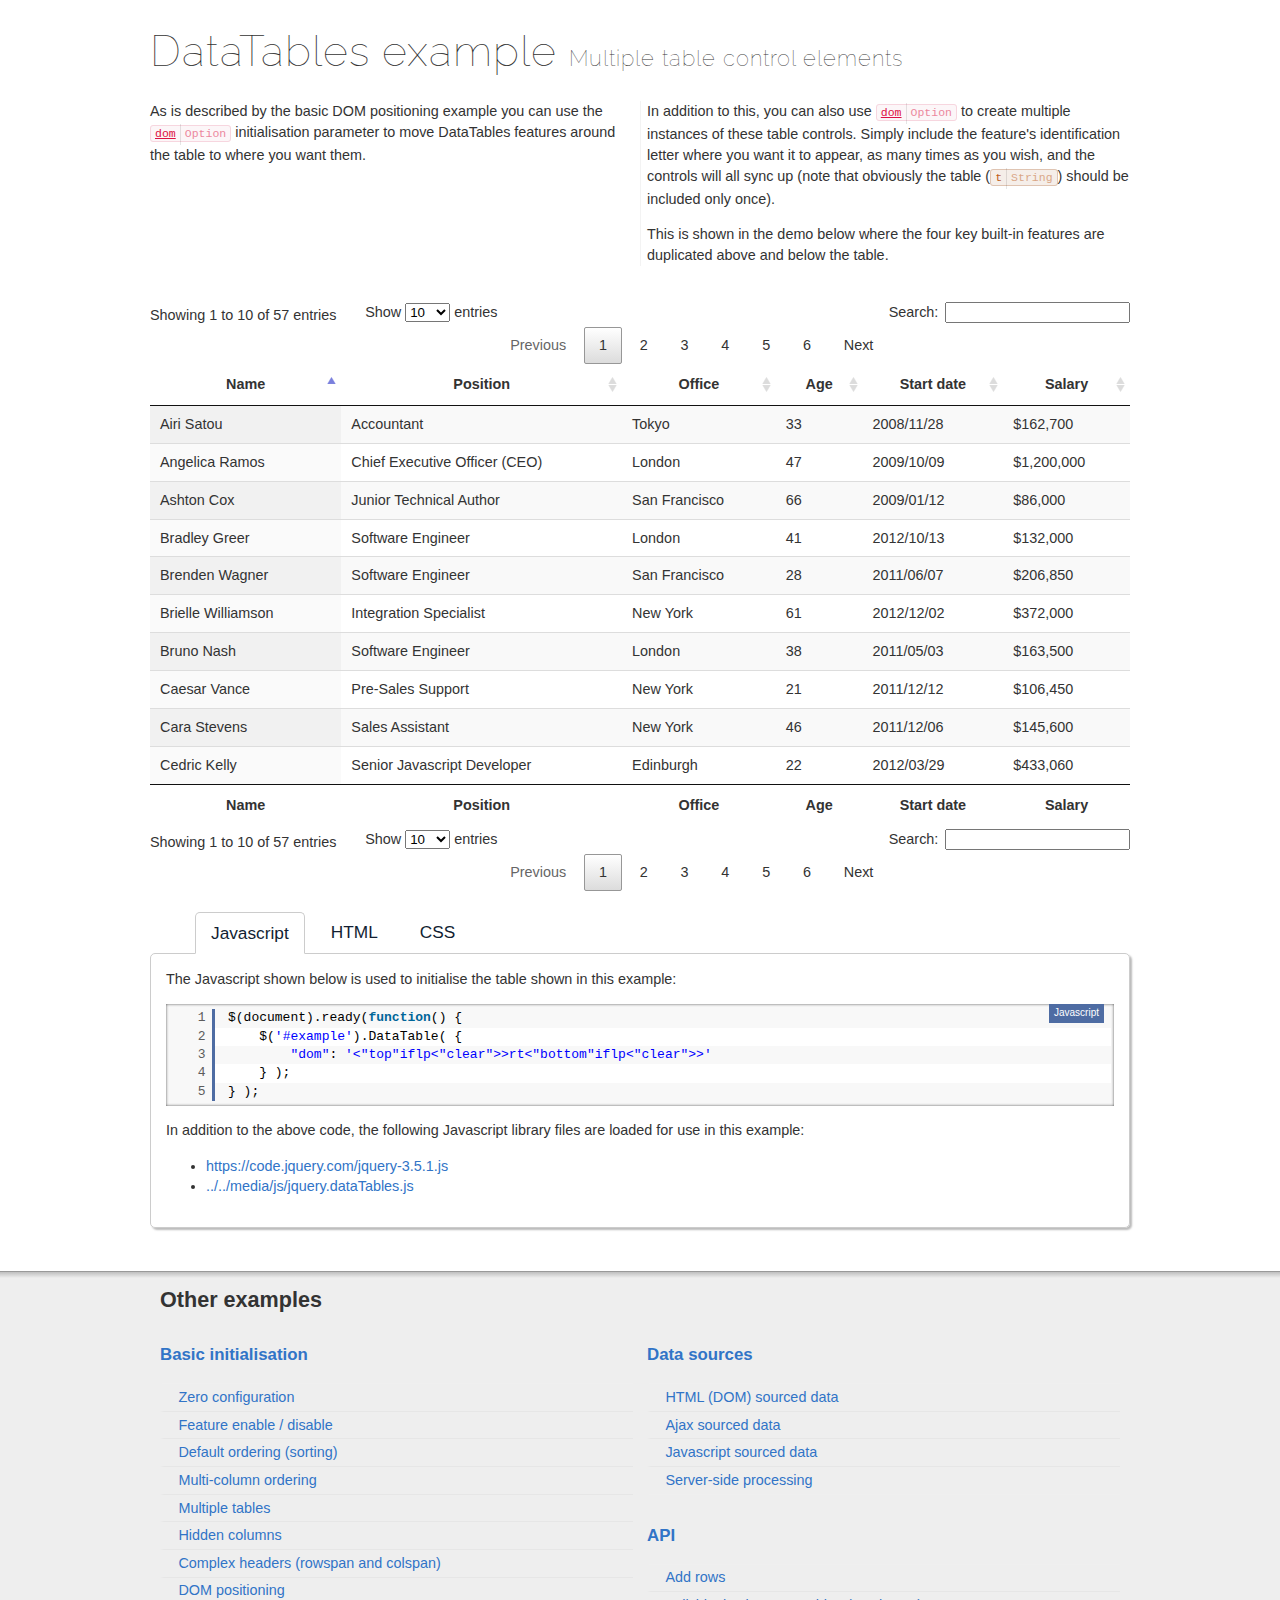
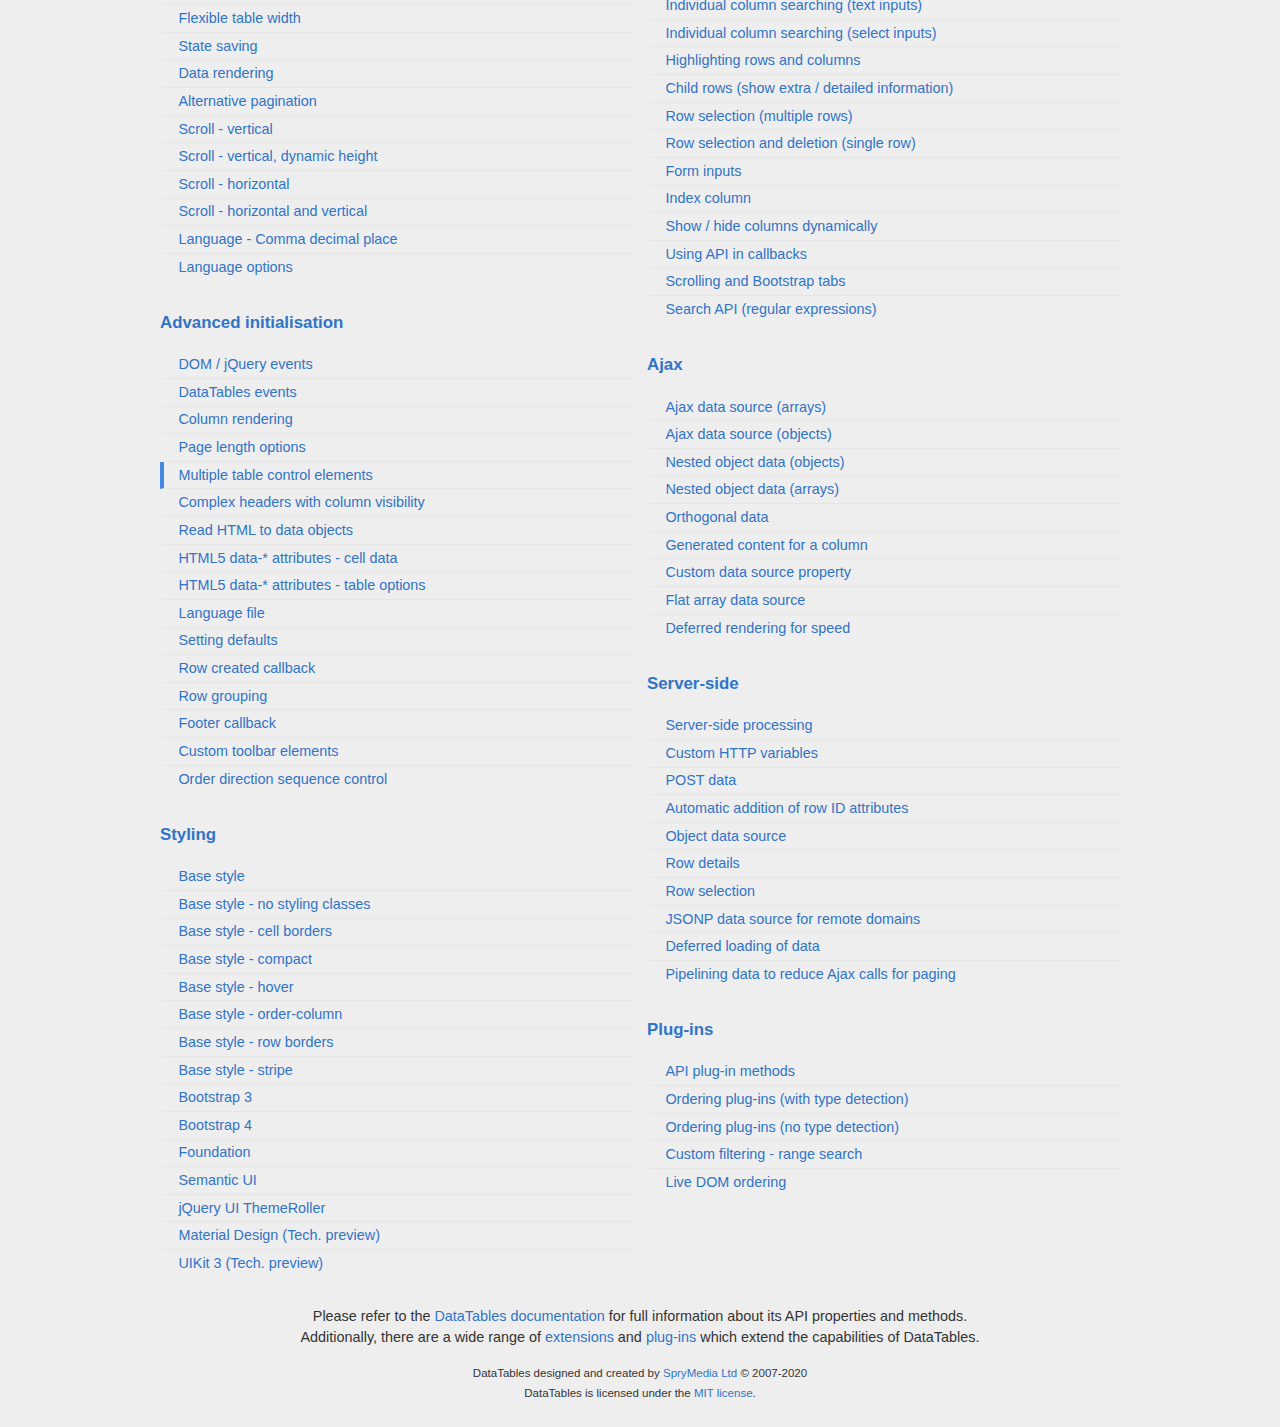
<file: vendor/datatables/datatables/examples/advanced_init/dom_multiple_elements.html>
<!DOCTYPE html>
<html>
<head>
	<meta charset="utf-8">
	<link rel="shortcut icon" type="image/ico" href="http://www.datatables.net/favicon.ico">
	<meta name="viewport" content="width=device-width, initial-scale=1, minimum-scale=1.0, user-scalable=no">
	<title>DataTables example - Multiple table control elements</title>
	<link rel="stylesheet" type="text/css" href="../../media/css/jquery.dataTables.css">
	<link rel="stylesheet" type="text/css" href="../resources/syntax/shCore.css">
	<link rel="stylesheet" type="text/css" href="../resources/demo.css">
	<style type="text/css" class="init">
	
	div.dataTables_length {
	padding-left: 2em;
	}
	div.dataTables_length,
	div.dataTables_filter {
		padding-top: 0.55em;
	}

	</style>
	<script type="text/javascript" language="javascript" src="https://code.jquery.com/jquery-3.5.1.js"></script>
	<script type="text/javascript" language="javascript" src="../../media/js/jquery.dataTables.js"></script>
	<script type="text/javascript" language="javascript" src="../resources/syntax/shCore.js"></script>
	<script type="text/javascript" language="javascript" src="../resources/demo.js"></script>
	<script type="text/javascript" language="javascript" class="init">
	

$(document).ready(function() {
	$('#example').DataTable( {
		"dom": '<"top"iflp<"clear">>rt<"bottom"iflp<"clear">>'
	} );
} );


	</script>
</head>
<body class="dt-example">
	<div class="container">
		<section>
			<h1>DataTables example <span>Multiple table control elements</span></h1>
			<div class="info">
				<p>As is described by the basic DOM positioning example you can use the <a href="//datatables.net/reference/option/dom"><code class="option" title=
				"DataTables initialisation option">dom</code></a> initialisation parameter to move DataTables features around the table to where you want them.</p>
				<p>In addition to this, you can also use <a href="//datatables.net/reference/option/dom"><code class="option" title=
				"DataTables initialisation option">dom</code></a> to create multiple instances of these table controls. Simply include the feature's identification letter where
				you want it to appear, as many times as you wish, and the controls will all sync up (note that obviously the table (<code class="string" title="String">t</code>)
				should be included only once).</p>
				<p>This is shown in the demo below where the four key built-in features are duplicated above and below the table.</p>
			</div>
			<div class="demo-html"></div>
			<table id="example" class="display" style="width:100%">
				<thead>
					<tr>
						<th>Name</th>
						<th>Position</th>
						<th>Office</th>
						<th>Age</th>
						<th>Start date</th>
						<th>Salary</th>
					</tr>
				</thead>
				<tbody>
					<tr>
						<td>Tiger Nixon</td>
						<td>System Architect</td>
						<td>Edinburgh</td>
						<td>61</td>
						<td>2011/04/25</td>
						<td>$320,800</td>
					</tr>
					<tr>
						<td>Garrett Winters</td>
						<td>Accountant</td>
						<td>Tokyo</td>
						<td>63</td>
						<td>2011/07/25</td>
						<td>$170,750</td>
					</tr>
					<tr>
						<td>Ashton Cox</td>
						<td>Junior Technical Author</td>
						<td>San Francisco</td>
						<td>66</td>
						<td>2009/01/12</td>
						<td>$86,000</td>
					</tr>
					<tr>
						<td>Cedric Kelly</td>
						<td>Senior Javascript Developer</td>
						<td>Edinburgh</td>
						<td>22</td>
						<td>2012/03/29</td>
						<td>$433,060</td>
					</tr>
					<tr>
						<td>Airi Satou</td>
						<td>Accountant</td>
						<td>Tokyo</td>
						<td>33</td>
						<td>2008/11/28</td>
						<td>$162,700</td>
					</tr>
					<tr>
						<td>Brielle Williamson</td>
						<td>Integration Specialist</td>
						<td>New York</td>
						<td>61</td>
						<td>2012/12/02</td>
						<td>$372,000</td>
					</tr>
					<tr>
						<td>Herrod Chandler</td>
						<td>Sales Assistant</td>
						<td>San Francisco</td>
						<td>59</td>
						<td>2012/08/06</td>
						<td>$137,500</td>
					</tr>
					<tr>
						<td>Rhona Davidson</td>
						<td>Integration Specialist</td>
						<td>Tokyo</td>
						<td>55</td>
						<td>2010/10/14</td>
						<td>$327,900</td>
					</tr>
					<tr>
						<td>Colleen Hurst</td>
						<td>Javascript Developer</td>
						<td>San Francisco</td>
						<td>39</td>
						<td>2009/09/15</td>
						<td>$205,500</td>
					</tr>
					<tr>
						<td>Sonya Frost</td>
						<td>Software Engineer</td>
						<td>Edinburgh</td>
						<td>23</td>
						<td>2008/12/13</td>
						<td>$103,600</td>
					</tr>
					<tr>
						<td>Jena Gaines</td>
						<td>Office Manager</td>
						<td>London</td>
						<td>30</td>
						<td>2008/12/19</td>
						<td>$90,560</td>
					</tr>
					<tr>
						<td>Quinn Flynn</td>
						<td>Support Lead</td>
						<td>Edinburgh</td>
						<td>22</td>
						<td>2013/03/03</td>
						<td>$342,000</td>
					</tr>
					<tr>
						<td>Charde Marshall</td>
						<td>Regional Director</td>
						<td>San Francisco</td>
						<td>36</td>
						<td>2008/10/16</td>
						<td>$470,600</td>
					</tr>
					<tr>
						<td>Haley Kennedy</td>
						<td>Senior Marketing Designer</td>
						<td>London</td>
						<td>43</td>
						<td>2012/12/18</td>
						<td>$313,500</td>
					</tr>
					<tr>
						<td>Tatyana Fitzpatrick</td>
						<td>Regional Director</td>
						<td>London</td>
						<td>19</td>
						<td>2010/03/17</td>
						<td>$385,750</td>
					</tr>
					<tr>
						<td>Michael Silva</td>
						<td>Marketing Designer</td>
						<td>London</td>
						<td>66</td>
						<td>2012/11/27</td>
						<td>$198,500</td>
					</tr>
					<tr>
						<td>Paul Byrd</td>
						<td>Chief Financial Officer (CFO)</td>
						<td>New York</td>
						<td>64</td>
						<td>2010/06/09</td>
						<td>$725,000</td>
					</tr>
					<tr>
						<td>Gloria Little</td>
						<td>Systems Administrator</td>
						<td>New York</td>
						<td>59</td>
						<td>2009/04/10</td>
						<td>$237,500</td>
					</tr>
					<tr>
						<td>Bradley Greer</td>
						<td>Software Engineer</td>
						<td>London</td>
						<td>41</td>
						<td>2012/10/13</td>
						<td>$132,000</td>
					</tr>
					<tr>
						<td>Dai Rios</td>
						<td>Personnel Lead</td>
						<td>Edinburgh</td>
						<td>35</td>
						<td>2012/09/26</td>
						<td>$217,500</td>
					</tr>
					<tr>
						<td>Jenette Caldwell</td>
						<td>Development Lead</td>
						<td>New York</td>
						<td>30</td>
						<td>2011/09/03</td>
						<td>$345,000</td>
					</tr>
					<tr>
						<td>Yuri Berry</td>
						<td>Chief Marketing Officer (CMO)</td>
						<td>New York</td>
						<td>40</td>
						<td>2009/06/25</td>
						<td>$675,000</td>
					</tr>
					<tr>
						<td>Caesar Vance</td>
						<td>Pre-Sales Support</td>
						<td>New York</td>
						<td>21</td>
						<td>2011/12/12</td>
						<td>$106,450</td>
					</tr>
					<tr>
						<td>Doris Wilder</td>
						<td>Sales Assistant</td>
						<td>Sydney</td>
						<td>23</td>
						<td>2010/09/20</td>
						<td>$85,600</td>
					</tr>
					<tr>
						<td>Angelica Ramos</td>
						<td>Chief Executive Officer (CEO)</td>
						<td>London</td>
						<td>47</td>
						<td>2009/10/09</td>
						<td>$1,200,000</td>
					</tr>
					<tr>
						<td>Gavin Joyce</td>
						<td>Developer</td>
						<td>Edinburgh</td>
						<td>42</td>
						<td>2010/12/22</td>
						<td>$92,575</td>
					</tr>
					<tr>
						<td>Jennifer Chang</td>
						<td>Regional Director</td>
						<td>Singapore</td>
						<td>28</td>
						<td>2010/11/14</td>
						<td>$357,650</td>
					</tr>
					<tr>
						<td>Brenden Wagner</td>
						<td>Software Engineer</td>
						<td>San Francisco</td>
						<td>28</td>
						<td>2011/06/07</td>
						<td>$206,850</td>
					</tr>
					<tr>
						<td>Fiona Green</td>
						<td>Chief Operating Officer (COO)</td>
						<td>San Francisco</td>
						<td>48</td>
						<td>2010/03/11</td>
						<td>$850,000</td>
					</tr>
					<tr>
						<td>Shou Itou</td>
						<td>Regional Marketing</td>
						<td>Tokyo</td>
						<td>20</td>
						<td>2011/08/14</td>
						<td>$163,000</td>
					</tr>
					<tr>
						<td>Michelle House</td>
						<td>Integration Specialist</td>
						<td>Sydney</td>
						<td>37</td>
						<td>2011/06/02</td>
						<td>$95,400</td>
					</tr>
					<tr>
						<td>Suki Burks</td>
						<td>Developer</td>
						<td>London</td>
						<td>53</td>
						<td>2009/10/22</td>
						<td>$114,500</td>
					</tr>
					<tr>
						<td>Prescott Bartlett</td>
						<td>Technical Author</td>
						<td>London</td>
						<td>27</td>
						<td>2011/05/07</td>
						<td>$145,000</td>
					</tr>
					<tr>
						<td>Gavin Cortez</td>
						<td>Team Leader</td>
						<td>San Francisco</td>
						<td>22</td>
						<td>2008/10/26</td>
						<td>$235,500</td>
					</tr>
					<tr>
						<td>Martena Mccray</td>
						<td>Post-Sales support</td>
						<td>Edinburgh</td>
						<td>46</td>
						<td>2011/03/09</td>
						<td>$324,050</td>
					</tr>
					<tr>
						<td>Unity Butler</td>
						<td>Marketing Designer</td>
						<td>San Francisco</td>
						<td>47</td>
						<td>2009/12/09</td>
						<td>$85,675</td>
					</tr>
					<tr>
						<td>Howard Hatfield</td>
						<td>Office Manager</td>
						<td>San Francisco</td>
						<td>51</td>
						<td>2008/12/16</td>
						<td>$164,500</td>
					</tr>
					<tr>
						<td>Hope Fuentes</td>
						<td>Secretary</td>
						<td>San Francisco</td>
						<td>41</td>
						<td>2010/02/12</td>
						<td>$109,850</td>
					</tr>
					<tr>
						<td>Vivian Harrell</td>
						<td>Financial Controller</td>
						<td>San Francisco</td>
						<td>62</td>
						<td>2009/02/14</td>
						<td>$452,500</td>
					</tr>
					<tr>
						<td>Timothy Mooney</td>
						<td>Office Manager</td>
						<td>London</td>
						<td>37</td>
						<td>2008/12/11</td>
						<td>$136,200</td>
					</tr>
					<tr>
						<td>Jackson Bradshaw</td>
						<td>Director</td>
						<td>New York</td>
						<td>65</td>
						<td>2008/09/26</td>
						<td>$645,750</td>
					</tr>
					<tr>
						<td>Olivia Liang</td>
						<td>Support Engineer</td>
						<td>Singapore</td>
						<td>64</td>
						<td>2011/02/03</td>
						<td>$234,500</td>
					</tr>
					<tr>
						<td>Bruno Nash</td>
						<td>Software Engineer</td>
						<td>London</td>
						<td>38</td>
						<td>2011/05/03</td>
						<td>$163,500</td>
					</tr>
					<tr>
						<td>Sakura Yamamoto</td>
						<td>Support Engineer</td>
						<td>Tokyo</td>
						<td>37</td>
						<td>2009/08/19</td>
						<td>$139,575</td>
					</tr>
					<tr>
						<td>Thor Walton</td>
						<td>Developer</td>
						<td>New York</td>
						<td>61</td>
						<td>2013/08/11</td>
						<td>$98,540</td>
					</tr>
					<tr>
						<td>Finn Camacho</td>
						<td>Support Engineer</td>
						<td>San Francisco</td>
						<td>47</td>
						<td>2009/07/07</td>
						<td>$87,500</td>
					</tr>
					<tr>
						<td>Serge Baldwin</td>
						<td>Data Coordinator</td>
						<td>Singapore</td>
						<td>64</td>
						<td>2012/04/09</td>
						<td>$138,575</td>
					</tr>
					<tr>
						<td>Zenaida Frank</td>
						<td>Software Engineer</td>
						<td>New York</td>
						<td>63</td>
						<td>2010/01/04</td>
						<td>$125,250</td>
					</tr>
					<tr>
						<td>Zorita Serrano</td>
						<td>Software Engineer</td>
						<td>San Francisco</td>
						<td>56</td>
						<td>2012/06/01</td>
						<td>$115,000</td>
					</tr>
					<tr>
						<td>Jennifer Acosta</td>
						<td>Junior Javascript Developer</td>
						<td>Edinburgh</td>
						<td>43</td>
						<td>2013/02/01</td>
						<td>$75,650</td>
					</tr>
					<tr>
						<td>Cara Stevens</td>
						<td>Sales Assistant</td>
						<td>New York</td>
						<td>46</td>
						<td>2011/12/06</td>
						<td>$145,600</td>
					</tr>
					<tr>
						<td>Hermione Butler</td>
						<td>Regional Director</td>
						<td>London</td>
						<td>47</td>
						<td>2011/03/21</td>
						<td>$356,250</td>
					</tr>
					<tr>
						<td>Lael Greer</td>
						<td>Systems Administrator</td>
						<td>London</td>
						<td>21</td>
						<td>2009/02/27</td>
						<td>$103,500</td>
					</tr>
					<tr>
						<td>Jonas Alexander</td>
						<td>Developer</td>
						<td>San Francisco</td>
						<td>30</td>
						<td>2010/07/14</td>
						<td>$86,500</td>
					</tr>
					<tr>
						<td>Shad Decker</td>
						<td>Regional Director</td>
						<td>Edinburgh</td>
						<td>51</td>
						<td>2008/11/13</td>
						<td>$183,000</td>
					</tr>
					<tr>
						<td>Michael Bruce</td>
						<td>Javascript Developer</td>
						<td>Singapore</td>
						<td>29</td>
						<td>2011/06/27</td>
						<td>$183,000</td>
					</tr>
					<tr>
						<td>Donna Snider</td>
						<td>Customer Support</td>
						<td>New York</td>
						<td>27</td>
						<td>2011/01/25</td>
						<td>$112,000</td>
					</tr>
				</tbody>
				<tfoot>
					<tr>
						<th>Name</th>
						<th>Position</th>
						<th>Office</th>
						<th>Age</th>
						<th>Start date</th>
						<th>Salary</th>
					</tr>
				</tfoot>
			</table>
			<ul class="tabs">
				<li class="active">Javascript</li>
				<li>HTML</li>
				<li>CSS</li>
				<li>Ajax</li>
				<li>Server-side script</li>
			</ul>
			<div class="tabs">
				<div class="js">
					<p>The Javascript shown below is used to initialise the table shown in this example:</p><code class="multiline language-js">$(document).ready(function() {
	$('#example').DataTable( {
		&quot;dom&quot;: '&lt;&quot;top&quot;iflp&lt;&quot;clear&quot;&gt;&gt;rt&lt;&quot;bottom&quot;iflp&lt;&quot;clear&quot;&gt;&gt;'
	} );
} );</code>
					<p>In addition to the above code, the following Javascript library files are loaded for use in this example:</p>
					<ul>
						<li>
							<a href="https://code.jquery.com/jquery-3.5.1.js">https://code.jquery.com/jquery-3.5.1.js</a>
						</li>
						<li>
							<a href="../../media/js/jquery.dataTables.js">../../media/js/jquery.dataTables.js</a>
						</li>
					</ul>
				</div>
				<div class="table">
					<p>The HTML shown below is the raw HTML table element, before it has been enhanced by DataTables:</p>
				</div>
				<div class="css">
					<div>
						<p>This example uses a little bit of additional CSS beyond what is loaded from the library files (below), in order to correctly display the table. The
						additional CSS used is shown below:</p><code class="multiline language-css">div.dataTables_length {
	padding-left: 2em;
	}
	div.dataTables_length,
	div.dataTables_filter {
		padding-top: 0.55em;
	}</code>
					</div>
					<p>The following CSS library files are loaded for use in this example to provide the styling of the table:</p>
					<ul>
						<li>
							<a href="../../media/css/jquery.dataTables.css">../../media/css/jquery.dataTables.css</a>
						</li>
					</ul>
				</div>
				<div class="ajax">
					<p>This table loads data by Ajax. The latest data that has been loaded is shown below. This data will update automatically as any additional data is
					loaded.</p>
				</div>
				<div class="php">
					<p>The script used to perform the server-side processing for this table is shown below. Please note that this is just an example script using PHP. Server-side
					processing scripts can be written in any language, using <a href="//datatables.net/manual/server-side">the protocol described in the DataTables
					documentation</a>.</p>
				</div>
			</div>
		</section>
	</div>
	<section>
		<div class="footer">
			<div class="gradient"></div>
			<div class="liner">
				<h2>Other examples</h2>
				<div class="toc">
					<div class="toc-group">
						<h3><a href="../basic_init/index.html">Basic initialisation</a></h3>
						<ul class="toc">
							<li>
								<a href="../basic_init/zero_configuration.html">Zero configuration</a>
							</li>
							<li>
								<a href="../basic_init/filter_only.html">Feature enable / disable</a>
							</li>
							<li>
								<a href="../basic_init/table_sorting.html">Default ordering (sorting)</a>
							</li>
							<li>
								<a href="../basic_init/multi_col_sort.html">Multi-column ordering</a>
							</li>
							<li>
								<a href="../basic_init/multiple_tables.html">Multiple tables</a>
							</li>
							<li>
								<a href="../basic_init/hidden_columns.html">Hidden columns</a>
							</li>
							<li>
								<a href="../basic_init/complex_header.html">Complex headers (rowspan and colspan)</a>
							</li>
							<li>
								<a href="../basic_init/dom.html">DOM positioning</a>
							</li>
							<li>
								<a href="../basic_init/flexible_width.html">Flexible table width</a>
							</li>
							<li>
								<a href="../basic_init/state_save.html">State saving</a>
							</li>
							<li>
								<a href="../basic_init/data_rendering.html">Data rendering</a>
							</li>
							<li>
								<a href="../basic_init/alt_pagination.html">Alternative pagination</a>
							</li>
							<li>
								<a href="../basic_init/scroll_y.html">Scroll - vertical</a>
							</li>
							<li>
								<a href="../basic_init/scroll_y_dynamic.html">Scroll - vertical, dynamic height</a>
							</li>
							<li>
								<a href="../basic_init/scroll_x.html">Scroll - horizontal</a>
							</li>
							<li>
								<a href="../basic_init/scroll_xy.html">Scroll - horizontal and vertical</a>
							</li>
							<li>
								<a href="../basic_init/comma-decimal.html">Language - Comma decimal place</a>
							</li>
							<li>
								<a href="../basic_init/language.html">Language options</a>
							</li>
						</ul>
					</div>
					<div class="toc-group">
						<h3><a href="./index.html">Advanced initialisation</a></h3>
						<ul class="toc active">
							<li>
								<a href="./events_live.html">DOM / jQuery events</a>
							</li>
							<li>
								<a href="./dt_events.html">DataTables events</a>
							</li>
							<li>
								<a href="./column_render.html">Column rendering</a>
							</li>
							<li>
								<a href="./length_menu.html">Page length options</a>
							</li>
							<li class="active">
								<a href="./dom_multiple_elements.html">Multiple table control elements</a>
							</li>
							<li>
								<a href="./complex_header.html">Complex headers with column visibility</a>
							</li>
							<li>
								<a href="./object_dom_read.html">Read HTML to data objects</a>
							</li>
							<li>
								<a href="./html5-data-attributes.html">HTML5 data-* attributes - cell data</a>
							</li>
							<li>
								<a href="./html5-data-options.html">HTML5 data-* attributes - table options</a>
							</li>
							<li>
								<a href="./language_file.html">Language file</a>
							</li>
							<li>
								<a href="./defaults.html">Setting defaults</a>
							</li>
							<li>
								<a href="./row_callback.html">Row created callback</a>
							</li>
							<li>
								<a href="./row_grouping.html">Row grouping</a>
							</li>
							<li>
								<a href="./footer_callback.html">Footer callback</a>
							</li>
							<li>
								<a href="./dom_toolbar.html">Custom toolbar elements</a>
							</li>
							<li>
								<a href="./sort_direction_control.html">Order direction sequence control</a>
							</li>
						</ul>
					</div>
					<div class="toc-group">
						<h3><a href="../styling/index.html">Styling</a></h3>
						<ul class="toc">
							<li>
								<a href="../styling/display.html">Base style</a>
							</li>
							<li>
								<a href="../styling/no-classes.html">Base style - no styling classes</a>
							</li>
							<li>
								<a href="../styling/cell-border.html">Base style - cell borders</a>
							</li>
							<li>
								<a href="../styling/compact.html">Base style - compact</a>
							</li>
							<li>
								<a href="../styling/hover.html">Base style - hover</a>
							</li>
							<li>
								<a href="../styling/order-column.html">Base style - order-column</a>
							</li>
							<li>
								<a href="../styling/row-border.html">Base style - row borders</a>
							</li>
							<li>
								<a href="../styling/stripe.html">Base style - stripe</a>
							</li>
							<li>
								<a href="../styling/bootstrap.html">Bootstrap 3</a>
							</li>
							<li>
								<a href="../styling/bootstrap4.html">Bootstrap 4</a>
							</li>
							<li>
								<a href="../styling/foundation.html">Foundation</a>
							</li>
							<li>
								<a href="../styling/semanticui.html">Semantic UI</a>
							</li>
							<li>
								<a href="../styling/jqueryUI.html">jQuery UI ThemeRoller</a>
							</li>
							<li>
								<a href="../styling/material.html">Material Design (Tech. preview)</a>
							</li>
							<li>
								<a href="../styling/uikit.html">UIKit 3 (Tech. preview)</a>
							</li>
						</ul>
					</div>
					<div class="toc-group">
						<h3><a href="../data_sources/index.html">Data sources</a></h3>
						<ul class="toc">
							<li>
								<a href="../data_sources/dom.html">HTML (DOM) sourced data</a>
							</li>
							<li>
								<a href="../data_sources/ajax.html">Ajax sourced data</a>
							</li>
							<li>
								<a href="../data_sources/js_array.html">Javascript sourced data</a>
							</li>
							<li>
								<a href="../data_sources/server_side.html">Server-side processing</a>
							</li>
						</ul>
					</div>
					<div class="toc-group">
						<h3><a href="../api/index.html">API</a></h3>
						<ul class="toc">
							<li>
								<a href="../api/add_row.html">Add rows</a>
							</li>
							<li>
								<a href="../api/multi_filter.html">Individual column searching (text inputs)</a>
							</li>
							<li>
								<a href="../api/multi_filter_select.html">Individual column searching (select inputs)</a>
							</li>
							<li>
								<a href="../api/highlight.html">Highlighting rows and columns</a>
							</li>
							<li>
								<a href="../api/row_details.html">Child rows (show extra / detailed information)</a>
							</li>
							<li>
								<a href="../api/select_row.html">Row selection (multiple rows)</a>
							</li>
							<li>
								<a href="../api/select_single_row.html">Row selection and deletion (single row)</a>
							</li>
							<li>
								<a href="../api/form.html">Form inputs</a>
							</li>
							<li>
								<a href="../api/counter_columns.html">Index column</a>
							</li>
							<li>
								<a href="../api/show_hide.html">Show / hide columns dynamically</a>
							</li>
							<li>
								<a href="../api/api_in_init.html">Using API in callbacks</a>
							</li>
							<li>
								<a href="../api/tabs_and_scrolling.html">Scrolling and Bootstrap tabs</a>
							</li>
							<li>
								<a href="../api/regex.html">Search API (regular expressions)</a>
							</li>
						</ul>
					</div>
					<div class="toc-group">
						<h3><a href="../ajax/index.html">Ajax</a></h3>
						<ul class="toc">
							<li>
								<a href="../ajax/simple.html">Ajax data source (arrays)</a>
							</li>
							<li>
								<a href="../ajax/objects.html">Ajax data source (objects)</a>
							</li>
							<li>
								<a href="../ajax/deep.html">Nested object data (objects)</a>
							</li>
							<li>
								<a href="../ajax/objects_subarrays.html">Nested object data (arrays)</a>
							</li>
							<li>
								<a href="../ajax/orthogonal-data.html">Orthogonal data</a>
							</li>
							<li>
								<a href="../ajax/null_data_source.html">Generated content for a column</a>
							</li>
							<li>
								<a href="../ajax/custom_data_property.html">Custom data source property</a>
							</li>
							<li>
								<a href="../ajax/custom_data_flat.html">Flat array data source</a>
							</li>
							<li>
								<a href="../ajax/defer_render.html">Deferred rendering for speed</a>
							</li>
						</ul>
					</div>
					<div class="toc-group">
						<h3><a href="../server_side/index.html">Server-side</a></h3>
						<ul class="toc">
							<li>
								<a href="../server_side/simple.html">Server-side processing</a>
							</li>
							<li>
								<a href="../server_side/custom_vars.html">Custom HTTP variables</a>
							</li>
							<li>
								<a href="../server_side/post.html">POST data</a>
							</li>
							<li>
								<a href="../server_side/ids.html">Automatic addition of row ID attributes</a>
							</li>
							<li>
								<a href="../server_side/object_data.html">Object data source</a>
							</li>
							<li>
								<a href="../server_side/row_details.html">Row details</a>
							</li>
							<li>
								<a href="../server_side/select_rows.html">Row selection</a>
							</li>
							<li>
								<a href="../server_side/jsonp.html">JSONP data source for remote domains</a>
							</li>
							<li>
								<a href="../server_side/defer_loading.html">Deferred loading of data</a>
							</li>
							<li>
								<a href="../server_side/pipeline.html">Pipelining data to reduce Ajax calls for paging</a>
							</li>
						</ul>
					</div>
					<div class="toc-group">
						<h3><a href="../plug-ins/index.html">Plug-ins</a></h3>
						<ul class="toc">
							<li>
								<a href="../plug-ins/api.html">API plug-in methods</a>
							</li>
							<li>
								<a href="../plug-ins/sorting_auto.html">Ordering plug-ins (with type detection)</a>
							</li>
							<li>
								<a href="../plug-ins/sorting_manual.html">Ordering plug-ins (no type detection)</a>
							</li>
							<li>
								<a href="../plug-ins/range_filtering.html">Custom filtering - range search</a>
							</li>
							<li>
								<a href="../plug-ins/dom_sort.html">Live DOM ordering</a>
							</li>
						</ul>
					</div>
				</div>
				<div class="epilogue">
					<p>Please refer to the <a href="http://www.datatables.net">DataTables documentation</a> for full information about its API properties and methods.<br>
					Additionally, there are a wide range of <a href="http://www.datatables.net/extensions">extensions</a> and <a href=
					"http://www.datatables.net/plug-ins">plug-ins</a> which extend the capabilities of DataTables.</p>
					<p class="copyright">DataTables designed and created by <a href="http://www.sprymedia.co.uk">SpryMedia Ltd</a> © 2007-2020<br>
					DataTables is licensed under the <a href="http://www.datatables.net/mit">MIT license</a>.</p>
				</div>
			</div>
		</div>
	</section>
</body>
</html>
</file>
<file: vendor/datatables/datatables/examples/resources/syntax/shCore.css>
/**
 * SyntaxHighlighter
 * http://alexgorbatchev.com/SyntaxHighlighter
 *
 * SyntaxHighlighter is donationware. If you are using it, please donate.
 * http://alexgorbatchev.com/SyntaxHighlighter/donate.html
 *
 * @version
 * 3.0.83 (July 02 2010)
 * 
 * @copyright
 * Copyright (C) 2004-2010 Alex Gorbatchev.
 *
 * @license
 * Dual licensed under the MIT and GPL licenses.
 */
.syntaxhighlighter a,
.syntaxhighlighter div,
.syntaxhighlighter code,
.syntaxhighlighter table,
.syntaxhighlighter table td,
.syntaxhighlighter table tr,
.syntaxhighlighter table tbody,
.syntaxhighlighter table thead,
.syntaxhighlighter table caption,
.syntaxhighlighter textarea {
  -moz-border-radius: 0 0 0 0 !important;
  -webkit-border-radius: 0 0 0 0 !important;
  background: none !important;
  border: 0 !important;
  bottom: auto !important;
  float: none !important;
  height: auto !important;
  left: auto !important;
  line-height: 1.1em !important;
  margin: 0 !important;
  outline: 0 !important;
  overflow: visible !important;
  padding: 0 !important;
  position: static !important;
  right: auto !important;
  text-align: left !important;
  top: auto !important;
  vertical-align: baseline !important;
  width: auto !important;
  box-sizing: content-box !important;
  font-family: "Source Code Pro","Consolas","Monaco","Bitstream Vera Sans Mono","Courier New",Courier,monospace !important;
  font-weight: normal !important;
  font-style: normal !important;
  font-size: 1em !important;
  min-height: inherit !important;
  min-height: auto !important;
  white-space: nowrap;
}

.syntaxhighlighter {
  width: 100% !important;
  margin: 1em 0 1em 0 !important;
  position: relative !important;
  overflow: auto !important;
  font-size: 1em !important;
  clear: both;

  box-shadow: inset 0 0 3px #555;
  padding: 5px 3px;
  background: #f8f8f8 !important;
  box-sizing: border-box;
}
.syntaxhighlighter.source {
  overflow: hidden !important;
}
.syntaxhighlighter .bold {
  font-weight: bold !important;
}
.syntaxhighlighter .italic {
  font-style: italic !important;
}
.syntaxhighlighter .line {
  white-space: nowrap !important;
}
.syntaxhighlighter table {
  width: 100% !important;
}
.syntaxhighlighter table caption {
  text-align: left !important;
  padding: .5em 0 0.5em 1em !important;
}
.syntaxhighlighter table td.code {
  width: 100% !important;
  position: relative !important;
}
.syntaxhighlighter table td.code .container {
  position: relative !important;
  overflow: auto !important;
}
.syntaxhighlighter table td.code .container textarea {
  box-sizing: border-box !important;
  position: relative !important;
  left: 0 !important;
  top: 0 !important;
  width: 100% !important;
  height: 100% !important;
  border: none !important;
  background: white !important;
  padding-left: 1em !important;
  overflow: hidden !important;
  white-space: pre !important;
  line-height: 1.4em !important;
}
.syntaxhighlighter.source table td.code .container {
  position: absolute !important;
  overflow-x: auto !important;
  top: 0 !important;
  bottom: 0 !important;
  left: 0 !important;
  right: 0 !important;
}
.syntaxhighlighter.source table td.code .container div.line {
  display: none !important;
}
.syntaxhighlighter table td.gutter .line {
  text-align: right !important;
  padding: 2px 0.5em 2px 1em !important;
}
.syntaxhighlighter table td.code .line {
  padding: 2px 1em !important;
}
.syntaxhighlighter.nogutter td.code .container textarea, .syntaxhighlighter.nogutter td.code .line {
  padding-left: 0em !important;
}
.syntaxhighlighter.show {
  display: block !important;
}
.syntaxhighlighter.collapsed table {
  display: none !important;
}
.syntaxhighlighter.collapsed .toolbar {
  padding: 0.1em 0.8em 0em 0.8em !important;
  font-size: 1em !important;
  position: static !important;
  width: auto !important;
  height: auto !important;
}
.syntaxhighlighter.collapsed .toolbar span {
  display: inline !important;
  margin-right: 1em !important;
}
.syntaxhighlighter.collapsed .toolbar span a {
  padding: 0 !important;
  display: none !important;
}
.syntaxhighlighter.collapsed .toolbar span a.expandSource {
  display: inline !important;
}
.syntaxhighlighter .toolbar {
  position: absolute !important;
  right: 10px !important;
  top: 0 !important;
  font-size: 10px !important;
  z-index: 7 !important;
}
.syntaxhighlighter .toolbar span.title {
  display: inline !important;
}
.syntaxhighlighter .toolbar a {
  display: block !important;
  text-align: center !important;
  text-decoration: none !important;
  padding-top: 1px !important;
}
.syntaxhighlighter .toolbar a.expandSource {
  display: none !important;
}
.syntaxhighlighter.ie {
  font-size: .9em !important;
  padding: 1px 0 1px 0 !important;
}
.syntaxhighlighter.ie .toolbar {
  line-height: 8px !important;
}
.syntaxhighlighter.ie .toolbar a {
  padding-top: 0px !important;
}
.syntaxhighlighter.printing .line.alt1 .content,
.syntaxhighlighter.printing .line.alt2 .content,
.syntaxhighlighter.printing .line.highlighted .number,
.syntaxhighlighter.printing .line.highlighted.alt1 .content,
.syntaxhighlighter.printing .line.highlighted.alt2 .content {
  background: none !important;
}
.syntaxhighlighter.printing .line .number {
  color: #bbbbbb !important;
}
.syntaxhighlighter.printing .line .content {
  color: black !important;
}
.syntaxhighlighter.printing .toolbar {
  display: none !important;
}
.syntaxhighlighter.printing a {
  text-decoration: none !important;
}
.syntaxhighlighter.printing .plain, .syntaxhighlighter.printing .plain a {
  color: black !important;
}
.syntaxhighlighter.printing .comments, .syntaxhighlighter.printing .comments a {
  color: #008200 !important;
}
.syntaxhighlighter.printing .string, .syntaxhighlighter.printing .string a {
  color: blue !important;
}
.syntaxhighlighter.printing .keyword {
  color: #006699 !important;
  font-weight: bold !important;
}
.syntaxhighlighter.printing .preprocessor {
  color: gray !important;
}
.syntaxhighlighter.printing .variable {
  color: #aa7700 !important;
}
.syntaxhighlighter.printing .value {
  color: #009900 !important;
}
.syntaxhighlighter.printing .functions {
  color: #ff1493 !important;
}
.syntaxhighlighter.printing .constants {
  color: #0066cc !important;
}
.syntaxhighlighter.printing .script {
  font-weight: bold !important;
}
.syntaxhighlighter.printing .color1, .syntaxhighlighter.printing .color1 a {
  color: gray !important;
}
.syntaxhighlighter.printing .color2, .syntaxhighlighter.printing .color2 a {
  color: #ff1493 !important;
}
.syntaxhighlighter.printing .color3, .syntaxhighlighter.printing .color3 a {
  color: red !important;
}
.syntaxhighlighter.printing .break, .syntaxhighlighter.printing .break a {
  color: black !important;
}



/**
 * SyntaxHighlighter
 * http://alexgorbatchev.com/SyntaxHighlighter
 *
 * SyntaxHighlighter is donationware. If you are using it, please donate.
 * http://alexgorbatchev.com/SyntaxHighlighter/donate.html
 *
 * @version
 * 3.0.83 (July 02 2010)
 * 
 * @copyright
 * Copyright (C) 2004-2010 Alex Gorbatchev.
 *
 * @license
 * Dual licensed under the MIT and GPL licenses.
 */
.syntaxhighlighter {
  font-size: 13px !important;
  overflow: visible !important;
}
.syntaxhighlighter .line.alt1 {
  background-color: white !important;
}
.syntaxhighlighter .line.alt2 {
  background-color: #F8F8F8 !important;
}
.syntaxhighlighter .line.highlighted.alt1, .syntaxhighlighter .line.highlighted.alt2 {
  background-color: #e0e0e0 !important;
}
.syntaxhighlighter .line.highlighted.number {
  color: black !important;
}
.syntaxhighlighter table caption {
  color: black !important;
}
.syntaxhighlighter .gutter {
}
.syntaxhighlighter .gutter div {
  color: #5C5C5C !important;
}
.syntaxhighlighter .gutter .line.alt1, .syntaxhighlighter  .gutter .line.alt2 {
  background-color: transparent !important;
}
.odd .syntaxhighlighter .gutter .line.alt1, .odd .syntaxhighlighter  .gutter .line.alt2 {
  background-color: #F2F2F2 !important;
}
.syntaxhighlighter .gutter .line {
  border-right: 3px solid #4E6CA3 !important;
}
.syntaxhighlighter .gutter .line.highlighted {
  background-color: #4E6CA3 !important;
  color: white !important;
}
.syntaxhighlighter.printing .line .content {
  border: none !important;
}
.syntaxhighlighter.collapsed {
  overflow: visible !important;
}
.syntaxhighlighter.collapsed .toolbar {
  color: blue !important;
  background: white !important;
  border: 1px solid #4E6CA3 !important;
}
.syntaxhighlighter.collapsed .toolbar a {
  color: blue !important;
}
.syntaxhighlighter.collapsed .toolbar a:hover {
  color: red !important;
}
.syntaxhighlighter .toolbar {
  color: white !important;
  border: none !important;
}
.syntaxhighlighter .toolbar a {
  font: 100%/1.45em "Lucida Grande", Verdana, Arial, Helvetica, sans-serif !important;
  color: white !important;
  background: #4E6CA3 !important;
  float: right !important;
  padding: 2px 5px !important;
  clear: both;
}
.syntaxhighlighter .toolbar a:hover {
  color: #b7c5df !important;
  background: #39568b !important;
}
.syntaxhighlighter .plain, .syntaxhighlighter .plain a {
  color: black !important;
}
.syntaxhighlighter .comments, .syntaxhighlighter .comments a {
  color: #008200 !important;
}
.syntaxhighlighter .string, .syntaxhighlighter .string a {
  color: blue !important;
}
.syntaxhighlighter .keyword {
  color: #006699 !important;
}
.syntaxhighlighter .preprocessor {
  color: gray !important;
}
.syntaxhighlighter .variable {
  color: #aa7700 !important;
}
.syntaxhighlighter .value {
  color: #009900 !important;
}
.syntaxhighlighter .functions {
  color: #ff1493 !important;
}
.syntaxhighlighter .constants {
  color: #0066cc !important;
}
.syntaxhighlighter .script {
  font-weight: bold !important;
  color: #006699 !important;
  background-color: none !important;
}
.syntaxhighlighter .color1, .syntaxhighlighter .color1 a {
  color: gray !important;
}
.syntaxhighlighter .color2, .syntaxhighlighter .color2 a {
  color: #ff1493 !important;
}
.syntaxhighlighter .color3, .syntaxhighlighter .color3 a {
  color: red !important;
}

.syntaxhighlighter .keyword {
  font-weight: bold !important;
}

.datatables_ref:hover {
	text-decoration: underline;
	cursor: pointer;
	*cursor: hand;
}

.syntaxhighlighter .dtapi {
	color: #069;
}

.syntaxhighlighter .dtapi:hover {
	text-decoration: underline;
	cursor: pointer;
	*cursor: hand;
}

.syntaxhighlighter table {
  table-layout: fixed !important;
}

.syntaxhighlighter table td.gutter {
  width: 46px !important; /* enough for three digits */
}

.syntaxhighlighter table td.code {
  width: auto !important;
}
</file>
<file: vendor/datatables/datatables/examples/resources/demo.css>
@import url(https://fonts.googleapis.com/css?family=Raleway:100);

body {
	font: 90%/1.45em "Helvetica Neue", HelveticaNeue, Arial, Helvetica, sans-serif;
	margin: 0;
	padding: 0;
	color: #333;
	background-color: #fff;
}

body.dt-example-bootstrap {
	font-family: "Helvetica Neue",Helvetica,Arial,sans-serif;
	font-size: 14px;
	line-height: 1.42857143;
}

div.container {
	max-width: 980px;
	margin: 0 auto;
}

h1 {
	font-family: 'HelveticaNeue-UltraLight', 'Helvetica Neue UltraLight', 'Raleway', 'Helvetica Neue', Arial, Helvetica, sans-serif;
    font-weight: 100;
    letter-spacing: 1px;
	font-size: 3em;
	line-height: 1em;
}

h1 span {
	font-size: 0.5em;
	line-height: 1em;
}

a {
	cursor: pointer;
	color: #3174c7;
	text-decoration: none;
}

p > a:hover {
	text-decoration: underline;
}

div.toc ul {
	color: #4E6CA3;
	list-style-type: none;
	padding-left: 0;
}

div.toc li {
	padding: 0.2em 1em;
	border-left: 4px solid transparent;
	border-bottom: 1px solid #e6e6e6;
}

div.toc li.active {
	border-left: 4px solid #458ae0;
}


div.toc li:first-child {
	border-top: 1px solid #efefef;
}

div.toc li:last-child {
	border-bottom: 1px solid #efefef;
}


div.epilogue {
	text-align: center;
}

p.copyright {
	font-size: 0.8em;
	padding-bottom: 2em;
	margin-bottom: 0;
}

.clear {
	clear: both;
	height: 0;
}


div.info {
	margin-bottom: 2em;

	-webkit-column-count: 2;
	   -moz-column-count: 2;
	    -ms-column-count: 2;
	     -o-column-count: 2;
	column-count: 2;


	-webkit-column-rule: 1px solid #F3F3F3;
	   -moz-column-rule: 1px solid #F3F3F3;
	    -ms-column-rule: 1px solid #F3F3F3;
	     -o-column-rule: 1px solid #F3F3F3;
	column-rule: 1px solid #F3F3F3;
}

div.info > * {
	-webkit-column-break-inside: avoid;
	break-inside: avoid;
}

div.info li {
	margin-top: 0.75em;
}

div.info p:first-child {
	margin-top: 0;
}

div.footer {
	position: relative;
	margin-top: 3em;
	border-top: 1px solid #999;
	background-color: #eee;
}

div.footer > div.liner {
	max-width: 960px;
	margin: 0 auto;
}

div.footer > div.gradient {
	position: absolute;
	top: 0;
	left: 0;
	width: 100%;
	height: 6px;

	background: -moz-linear-gradient(top, rgba(0,0,0,0.2) 0%, rgba(0,0,0,0) 100%); /* FF3.6+ */
	background: -webkit-gradient(linear, left top, left bottom, color-stop(0%,rgba(0,0,0,0.2)), color-stop(100%,rgba(0,0,0,0))); /* Chrome,Safari4+ */
	background: -webkit-linear-gradient(top, rgba(0,0,0,0.2) 0%,rgba(0,0,0,0) 100%); /* Chrome10+,Safari5.1+ */
	background: -o-linear-gradient(top, rgba(0,0,0,0.2) 0%,rgba(0,0,0,0) 100%); /* Opera 11.10+ */
	background: -ms-linear-gradient(top, rgba(0,0,0,0.2) 0%,rgba(0,0,0,0) 100%); /* IE10+ */
	background: linear-gradient(to bottom, rgba(0,0,0,0.2) 0%,rgba(0,0,0,0) 100%); /* W3C */
	filter: progid:DXImageTransform.Microsoft.gradient( startColorstr='#a6000000', endColorstr='#00000000',GradientType=0 ); /* IE6-9 */
}

div.toc {
	-webkit-column-count: 2;
	   -moz-column-count: 2;
	    -ms-column-count: 2;
	     -o-column-count: 2;
	column-count: 2;
}

div.toc-group {
	display: inline-block;
	width: 100%;
}

div.box {
	overflow: auto;
	height: 8em;
	padding: 1em;
	color: #444;
	background-color: #fcfcfc;
	border: 1px solid #e0e0e0;
	margin-bottom: 2em;
}


code {
	font-family: "Source Code Pro", Consolas, Menlo, Monaco, "Courier New", monospace;
	padding: 1px 4px;
	font-size: 0.8em;

	color: #444;
	background-color: #fcfcfc;

	border: 1px solid #e0e0e0;
	-webkit-border-radius: 3px;
	   -moz-border-radius: 3px;
	        border-radius: 3px;
}

code:after {
	display: inline-block;
	border-left: 1px solid rgba( 0, 0, 0, 0.2 );
	margin-left: 4px;
	padding-left: 4px;
	opacity: 0.5;
}

a code {
	text-decoration: underline;
}

code.option {
	color: #D14; /* red */
	background-color: #fcf6f8;
	border: 1px solid #f7d6df;
	white-space: nowrap;
}
code.option:after { content: 'Option'; }

code.path {
	color: #095c05; /* dark green */
	background-color: #eef7ed;
	border: 1px solid #8ccb89;
	white-space: nowrap;
}
code.path:after { content: 'Path'; }

code.tag {
	color: #c29f00; /* yellow */
	background-color: #fff9d7;
	border: 1px solid #ffe700;
	white-space: nowrap;
}
code.tag:after { content: 'Tag'; }

code.api {
	color: #0c199c; /* dark blue */
	background-color: #f4f5fc;
	border: 1px solid #c6cbe9;
	white-space: nowrap;
}
code.api:after { content: 'API'; }

code.type {
	color: #d119cf; /* pink */
	background-color: #faebfa;
	border: 1px solid #f3aef2;
	white-space: nowrap;
}
code.type:after { content: 'Type'; }

code.event {
	color: #2a839e; /* deep aqua */
	background-color: #f5fafb;
	border: 1px solid #a8ddec;
	white-space: nowrap;
}
code.event:after { content: 'Event'; }

code.string {
	color: #c05f1d; /* brown */
	background-color: #f5eee9;
	border: 1px solid #dfc4b2;
	white-space: nowrap;
}
code.string:after { content: 'String'; }

code.field {
	color: #ad1ee8; /* purple */
	background-color: #f9f1fc;
	border: 1px solid #ebc9f7;
	white-space: nowrap;
}
code.field:after { content: 'Field'; }

code.button {
	color: #464e50; /* grey */
	background-color: #f2f7f9;
	border: 1px solid #b8c3c5;
	white-space: nowrap;
}
code.button:after { content: 'Button'; }

code.multiline {
	display: inline-block;
	width: 95%;
}

div.syntaxhighlighter code:after {
	display: none;
}


ul.tabs {
	position: relative;
	top: 1px;
	height: 40px;
	margin: 20px 20px 0 0;
}


ul.tabs li {
	display: block;
	float: left;
	padding: 0 15px;
	height: 40px;
	font-size: 1.2em;
	margin: 0 5px;
	cursor: pointer;
	line-height: 40px;
	color: #121e32;
	border: 1px solid white;
	border-bottom: none;
	margin-top: -1px;
}

ul.tabs li.active {
	border: 1px solid #ccc;
	border-bottom: 1px solid white;
	margin-top: 0;
	border-top-left-radius: 5px;
	border-top-right-radius: 5px;
}

ul.tabs li:hover {
	background-color: #fafafa;
}

ul.tabs li.active:hover {
	background-color: white;
}

div.tabs {
	clear: both;
	margin-top: -1px;
}

div.tabs>div {
	padding: 15px;
	border: 1px solid #ccc;
	display: none;
	border-radius: 5px;
	box-shadow: 2px 2px 2px #bbb;
}

div.tabs>div h1 {
	border-bottom: none;
	margin-top: 1em;
}

div.tabs > div > p:first-child {
	margin-top: 0;
}

div.column_half {
	float: left;
	width: 49%;
	padding-right: 1%;
}


@media only screen and (max-width : 979px) {
	div.container,
	div.footer {
		padding: 0 1em;
	}
}

@media
	screen and (max-width : 767px),
	screen and (max-width : 768px) and (orientation: portrait) {
	div.info {
		-webkit-column-count: 1;
		   -moz-column-count: 1;
		    -ms-column-count: 1;
		     -o-column-count: 1;
		column-count: 1;
	}

	div.toc {
		-webkit-column-count: 1;
		   -moz-column-count: 1;
		    -ms-column-count: 1;
		     -o-column-count: 1;
		column-count: 1;
	}

	h1 span {
		display: block;
	}
}
</file>
